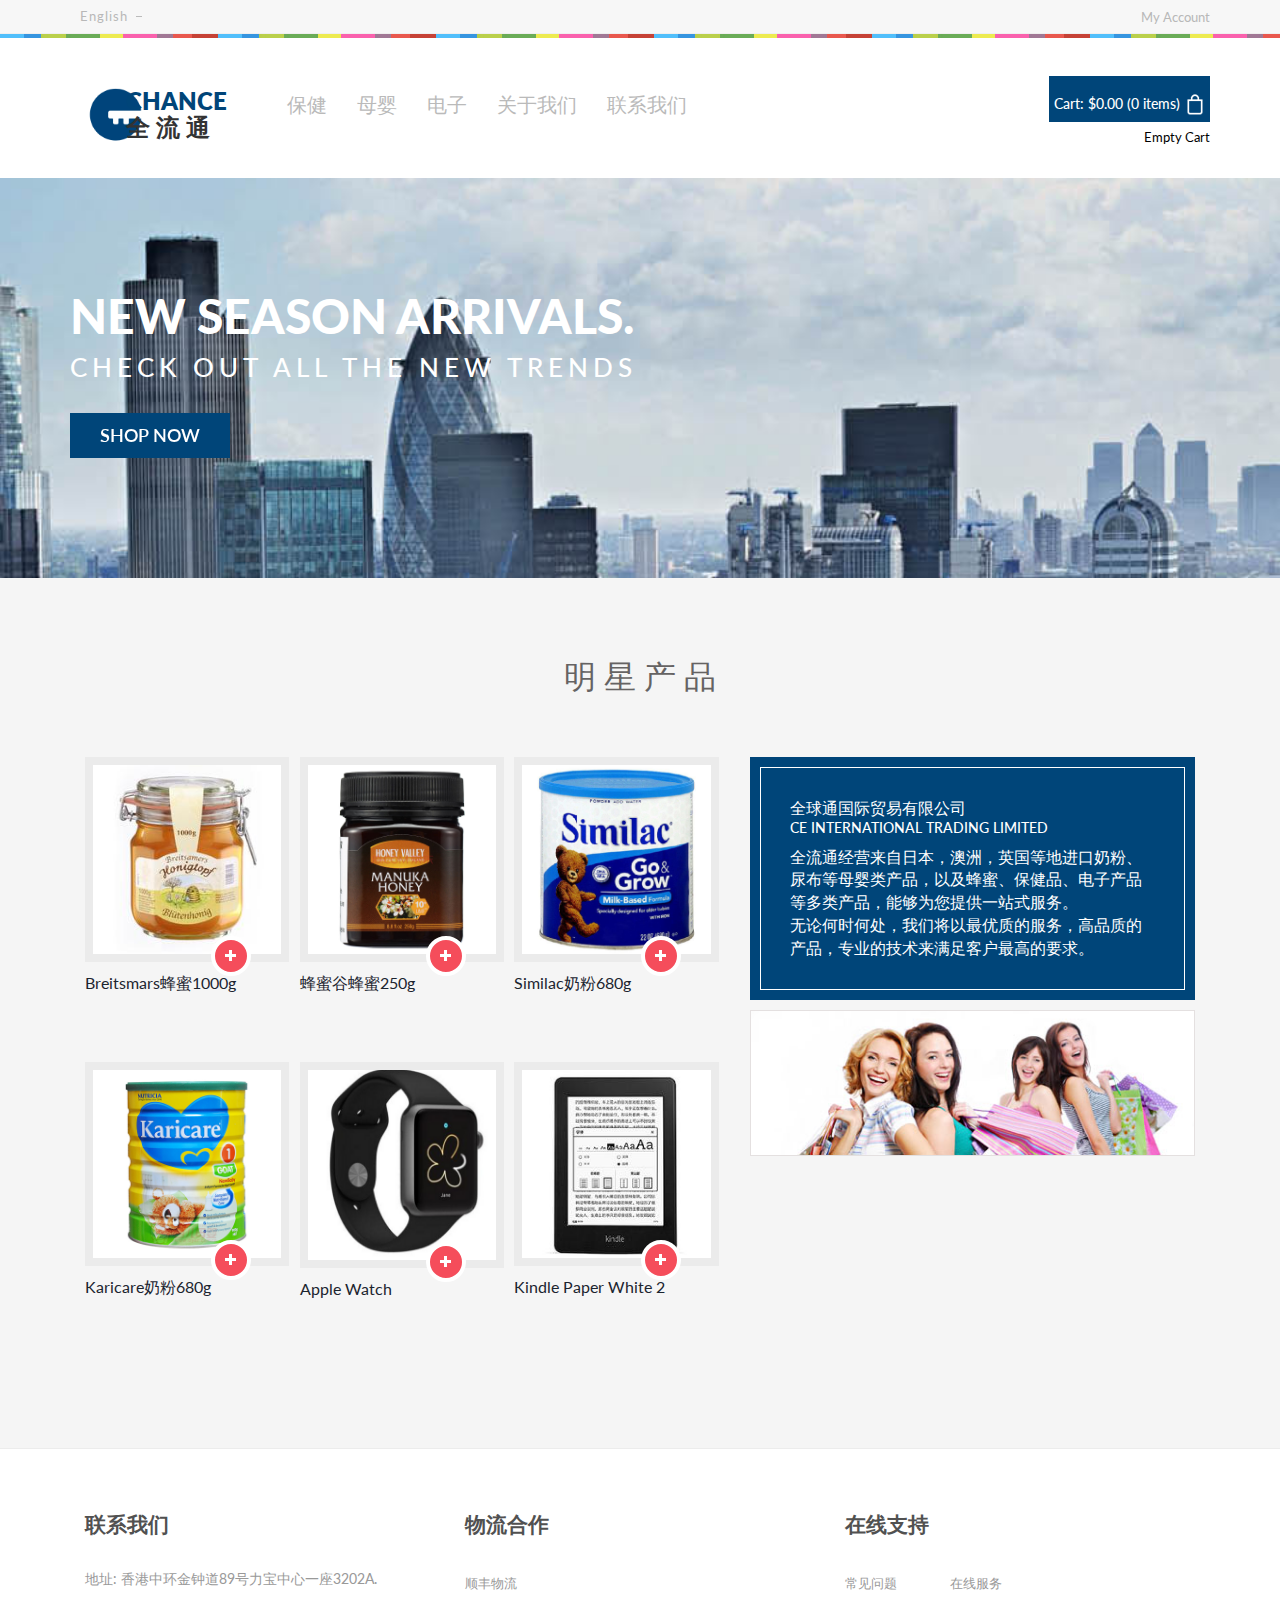
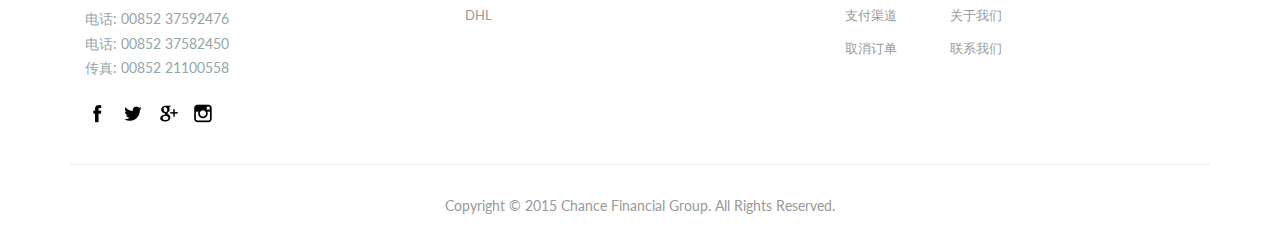
<file: index.html>
<!--A Design by W3layouts
Author: W3layout
Author URL: http://w3layouts.com
License: Creative Commons Attribution 3.0 Unported
License URL: http://creativecommons.org/licenses/by/3.0/
-->
<!DOCTYPE HTML>
<html>
<head>
<title>全流通国际贸易有限公司</title>
<meta name="viewport" content="width=device-width, initial-scale=1">
<meta http-equiv="Content-Type" content="text/html; charset=utf-8" />
<meta name="keywords" content="Buy_shop Responsive web template, Bootstrap Web Templates, Flat Web Templates, Andriod Compatible web template, 
Smartphone Compatible web template, free webdesigns for Nokia, Samsung, LG, SonyErricsson, Motorola web design" />
<script type="application/x-javascript"> addEventListener("load", function() { setTimeout(hideURLbar, 0); }, false); function hideURLbar(){ window.scrollTo(0,1); } </script>
<link href="css/bootstrap.css" rel='stylesheet' type='text/css' />
<!-- jQuery (necessary for Bootstrap's JavaScript plugins) -->
<!-- Custom Theme files -->
<link href="css/style.css" rel='stylesheet' type='text/css' />
<script src="js/simpleCart.min.js"> </script>
<script src="js/header.js"></script>
<script src="js/footer.js"></script>
<!-- Custom Theme files -->
<!--webfont-->
<link href='http://fonts.googleapis.com/css?family=Lato:100,200,300,400,500,600,700,800,900' rel='stylesheet' type='text/css'>
<script type="text/javascript" src="js/jquery-1.11.1.min.js"></script>
<!-- start menu -->
<link href="css/megamenu.css" rel="stylesheet" type="text/css" media="all" />
<script type="text/javascript" src="js/megamenu.js"></script>
<script>$(document).ready(function(){$(".megamenu").megamenu();});</script>
</head>
<body>
<div class="header_top">
	<div class="container">
		<div class="one-fifth column row_1">
			<span class="selection-box"><select class="domains valid" name="domains">
		       <option>English</option>
		       <option>French</option>
		       <option>German</option>
		    </select></span>
         </div>
         <div class="cssmenu">
			<ul>
			    <li class="active"><a href="login.html">My Account</a></li> 
			</ul>
		 </div>
	</div>
</div>	
<div class="wrap-box"></div>
<div class="header_bottom">

	    <div class="container">
        
			<div class="col-xs-8 header-bottom-left">
                <script type="text/javascript">
                    writeLogo();
                    document.write("<div class=\"col-xs-6 menu\">");
                    document.write("<ul class=\"megamenu skyblue\">");
                    writeNavHealth(false);
                    writeNavMaternal(false);
                    writeNavElectornics(false);
                    writeNavAbout(false);
                    writeNavContact(false);
                    document.write("</ul>");
                    document.write("</div>");
                </script>
            </div>
	    <div class="col-xs-4 header-bottom-right">
	       <div class="box_1-cart">
		     <div class="box_11"><a href="checkout.html">
		      <h4><p>Cart: <span class="simpleCart_total"></span> (<span id="simpleCart_quantity" class="simpleCart_quantity"></span> items)</p><img src="images/bag.png" alt=""/><div class="clearfix"> </div></h4>
		      </a></div>
	          <p class="empty"><a href="javascript:;" class="simpleCart_empty">Empty Cart</a></p>
	          <div class="clearfix"> </div>
	        </div>
	        <!--<div class="search">
				<input type="text" name="s" class="textbox" value="Search" onfocus="this.value = '';" onblur="if (this.value == '') {this.value = 'Search';}">
				<input type="submit" value="Subscribe" id="submit" name="submit">
				<div id="response"> </div>
		     </div>
            -->
	         <div class="clearfix"></div>
       </div>
        <div class="clearfix"></div>
	 </div>
</div>
<div class="banner">
	<div class="container">
		<div class="banner_desc">
			<h1>New Season Arrivals.</h1>
			<h2>Check out all the new trends</h2>
			<div class="button">
			      <a href="#divFeaturedItems" class="hvr-shutter-out-horizontal">Shop Now</a>
			    </div>
		</div>
	</div>
</div>	
<div class="content_top" id="divFeaturedItems">
	<h3 class="m_1">明 星 产 品</h3>
	<div class="container">
	   <div class="box_1">
	       <div class="col-md-7">
			    <div class="section group">
						<div class="col_1_of_3 span_1_of_3 simpleCart_shelfItem">
							<div class="shop-holder">
		                         <div class="product-img">
		                            <a href="single.html">
		                                <img width="200" height="265" src="images/honey1.jpg" class="img-responsive"  alt="item4">		                            </a>
		                            <a href="" class="button item_add"></a>		                         </div>
		                    </div>
		                    <div class="shop-content" style="height: 80px;">
		                            <p><a href="single.html">Breitsmars蜂蜜1000g</a></p>
		                           <!-- <span class="amount item_price">$45.00</span>-->
		                    </div>
						</div>
						<div class="col_1_of_3 span_1_of_3 simpleCart_shelfItem">
							<div class="shop-holder">
		                         <div class="product-img">
		                            <a href="single.html">
		                                <img width="200" height="265" src="images/honey2.jpg" class="img-responsive"  alt="item4">		                            </a>
		                            <a href="" class="button item_add"></a>		                         </div>
		                    </div>
		                    <div class="shop-content" style="height: 80px;">
		                            <p><a href="single.html">蜂蜜谷蜂蜜250g</a></p>		                           <!-- <span class="amount item_price">$45.00</span>-->
		                    </div>
						</div>
						<div class="col_1_of_3 span_1_of_3 simpleCart_shelfItem">
							<div class="shop-holder">
		                         <div class="product-img">
		                            <a href="single.html">
		                                <img width="200" height="265" src="images/fomular1.jpg" class="img-responsive"  alt="item4">		                            </a>
		                           <a href="" class="button item_add"></a>	                         </div>
		                    </div>
		                    <div class="shop-content" style="height: 80px;">
                                <p><a href="single.html">Similac奶粉680g</a></p>
                                <!-- <span class="amount item_price">$45.00</span>-->
		                    </div>
						</div>
                    </div>
                    <div class="section group">
                        <div class="col_1_of_3 span_1_of_3 simpleCart_shelfItem">
                            <div class="shop-holder">
                                <div class="product-img">
                                    <a href="single.html">
                                        <img width="200" height="265" src="images/fomular2.jpg" class="img-responsive"  alt="item4">		                            </a>
                                    <a href="" class="button item_add"></a>
                                </div>
                            </div>
                            <div class="shop-content" style="height: 80px;">
                                <p><a href="single.html">Karicare奶粉680g</a></p>
                                <!--<span class="amount item_price">$45.00</span>-->
                            </div>
                        </div>
                        
                        <div class="col_1_of_3 span_1_of_3 simpleCart_shelfItem">
                            <div class="shop-holder">
                                <div class="product-img">
                                    <a href="single.html">
                                        <img width="200" height="265" src="images/applewatch2.png" class="img-responsive"  alt="item4" />		                            </a>
                                    <a href="" class="button item_add"></a>
                                </div>
                            </div>
                            <div class="shop-content" style="height: 80px;">
                                <p><a href="single.html">Apple Watch</a></p>
                                <!--<span class="amount item_price">$45.00</span>-->
                            </div>
                        </div>
                        
                        <div class="col_1_of_3 span_1_of_3 simpleCart_shelfItem">
                            <div class="shop-holder">
                                <div class="product-img">
                                    <a href="single.html">
                                        <img width="200" height="265" src="images/kindle2.jpg" class="img-responsive"  alt="item4">		                            </a>
                                    <a href="" class="button item_add"></a>
                                </div>
                            </div>
                            <div class="shop-content" style="height: 80px;">
                                <p><a href="single.html">Kindle Paper White 2</a></p>
                               <!-- <span class="amount item_price">$45.00</span>-->
                            </div>
                        </div>
                        
                        
                        <div class="clearfix"></div>
				</div>
		</div>
		<div class="col-md-5 row_3">
			<div class="about-block-content">
		       <div class="border-add"></div>
				<p>全球通国际贸易有限公司</p>
                <h5>CE INTERNATIONAL TRADING LIMITED</h5>
				<p><span>全流通经营来自日本，澳洲，英国等地进口奶粉、尿布等母婴类产品，以及蜂蜜、保健品、电子产品等多类产品，能够为您提供一站式服务。</span></p>
				<p><span>无论何时何处，我们将以最优质的服务，高品质的产品，专业的技术来满足客户最高的要求。</span></p>
				<p>		        	</p></div>
				<img src="images/pic9.jpg" class="img-responsive" alt=""/>
	    </div>
		<div class="clearfix"></div>
	</div>
</div>
</div>

<div class="footer">
	<div class="container">
	   <div class="footer_top">
        <script type="text/javascript">
            writeCompanyAddr();
            writeCooperation();
            writeSupport();
        </script>
		<div class="clearfix"> </div>
		</div>
		<script type="text/javascript">
            writeCopyright();
        </script>
        
	</div>
</div>
</body>
</html>
</file>
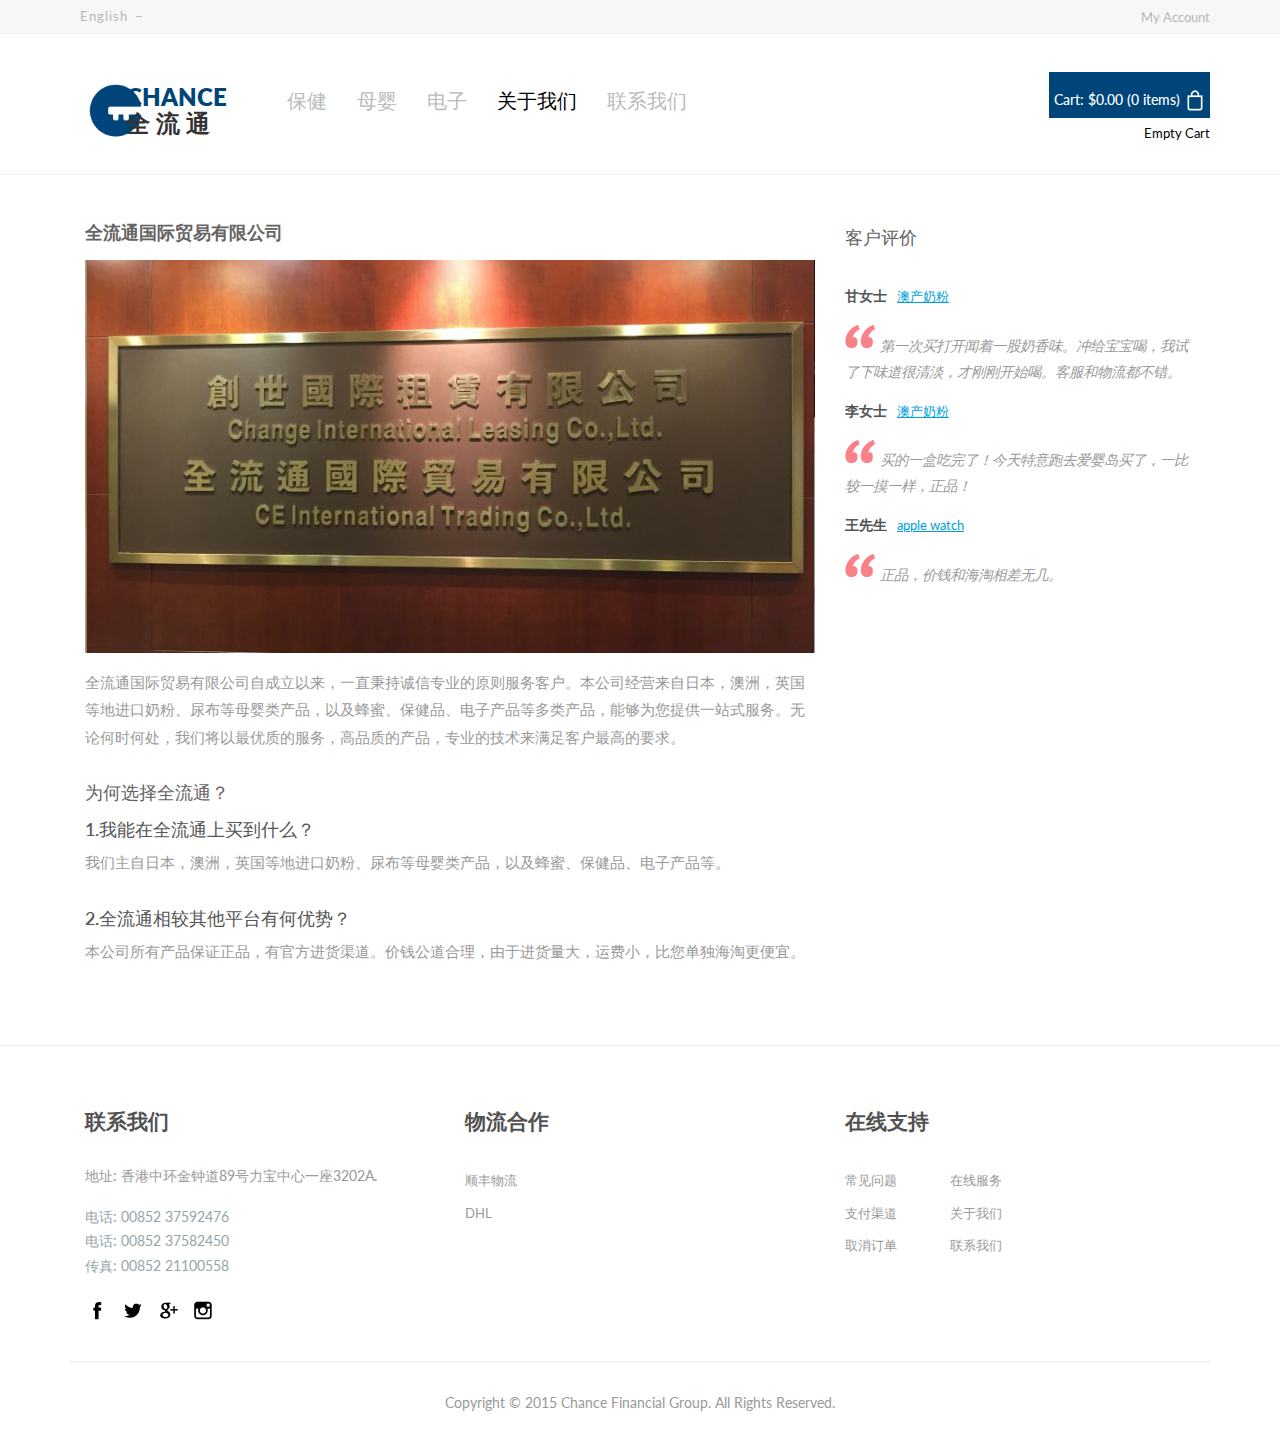
<file: about.html>
<!--A Design by W3layouts
Author: W3layout
Author URL: http://w3layouts.com
License: Creative Commons Attribution 3.0 Unported
License URL: http://creativecommons.org/licenses/by/3.0/
-->
<!DOCTYPE HTML>
<html>
<head>
<title>全流通国际贸易有限公司</title>
<meta name="viewport" content="width=device-width, initial-scale=1">
<meta http-equiv="Content-Type" content="text/html; charset=utf-8" />
<meta name="keywords" content="Buy_shop Responsive web template, Bootstrap Web Templates, Flat Web Templates, Andriod Compatible web template, 
Smartphone Compatible web template, free webdesigns for Nokia, Samsung, LG, SonyErricsson, Motorola web design" />
<script type="application/x-javascript"> addEventListener("load", function() { setTimeout(hideURLbar, 0); }, false); function hideURLbar(){ window.scrollTo(0,1); } </script>
<link href="css/bootstrap.css" rel='stylesheet' type='text/css' />
<!-- jQuery (necessary for Bootstrap's JavaScript plugins) -->
<!-- Custom Theme files -->
<link href="css/style.css" rel='stylesheet' type='text/css' />
<script src="js/simpleCart.min.js"> </script>
<script src="js/header.js"></script>
<script src="js/footer.js"></script>

<!-- Custom Theme files -->
<!--webfont-->
<link href='http://fonts.googleapis.com/css?family=Lato:100,200,300,400,500,600,700,800,900' rel='stylesheet' type='text/css'>
<script type="text/javascript" src="js/jquery-1.11.1.min.js"></script>
<!-- start menu -->
<link href="css/megamenu.css" rel="stylesheet" type="text/css" media="all" />
<script type="text/javascript" src="js/megamenu.js"></script>
<script>$(document).ready(function(){$(".megamenu").megamenu();});</script>
</head>
<body>
<div class="header_top">
	<div class="container">
		<div class="one-fifth column row_1">
			<span class="selection-box"><select class="domains valid" name="domains">
		       <option>English</option>
		       <option>French</option>
		       <option>German</option>
		    </select></span>
         </div>
         <div class="cssmenu">
			<ul>
			   <li class="active"><a href="login.html">My Account</a></li> 
			</ul>
		 </div>
	</div>
</div>	
<div class="header_bottom men_border">
	    <div class="container">
			<div class="col-xs-8 header-bottom-left">
                <script type="text/javascript">
                    writeLogo();
                    document.write("<div class=\"col-xs-6 menu\">");
                    document.write("<ul class=\"megamenu skyblue\">");
                    writeNavHealth(false);
                    writeNavMaternal(false);
                    writeNavElectornics(false);
                    writeNavAbout(true);
                    writeNavContact(false);
                    document.write("</ul>");
                    document.write("</div>");
                </script>
            </div>
	    <div class="col-xs-4 header-bottom-right">
	       <div class="box_1-cart">
		     <div class="box_11"><a href="checkout.html">
		      <h4><p>Cart: <span class="simpleCart_total"></span> (<span id="simpleCart_quantity" class="simpleCart_quantity"></span> items)</p><img src="images/bag.png" alt=""/><div class="clearfix"> </div></h4>
		      </a></div>
	          <p class="empty"><a href="javascript:;" class="simpleCart_empty">Empty Cart</a></p>
	          <div class="clearfix"> </div>
	        </div>
	        <!--<div class="search">
				<input type="text" name="s" class="textbox" value="Search" onfocus="this.value = '';" onblur="if (this.value == '') {this.value = 'Search';}">
				<input type="submit" value="Subscribe" id="submit" name="submit">
				<div id="response"> </div>
		     </div>-->
	         <div class="clearfix"></div>
         </div>
        <div class="clearfix"></div>
	 </div>
</div>
<div class="single_top">
	 <div class="container"> 
	  <div class="box_4">
	  	<div class="col-md-8 about_left">
	  		<h1><b>全流通国际贸易有限公司</b></h1>
	        <img src="images/chance_company_1.png" class="img-responsive" alt=""/>
		    <p>全流通国际贸易有限公司自成立以来，一直秉持诚信专业的原则服务客户。本公司经营来自日本，澳洲，英国等地进口奶粉、尿布等母婴类产品，以及蜂蜜、保健品、电子产品等多类产品，能够为您提供一站式服务。无论何时何处，我们将以最优质的服务，高品质的产品，专业的技术来满足客户最高的要求。</p>
	       <div class="faqs">
				       <h2>为何选择全流通？</h2>
				       <div class="questions">
							<h3>1.我能在全流通上买到什么？</h3>
	        				<p>我们主自日本，澳洲，英国等地进口奶粉、尿布等母婴类产品，以及蜂蜜、保健品、电子产品等。</p>
	        		   </div>
			        		   <div class="questions">
									<h3>2.全流通相较其他平台有何优势？</h3>
			        				<p>本公司所有产品保证正品，有官方进货渠道。价钱公道合理，由于进货量大，运费小，比您单独海淘更便宜。</p>
			        			</div>				    
				   </div>  	
	  	</div>
	  	<div class="col-md-4 sidebar">
	  		      <h2>客户评价</h2>
		  			    <div class="testimonials">
		  					 <h3>甘女士<span><a href="#">澳产奶粉</a></span></h3>
		  					 <p><span class="quotes"></span>第一次买打开闻着一股奶香味。冲给宝宝喝，我试了下味道很清淡，才刚刚开始喝。客服和物流都不错。<span class="quotes-down"></span></p>
		  				</div>	
		  				<div class="testimonials">
		  					 <h3>李女士<span><a href="#">澳产奶粉</a></span></h3>
		  					 <p><span class="quotes"></span>买的一盒吃完了！今天特意跑去爱婴岛买了，一比较一摸一样，正品！<span class="quotes-down"></span></p>
		  				</div>
		  				<div class="testimonials">
		  					 <h3>王先生<span><a href="#">Apple Watch</a></span></h3>
		  					 <p><span class="quotes"></span>正品，价钱和海淘相差无几。<span class="quotes-down"></span></p>
		  				</div>
		  			
	  	</div>
	  	<div class="clearfix"> </div>
	  </div>
   <!--<h3 class="m_2">Related Products</h3>
         <div class="container">
          		<div class="box_3">
          			<div class="col-md-3">
          				<div class="content_box"><a href="single.html">
			   	          <img src="images/pic6.jpg" class="img-responsive" alt="">
				   	   </a>
				   </div>
				    <h4><a href="single.html">Contrary to popular belief</a></h4>
				    <p>$ 199</p>
			        </div>
          			<div class="col-md-3">
          				<div class="content_box"><a href="single.html">
			   	          <img src="images/pic2.jpg" class="img-responsive" alt="">
				   	   </a>
				   </div>
				    <h4><a href="single.html">Contrary to popular belief</a></h4>
				    <p>$ 199</p>
			        </div>
          			<div class="col-md-3">
          				<div class="content_box"><a href="single.html">
			   	          <img src="images/pic4.jpg" class="img-responsive" alt="">
				   	   </a>
				   </div>
				    <h4><a href="single.html">Contrary to popular belief</a></h4>
				    <p>$ 199</p>
			        </div>
          			<div class="col-md-3">
          				<div class="content_box"><a href="single.html">
			   	          <img src="images/pic5.jpg" class="img-responsive" alt="">
				   	   </a>
				   </div>
				    <h4><a href="single.html">Contrary to popular belief</a></h4>
				    <p>$ 199</p>
			        </div>
			        <div class="clearfix"> </div>
          		</div>
          	</div>
            -->
       </div>
</div>      
<div class="footer">
	<div class="container">
	   <div class="footer_top">
        <script type="text/javascript">
            writeCompanyAddr();
            writeCooperation();
            writeSupport();
        </script>
		<div class="clearfix"> </div>
		</div>
		<script type="text/javascript">
            writeCopyright();
        </script>
        
	</div>
</div>

</body>
</html>
</file>
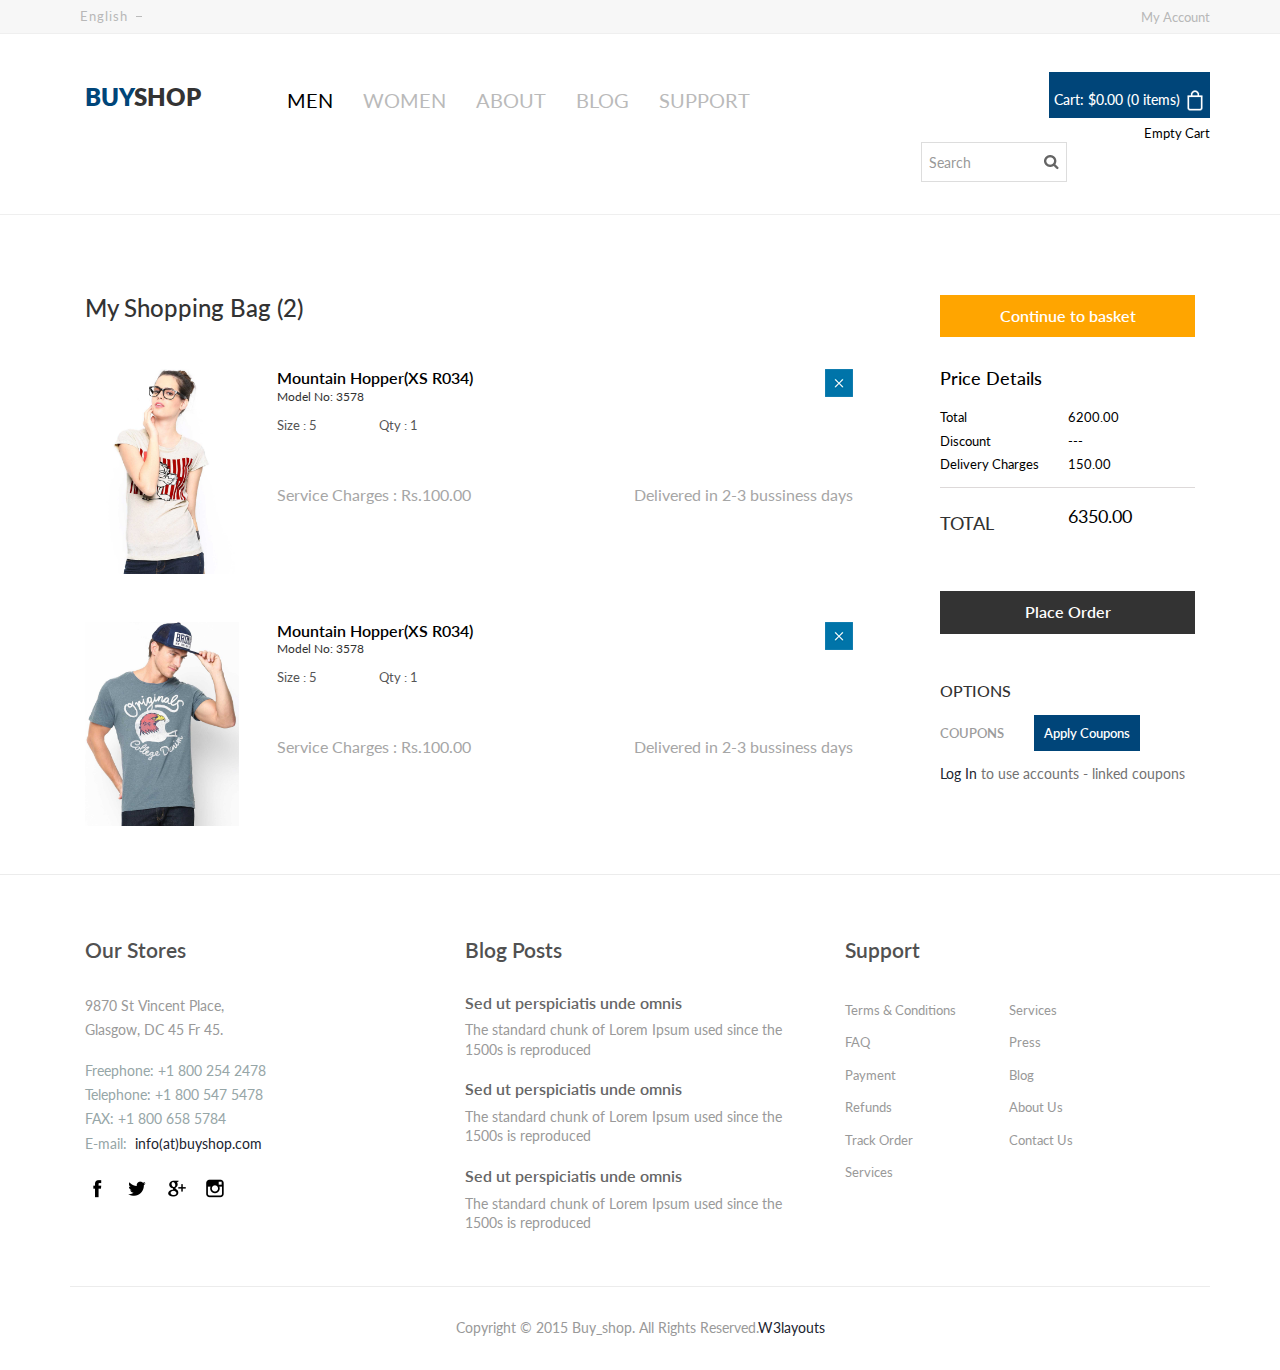
<file: checkout.html>
<!--A Design by W3layouts
Author: W3layout
Author URL: http://w3layouts.com
License: Creative Commons Attribution 3.0 Unported
License URL: http://creativecommons.org/licenses/by/3.0/
-->
<!DOCTYPE HTML>
<html>
<head>
<title>Buy_shop an E-Commerce online Shopping Category Flat Bootstarp responsive Website Template| Checkout :: w3layouts</title>
<meta name="viewport" content="width=device-width, initial-scale=1">
<meta http-equiv="Content-Type" content="text/html; charset=utf-8" />
<meta name="keywords" content="Buy_shop Responsive web template, Bootstrap Web Templates, Flat Web Templates, Andriod Compatible web template, 
Smartphone Compatible web template, free webdesigns for Nokia, Samsung, LG, SonyErricsson, Motorola web design" />
<script type="application/x-javascript"> addEventListener("load", function() { setTimeout(hideURLbar, 0); }, false); function hideURLbar(){ window.scrollTo(0,1); } </script>
<link href="css/bootstrap.css" rel='stylesheet' type='text/css' />
<!-- jQuery (necessary for Bootstrap's JavaScript plugins) -->
<!-- Custom Theme files -->
<link href="css/style.css" rel='stylesheet' type='text/css' />
<script src="js/simpleCart.min.js"> </script>
<!-- Custom Theme files -->
<!--webfont-->
<link href='http://fonts.googleapis.com/css?family=Lato:100,200,300,400,500,600,700,800,900' rel='stylesheet' type='text/css'>
<script type="text/javascript" src="js/jquery-1.11.1.min.js"></script>
<!-- start menu -->
<link href="css/megamenu.css" rel="stylesheet" type="text/css" media="all" />
<script type="text/javascript" src="js/megamenu.js"></script>
<script>$(document).ready(function(){$(".megamenu").megamenu();});</script>
</head>
<body>
<div class="header_top">
	<div class="container">
		<div class="one-fifth column row_1">
			<span class="selection-box"><select class="domains valid" name="domains">
		       <option>English</option>
		       <option>French</option>
		       <option>German</option>
		    </select></span>
         </div>
         <div class="cssmenu">
			<ul>
			   <li class="active"><a href="login.html">My Account</a></li> 
			</ul>
		 </div>
	</div>
</div>	
<div class="header_bottom men_border">
	    <div class="container">
			<div class="col-xs-8 header-bottom-left">
				<div class="col-xs-2 logo">
					<h1><a href="index.html"><span>Buy</span>shop</a></h1>
				</div>
				<div class="col-xs-6 menu">
		            <ul class="megamenu skyblue">
				      <li class="active grid"><a class="color1" href="index.html">Men</a><div class="megapanel">
						<div class="row">
							<div class="col1">
								<div class="h_nav">
									<ul>
										<li><a href="men.html">Accessories</a></li>
										<li><a href="men.html">Bags</a></li>
										<li><a href="men.html">Caps & Hats</a></li>
										<li><a href="men.html">Hoodies & Sweatshirts</a></li>
										<li><a href="men.html">Jackets & Coats</a></li>
										<li><a href="men.html">Jeans</a></li>
										<li><a href="men.html">Jewellery</a></li>
										<li><a href="men.html">Jumpers & Cardigans</a></li>
										<li><a href="men.html">Leather Jackets</a></li>
										<li><a href="men.html">Long Sleeve T-Shirts</a></li>
										<li><a href="men.html">Loungewear</a></li>
									</ul>	
								</div>							
							</div>
							<div class="col1">
								<div class="h_nav">
									<ul>
										<li><a href="men.html">Shirts</a></li>
										<li><a href="men.html">Shoes, Boots & Trainers</a></li>
										<li><a href="men.html">Shorts</a></li>
										<li><a href="men.html">Suits & Blazers</a></li>
										<li><a href="men.html">Sunglasses</a></li>
										<li><a href="men.html">Sweatpants</a></li>
										<li><a href="men.html">Swimwear</a></li>
										<li><a href="men.html">Trousers & Chinos</a></li>
										<li><a href="men.html">T-Shirts</a></li>
										<li><a href="men.html">Underwear & Socks</a></li>
										<li><a href="men.html">Vests</a></li>
									</ul>	
								</div>							
							</div>
							<div class="col1">
								<div class="h_nav">
									<h4>Popular Brands</h4>
									<ul>
										<li><a href="men.html">Levis</a></li>
										<li><a href="men.html">Persol</a></li>
										<li><a href="men.html">Nike</a></li>
										<li><a href="men.html">Edwin</a></li>
										<li><a href="men.html">New Balance</a></li>
										<li><a href="men.html">Jack & Jones</a></li>
										<li><a href="men.html">Paul Smith</a></li>
										<li><a href="men.html">Ray-Ban</a></li>
										<li><a href="men.html">Wood Wood</a></li>
									</ul>	
								</div>												
							</div>
						  </div>
						</div>
					</li>
				    <li class="grid"><a class="color2" href="#">Women</a>
					  <div class="megapanel">
						<div class="row">
							<div class="col1">
								<div class="h_nav">
									<ul>
										<li><a href="men.html">Accessories</a></li>
										<li><a href="men.html">Bags</a></li>
										<li><a href="men.html">Caps & Hats</a></li>
										<li><a href="men.html">Hoodies & Sweatshirts</a></li>
										<li><a href="men.html">Jackets & Coats</a></li>
										<li><a href="men.html">Jeans</a></li>
										<li><a href="men.html">Jewellery</a></li>
										<li><a href="men.html">Jumpers & Cardigans</a></li>
										<li><a href="men.html">Leather Jackets</a></li>
										<li><a href="men.html">Long Sleeve T-Shirts</a></li>
										<li><a href="men.html">Loungewear</a></li>
									</ul>	
								</div>							
							</div>
							<div class="col1">
								<div class="h_nav">
									<ul>
										<li><a href="men.html">Shirts</a></li>
										<li><a href="men.html">Shoes, Boots & Trainers</a></li>
										<li><a href="men.html">Shorts</a></li>
										<li><a href="men.html">Suits & Blazers</a></li>
										<li><a href="men.html">Sunglasses</a></li>
										<li><a href="men.html">Sweatpants</a></li>
										<li><a href="men.html">Swimwear</a></li>
										<li><a href="men.html">Trousers & Chinos</a></li>
										<li><a href="men.html">T-Shirts</a></li>
										<li><a href="men.html">Underwear & Socks</a></li>
										<li><a href="men.html">Vests</a></li>
									</ul>	
								</div>							
							</div>
							<div class="col1">
								<div class="h_nav">
									<h4>Popular Brands</h4>
									<ul>
										<li><a href="men.html">Levis</a></li>
										<li><a href="men.html">Persol</a></li>
										<li><a href="men.html">Nike</a></li>
										<li><a href="men.html">Edwin</a></li>
										<li><a href="men.html">New Balance</a></li>
										<li><a href="men.html">Jack & Jones</a></li>
										<li><a href="men.html">Paul Smith</a></li>
										<li><a href="men.html">Ray-Ban</a></li>
										<li><a href="men.html">Wood Wood</a></li>
									</ul>	
								</div>												
							</div>
						  </div>
						</div>
			    </li>
				<li><a class="color4" href="about.html">About</a></li>				
				<li><a class="color5" href="404.html">Blog</a></li>
				<li><a class="color6" href="contact.html">Support</a></li>
			  </ul> 
			</div>
		</div>
	    <div class="col-xs-4 header-bottom-right">
	       <div class="box_1-cart">
		     <div class="box_11"><a href="checkout.html">
		      <h4><p>Cart: <span class="simpleCart_total"></span> (<span id="simpleCart_quantity" class="simpleCart_quantity"></span> items)</p><img src="images/bag.png" alt=""/><div class="clearfix"> </div></h4>
		      </a></div>
	          <p class="empty"><a href="javascript:;" class="simpleCart_empty">Empty Cart</a></p>
	          <div class="clearfix"> </div>
	        </div>
	        <div class="search">	  
				<input type="text" name="s" class="textbox" value="Search" onfocus="this.value = '';" onblur="if (this.value == '') {this.value = 'Search';}">
				<input type="submit" value="Subscribe" id="submit" name="submit">
				<div id="response"> </div>
		     </div>
	       <div class="clearfix"></div>
       </div>
        <div class="clearfix"></div>
	 </div>
</div>
<div class="container">
	<div class="check">	 
		<div class="col-md-9 cart-items">
			 <h1>My Shopping Bag (2)</h1>
				<script>$(document).ready(function(c) {
					$('.close1').on('click', function(c){
						$('.cart-header').fadeOut('slow', function(c){
							$('.cart-header').remove();
						});
						});	  
					});
			   </script>
			 <div class="cart-header">
				 <div class="close1"> </div>
				 <div class="cart-sec simpleCart_shelfItem">
						<div class="cart-item cyc">
							 <img src="images/pic1.jpg" class="img-responsive" alt=""/>
						</div>
					   <div class="cart-item-info">
						<h3><a href="#">Mountain Hopper(XS R034)</a><span>Model No: 3578</span></h3>
						<ul class="qty">
							<li><p>Size : 5</p></li>
							<li><p>Qty : 1</p></li>
						</ul>
						<div class="delivery">
							 <p>Service Charges : Rs.100.00</p>
							 <span>Delivered in 2-3 bussiness days</span>
							 <div class="clearfix"></div>
				        </div>	
					   </div>
					   <div class="clearfix"></div>
											
				  </div>
			 </div>
			 <script>$(document).ready(function(c) {
					$('.close2').on('click', function(c){
							$('.cart-header2').fadeOut('slow', function(c){
						$('.cart-header2').remove();
					});
					});	  
					});
			 </script>
			 <div class="cart-header2">
				 <div class="close2"> </div>
				  <div class="cart-sec simpleCart_shelfItem">
						<div class="cart-item cyc">
							 <img src="images/pic2.jpg" class="img-responsive" alt=""/>
						</div>
					   <div class="cart-item-info">
						<h3><a href="#">Mountain Hopper(XS R034)</a><span>Model No: 3578</span></h3>
						<ul class="qty">
							<li><p>Size : 5</p></li>
							<li><p>Qty : 1</p></li>
						</ul>
							 <div class="delivery">
							 <p>Service Charges : Rs.100.00</p>
							 <span>Delivered in 2-3 bussiness days</span>
							 <div class="clearfix"></div>
				        </div>	
					   </div>
					   <div class="clearfix"></div>
											
				  </div>
			  </div>		
		 </div>
		 <div class="col-md-3 cart-total">
			 <a class="continue" href="#">Continue to basket</a>
			 <div class="price-details">
				 <h3>Price Details</h3>
				 <span>Total</span>
				 <span class="total1">6200.00</span>
				 <span>Discount</span>
				 <span class="total1">---</span>
				 <span>Delivery Charges</span>
				 <span class="total1">150.00</span>
				 <div class="clearfix"></div>				 
			 </div>	
			 <ul class="total_price">
			   <li class="last_price"> <h4>TOTAL</h4></li>	
			   <li class="last_price"><span>6350.00</span></li>
			   <div class="clearfix"> </div>
			 </ul>
			
			 
			 <div class="clearfix"></div>
			 <a class="order" href="#">Place Order</a>
			 <div class="total-item">
				 <h3>OPTIONS</h3>
				 <h4>COUPONS</h4>
				 <a class="cpns" href="#">Apply Coupons</a>
				 <p><a href="#">Log In</a> to use accounts - linked coupons</p>
			 </div>
			</div>
	 </div>
</div>
<div class="footer">
	<div class="container">
	   <div class="footer_top">
		<div class="col-md-4 box_3">
			<h3>Our Stores</h3>
			<address class="address">
              <p>9870 St Vincent Place, <br>Glasgow, DC 45 Fr 45.</p>
              <dl>
                 <dt></dt>
                 <dd>Freephone:<span> +1 800 254 2478</span></dd>
                 <dd>Telephone:<span> +1 800 547 5478</span></dd>
                 <dd>FAX: <span>+1 800 658 5784</span></dd>
                 <dd>E-mail:&nbsp; <a href="mailto@example.com">info(at)buyshop.com</a></dd>
              </dl>
           </address>
           <ul class="footer_social">
			  <li><a href=""> <i class="fb"> </i> </a></li>
			  <li><a href=""><i class="tw"> </i> </a></li>
			  <li><a href=""><i class="google"> </i> </a></li>
			  <li><a href=""><i class="instagram"> </i> </a></li>
		   </ul>
		</div>
		<div class="col-md-4 box_3">
			<h3>Blog Posts</h3>
			<h4><a href="#">Sed ut perspiciatis unde omnis</a></h4>
			<p>The standard chunk of Lorem Ipsum used since the 1500s is reproduced</p>
			<h4><a href="#">Sed ut perspiciatis unde omnis</a></h4>
			<p>The standard chunk of Lorem Ipsum used since the 1500s is reproduced</p>
			<h4><a href="#">Sed ut perspiciatis unde omnis</a></h4>
			<p>The standard chunk of Lorem Ipsum used since the 1500s is reproduced</p>
		</div>
		<div class="col-md-4 box_3">
			<h3>Support</h3>
			<ul class="list_1">
				<li><a href="#">Terms & Conditions</a></li>
				<li><a href="#">FAQ</a></li>
				<li><a href="#">Payment</a></li>
				<li><a href="#">Refunds</a></li>
				<li><a href="#">Track Order</a></li>
				<li><a href="#">Services</a></li>
			</ul>
			<ul class="list_1">
				<li><a href="#">Services</a></li>
				<li><a href="#">Press</a></li>
				<li><a href="#">Blog</a></li>
				<li><a href="#">About Us</a></li>
				<li><a href="#">Contact Us</a></li>
			</ul>
			<div class="clearfix"> </div>
		</div>
		<div class="clearfix"> </div>
		</div>
		<div class="footer_bottom">
			<div class="copy">
                <p>Copyright © 2015 Buy_shop. All Rights Reserved.<a href="http://w3layouts.com/" target="_blank">W3layouts</a> </p>
	        </div>
	    </div>
	</div>
</div>
</body>
</html>
</file>
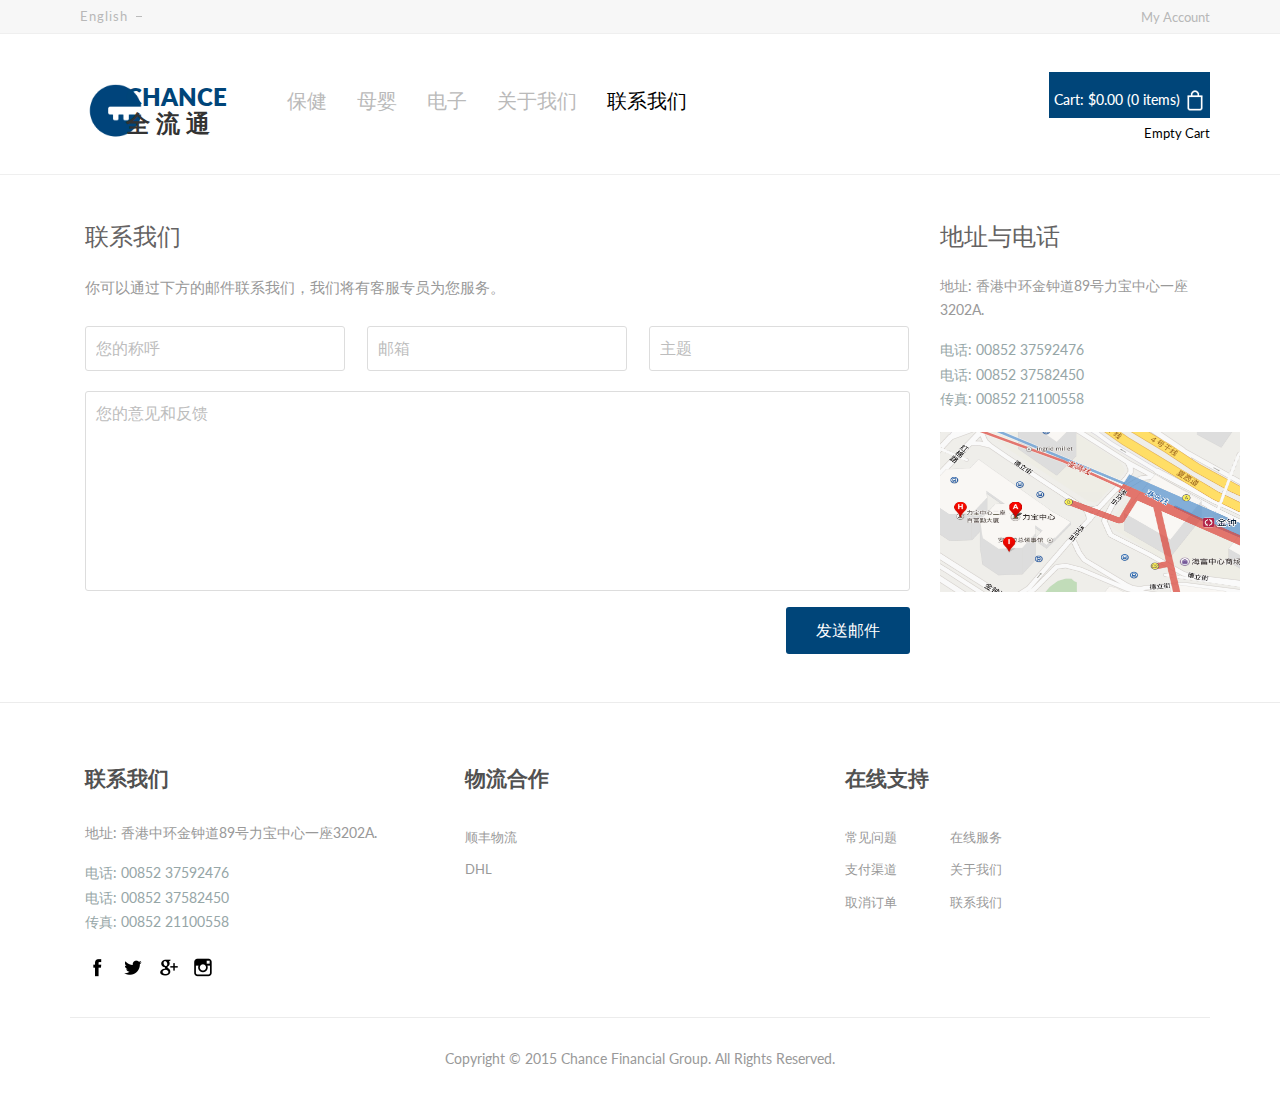
<file: contact.html>
<!--A Design by W3layouts
Author: W3layout
Author URL: http://w3layouts.com
License: Creative Commons Attribution 3.0 Unported
License URL: http://creativecommons.org/licenses/by/3.0/
-->
<!DOCTYPE HTML>
<html>
<head>
<title>全流通国际贸易有限公司</title>
<meta name="viewport" content="width=device-width, initial-scale=1">
<meta http-equiv="Content-Type" content="text/html; charset=utf-8" />
<meta name="keywords" content="Buy_shop Responsive web template, Bootstrap Web Templates, Flat Web Templates, Andriod Compatible web template, 
Smartphone Compatible web template, free webdesigns for Nokia, Samsung, LG, SonyErricsson, Motorola web design" />
<script type="application/x-javascript"> addEventListener("load", function() { setTimeout(hideURLbar, 0); }, false); function hideURLbar(){ window.scrollTo(0,1); } </script>
<link href="css/bootstrap.css" rel='stylesheet' type='text/css' />
<!-- jQuery (necessary for Bootstrap's JavaScript plugins) -->
<!-- Custom Theme files -->
<link href="css/style.css" rel='stylesheet' type='text/css' />
<script src="js/simpleCart.min.js"> </script>
<script src="js/header.js"></script>
<script src="js/footer.js"></script>

<!-- Custom Theme files -->
<!--webfont-->
<link href='http://fonts.googleapis.com/css?family=Lato:100,200,300,400,500,600,700,800,900' rel='stylesheet' type='text/css'>
<script type="text/javascript" src="js/jquery-1.11.1.min.js"></script>
<!-- start menu -->
<link href="css/megamenu.css" rel="stylesheet" type="text/css" media="all" />
<script type="text/javascript" src="js/megamenu.js"></script>
<script>$(document).ready(function(){$(".megamenu").megamenu();});</script>
</head>
<body>
<div class="header_top">
	<div class="container">
		<div class="one-fifth column row_1">
			<span class="selection-box"><select class="domains valid" name="domains">
		       <option>English</option>
		       <option>French</option>
		       <option>German</option>
		    </select></span>
         </div>
         <div class="cssmenu">
			<ul>
			   <li class="active"><a href="login.html">My Account</a></li> 
			</ul>
		 </div>
	</div>
</div>	
<div class="header_bottom men_border">
	    <div class="container">
			<div class="col-xs-8 header-bottom-left">
                <script type="text/javascript">
                    writeLogo();
                    document.write("<div class=\"col-xs-6 menu\">");
                    document.write("<ul class=\"megamenu skyblue\">");
                    writeNavHealth(false);
                    writeNavMaternal(false);
                    writeNavElectornics(false);
                    writeNavAbout(false);
                    writeNavContact(true);
                    document.write("</ul>");
                    document.write("</div>");
                </script>
            </div>
	    <div class="col-xs-4 header-bottom-right">
	       <div class="box_1-cart">
		     <div class="box_11"><a href="checkout.html">
		      <h4><p>Cart: <span class="simpleCart_total"></span> (<span id="simpleCart_quantity" class="simpleCart_quantity"></span> items)</p><img src="images/bag.png" alt=""/><div class="clearfix"> </div></h4>
		      </a></div>
	          <p class="empty"><a href="javascript:;" class="simpleCart_empty">Empty Cart</a></p>
	          <div class="clearfix"> </div>
	        </div>
	        <!--<div class="search">
				<input type="text" name="s" class="textbox" value="Search" onfocus="this.value = '';" onblur="if (this.value == '') {this.value = 'Search';}">
				<input type="submit" value="Subscribe" id="submit" name="submit">
				<div id="response"> </div>
		     </div>-->
	        <div class="clearfix"></div>
          </div>
        <div class="clearfix"></div>
	 </div>
</div>
<div class="single_top">
	 <div class="container"> 
	  <!--<div class="map">
	     <img src="images/address_1.png" width="800" height="320"></img>
	   </div>-->
	   <div class="col-md-9 contact_left">
		 	  <h1>联系我们</h1>
	  			  <p>你可以通过下方的邮件联系我们，我们将有客服专员为您服务。</p>
	  			 <form>
					<div class="column_2">
                     	<input type="text" class="text"  placeholder="" value="您的称呼" onfocus="this.value = '';" onblur="if (this.value == '') {this.value = 'Name';}">
					 	<input type="text" class="text"  placeholder="" value="邮箱" onfocus="this.value = '';" onblur="if (this.value == '') {this.value = 'Email';}" style="margin-left:2.7%">
					 	<input type="text" class="text"  placeholder="" value="主题" onfocus="this.value = '';" onblur="if (this.value == '') {this.value = 'Subject';}" style="margin-left:2.7%">
					</div>
					<div class="column_3">
	                   <textarea value="Message"  placeholder="" onfocus="this.value = '';" onblur="if (this.value == '') {this.value = 'Message';}">您的意见和反馈</textarea>
	                </div>
	                <div class="form-submit1">
			          <input type="submit" value="发送邮件">
					</div>
					<div class="clearfix"> </div>
				  </form>
		 </div>
		 <div class="col-md-3 contact_right">
		 	<h2>地址与电话</h2>
		 	<address class="address">
              <p>地址: 香港中环金钟道89号力宝中心一座3202A.</p>
              <dl>
                 <dt></dt>
                 <dd>电话:<span> 00852 37592476</span></dd>
                 <dd>电话:<span> 00852 37582450</span></dd>
                 <dd>传真: <span>00852 21100558</span></dd>
              </dl>
           </address>
           <img src="images/address_2.png" width="300" height="160"></img>
		 </div>
      </div>
</div>      
<div class="footer">
	<div class="container">
	   <div class="footer_top">
        <script type="text/javascript">
            writeCompanyAddr();
            writeCooperation();
            writeSupport();
        </script>
		<div class="clearfix"> </div>
		</div>
		<script type="text/javascript">
            writeCopyright();
        </script>
        
	</div>
</div>

</body>
</html>
</file>
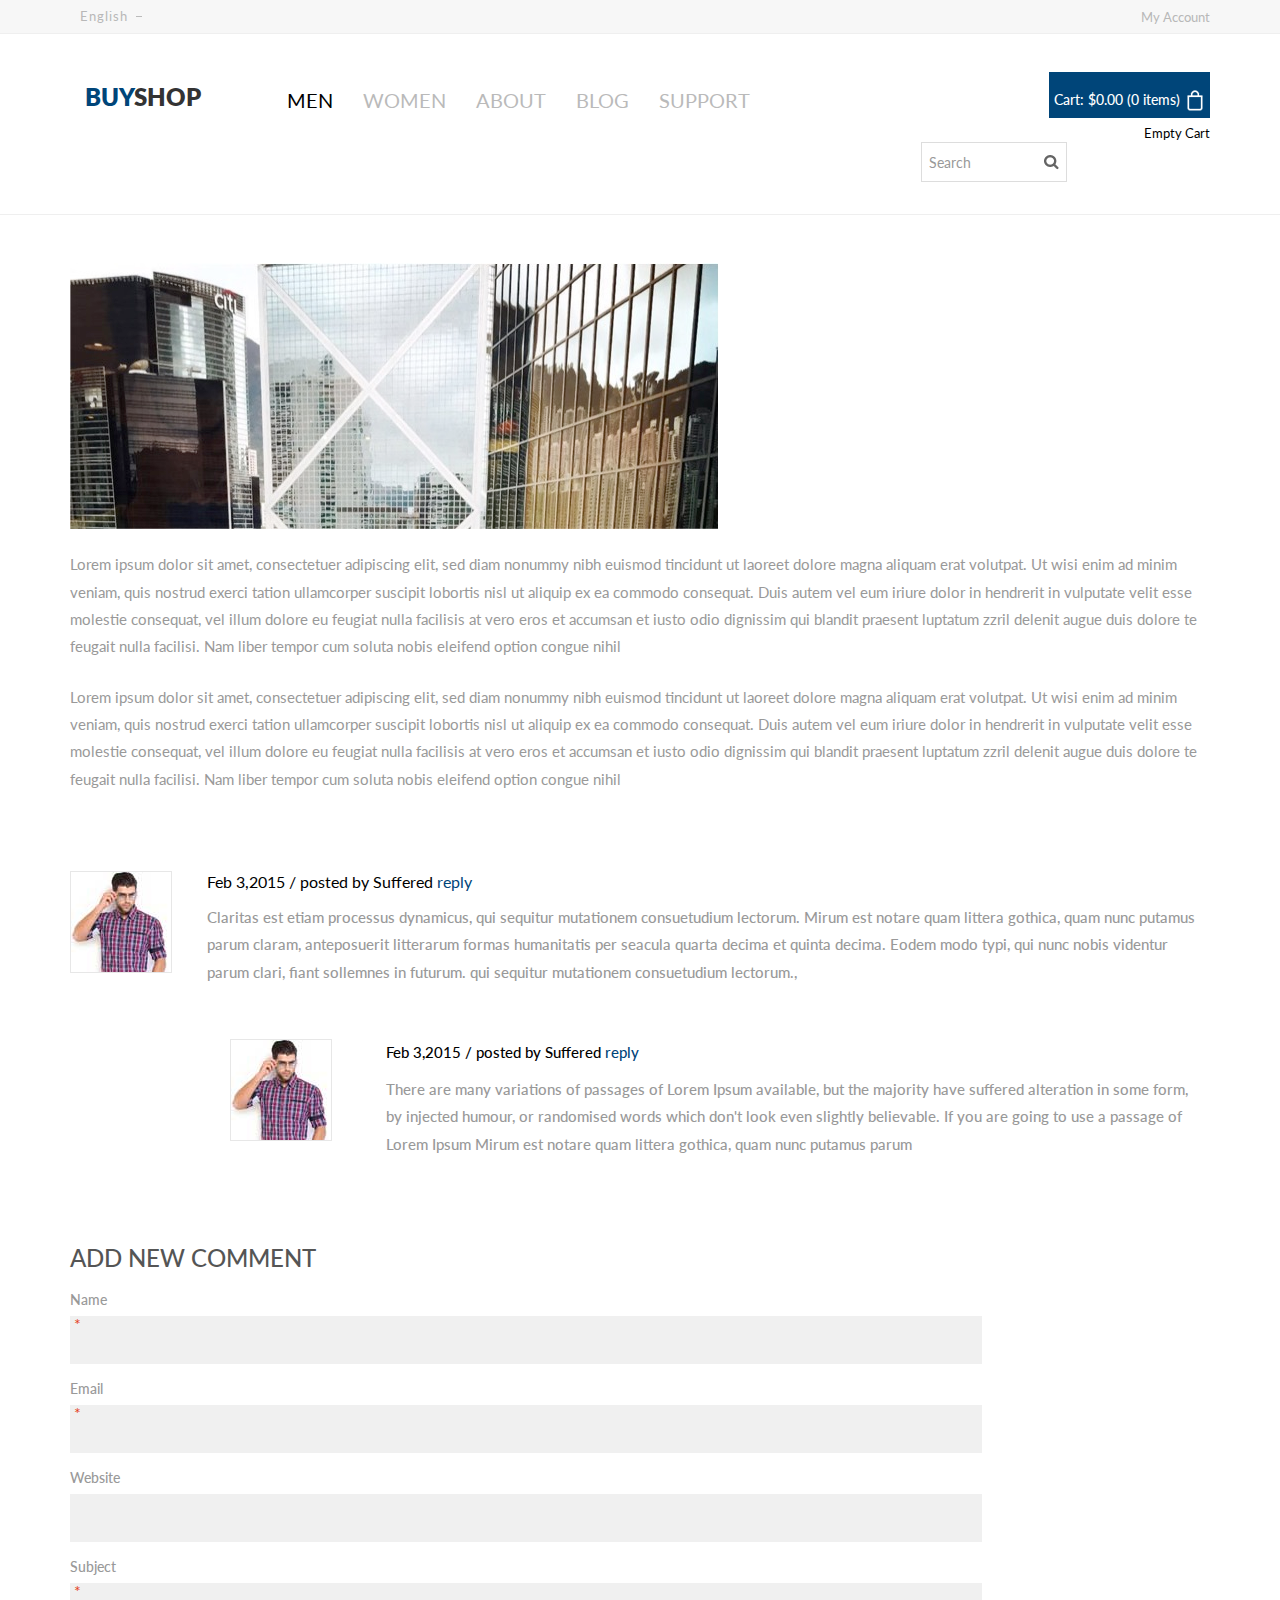
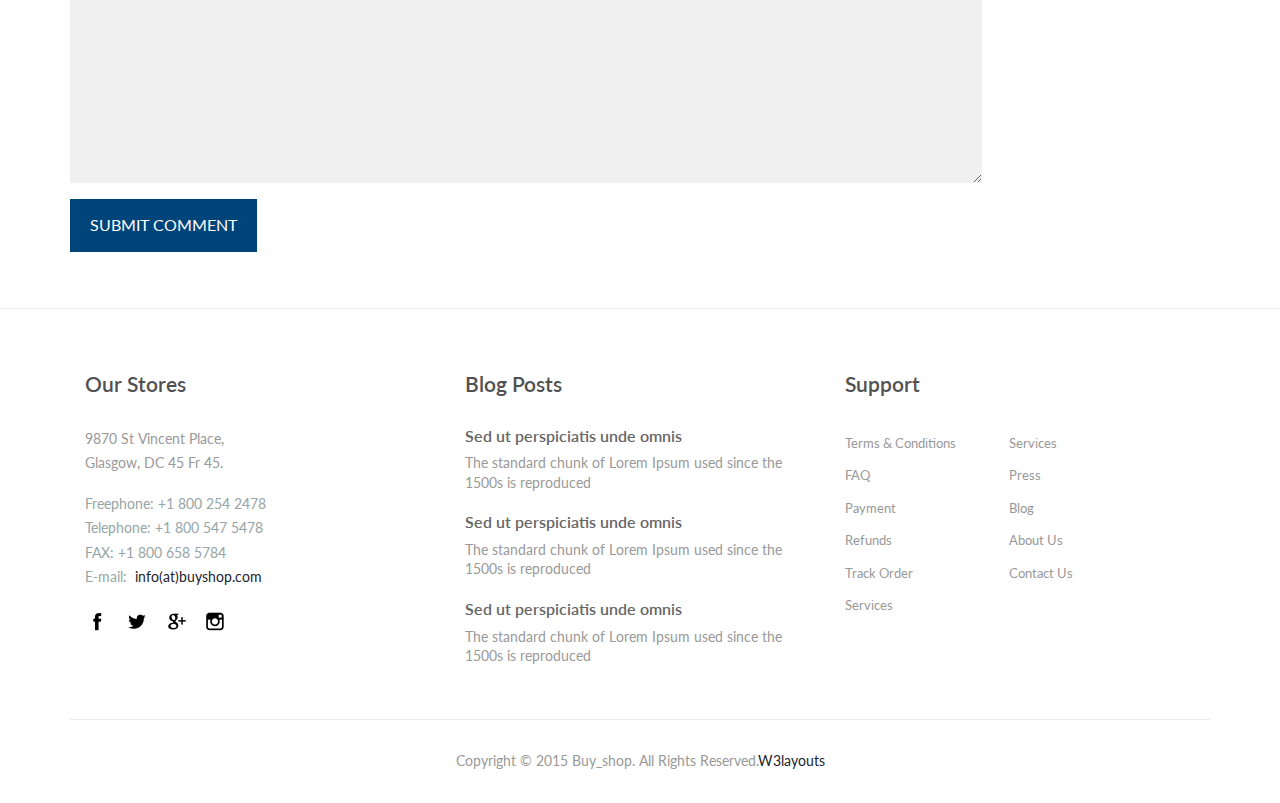
<file: index_single.html>
<!--A Design by W3layouts
Author: W3layout
Author URL: http://w3layouts.com
License: Creative Commons Attribution 3.0 Unported
License URL: http://creativecommons.org/licenses/by/3.0/
-->
<!DOCTYPE HTML>
<html>
<head>
<title>Buy_shop an E-Commerce online Shopping Category Flat Bootstarp responsive Website Template| Index_single :: w3layouts</title>
<meta name="viewport" content="width=device-width, initial-scale=1">
<meta http-equiv="Content-Type" content="text/html; charset=utf-8" />
<meta name="keywords" content="Buy_shop Responsive web template, Bootstrap Web Templates, Flat Web Templates, Andriod Compatible web template, 
Smartphone Compatible web template, free webdesigns for Nokia, Samsung, LG, SonyErricsson, Motorola web design" />
<script type="application/x-javascript"> addEventListener("load", function() { setTimeout(hideURLbar, 0); }, false); function hideURLbar(){ window.scrollTo(0,1); } </script>
<link href="css/bootstrap.css" rel='stylesheet' type='text/css' />
<!-- jQuery (necessary for Bootstrap's JavaScript plugins) -->
<!-- Custom Theme files -->
<link href="css/style.css" rel='stylesheet' type='text/css' />
<script src="js/simpleCart.min.js"> </script>
<!-- Custom Theme files -->
<!--webfont-->
<link href='http://fonts.googleapis.com/css?family=Lato:100,200,300,400,500,600,700,800,900' rel='stylesheet' type='text/css'>
<script type="text/javascript" src="js/jquery-1.11.1.min.js"></script>
<!-- start menu -->
<link href="css/megamenu.css" rel="stylesheet" type="text/css" media="all" />
<script type="text/javascript" src="js/megamenu.js"></script>
<script>$(document).ready(function(){$(".megamenu").megamenu();});</script>
</head>
<body>
<div class="header_top">
	<div class="container">
		<div class="one-fifth column row_1">
			<span class="selection-box"><select class="domains valid" name="domains">
		       <option>English</option>
		       <option>French</option>
		       <option>German</option>
		    </select></span>
         </div>
         <div class="cssmenu">
			<ul>
			   <li class="active"><a href="login.html">My Account</a></li> 
			</ul>
		 </div>
	</div>
</div>	
<div class="header_bottom men_border">
	    <div class="container">
			<div class="col-xs-8 header-bottom-left">
				<div class="col-xs-2 logo">
					<h1><a href="index.html"><span>Buy</span>shop</a></h1>
				</div>
				<div class="col-xs-6 menu">
		            <ul class="megamenu skyblue">
				      <li class="active grid"><a class="color1" href="index.html">Men</a><div class="megapanel">
						<div class="row">
							<div class="col1">
								<div class="h_nav">
									<ul>
										<li><a href="men.html">Accessories</a></li>
										<li><a href="men.html">Bags</a></li>
										<li><a href="men.html">Caps & Hats</a></li>
										<li><a href="men.html">Hoodies & Sweatshirts</a></li>
										<li><a href="men.html">Jackets & Coats</a></li>
										<li><a href="men.html">Jeans</a></li>
										<li><a href="men.html">Jewellery</a></li>
										<li><a href="men.html">Jumpers & Cardigans</a></li>
										<li><a href="men.html">Leather Jackets</a></li>
										<li><a href="men.html">Long Sleeve T-Shirts</a></li>
										<li><a href="men.html">Loungewear</a></li>
									</ul>	
								</div>							
							</div>
							<div class="col1">
								<div class="h_nav">
									<ul>
										<li><a href="men.html">Shirts</a></li>
										<li><a href="men.html">Shoes, Boots & Trainers</a></li>
										<li><a href="men.html">Shorts</a></li>
										<li><a href="men.html">Suits & Blazers</a></li>
										<li><a href="men.html">Sunglasses</a></li>
										<li><a href="men.html">Sweatpants</a></li>
										<li><a href="men.html">Swimwear</a></li>
										<li><a href="men.html">Trousers & Chinos</a></li>
										<li><a href="men.html">T-Shirts</a></li>
										<li><a href="men.html">Underwear & Socks</a></li>
										<li><a href="men.html">Vests</a></li>
									</ul>	
								</div>							
							</div>
							<div class="col1">
								<div class="h_nav">
									<h4>Popular Brands</h4>
									<ul>
										<li><a href="men.html">Levis</a></li>
										<li><a href="men.html">Persol</a></li>
										<li><a href="men.html">Nike</a></li>
										<li><a href="men.html">Edwin</a></li>
										<li><a href="men.html">New Balance</a></li>
										<li><a href="men.html">Jack & Jones</a></li>
										<li><a href="men.html">Paul Smith</a></li>
										<li><a href="men.html">Ray-Ban</a></li>
										<li><a href="men.html">Wood Wood</a></li>
									</ul>	
								</div>												
							</div>
						  </div>
						</div>
					</li>
				    <li class="grid"><a class="color2" href="#">Women</a>
					  <div class="megapanel">
						<div class="row">
							<div class="col1">
								<div class="h_nav">
									<ul>
										<li><a href="men.html">Accessories</a></li>
										<li><a href="men.html">Bags</a></li>
										<li><a href="men.html">Caps & Hats</a></li>
										<li><a href="men.html">Hoodies & Sweatshirts</a></li>
										<li><a href="men.html">Jackets & Coats</a></li>
										<li><a href="men.html">Jeans</a></li>
										<li><a href="men.html">Jewellery</a></li>
										<li><a href="men.html">Jumpers & Cardigans</a></li>
										<li><a href="men.html">Leather Jackets</a></li>
										<li><a href="men.html">Long Sleeve T-Shirts</a></li>
										<li><a href="men.html">Loungewear</a></li>
									</ul>	
								</div>							
							</div>
							<div class="col1">
								<div class="h_nav">
									<ul>
										<li><a href="men.html">Shirts</a></li>
										<li><a href="men.html">Shoes, Boots & Trainers</a></li>
										<li><a href="men.html">Shorts</a></li>
										<li><a href="men.html">Suits & Blazers</a></li>
										<li><a href="men.html">Sunglasses</a></li>
										<li><a href="men.html">Sweatpants</a></li>
										<li><a href="men.html">Swimwear</a></li>
										<li><a href="men.html">Trousers & Chinos</a></li>
										<li><a href="men.html">T-Shirts</a></li>
										<li><a href="men.html">Underwear & Socks</a></li>
										<li><a href="men.html">Vests</a></li>
									</ul>	
								</div>							
							</div>
							<div class="col1">
								<div class="h_nav">
									<h4>Popular Brands</h4>
									<ul>
										<li><a href="men.html">Levis</a></li>
										<li><a href="men.html">Persol</a></li>
										<li><a href="men.html">Nike</a></li>
										<li><a href="men.html">Edwin</a></li>
										<li><a href="men.html">New Balance</a></li>
										<li><a href="men.html">Jack & Jones</a></li>
										<li><a href="men.html">Paul Smith</a></li>
										<li><a href="men.html">Ray-Ban</a></li>
										<li><a href="men.html">Wood Wood</a></li>
									</ul>	
								</div>												
							</div>
						  </div>
						</div>
			    </li>
				<li><a class="color4" href="about.html">About</a></li>				
				<li><a class="color5" href="404.html">Blog</a></li>
				<li><a class="color6" href="contact.html">Support</a></li>
			  </ul> 
			</div>
		</div>
	    <div class="col-xs-4 header-bottom-right">
	       <div class="box_1-cart">
		     <div class="box_11"><a href="checkout.html">
		      <h4><p>Cart: <span class="simpleCart_total"></span> (<span id="simpleCart_quantity" class="simpleCart_quantity"></span> items)</p><img src="images/bag.png" alt=""/><div class="clearfix"> </div></h4>
		      </a></div>
	          <p class="empty"><a href="javascript:;" class="simpleCart_empty">Empty Cart</a></p>
	          <div class="clearfix"> </div>
	        </div>
	        <div class="search">	  
				<input type="text" name="s" class="textbox" value="Search" onfocus="this.value = '';" onblur="if (this.value == '') {this.value = 'Search';}">
				<input type="submit" value="Subscribe" id="submit" name="submit">
				<div id="response"> </div>
		     </div>
	       <div class="clearfix"></div>
         </div>
        <div class="clearfix"></div>
	 </div>
</div>
<div class="single_top">
	 <div class="container"> 
	  <div class="pages">
	 	   	<img src="images/metro-top.jpg"  class="img-responsive" alt=""/>
	 	   	<p class="m_10">Lorem ipsum dolor sit amet, consectetuer adipiscing elit, sed diam nonummy nibh euismod tincidunt ut laoreet dolore magna aliquam erat volutpat. Ut wisi enim ad minim veniam, quis nostrud exerci tation ullamcorper suscipit lobortis nisl ut aliquip ex ea commodo consequat. Duis autem vel eum iriure dolor in hendrerit in vulputate velit esse molestie consequat, vel illum dolore eu feugiat nulla facilisis at vero eros et accumsan et iusto odio dignissim qui blandit praesent luptatum zzril delenit augue duis dolore te feugait nulla facilisi. Nam liber tempor cum soluta nobis eleifend option congue nihil </p>
	 	   	<p class="m_11">Lorem ipsum dolor sit amet, consectetuer adipiscing elit, sed diam nonummy nibh euismod tincidunt ut laoreet dolore magna aliquam erat volutpat. Ut wisi enim ad minim veniam, quis nostrud exerci tation ullamcorper suscipit lobortis nisl ut aliquip ex ea commodo consequat. Duis autem vel eum iriure dolor in hendrerit in vulputate velit esse molestie consequat, vel illum dolore eu feugiat nulla facilisis at vero eros et accumsan et iusto odio dignissim qui blandit praesent luptatum zzril delenit augue duis dolore te feugait nulla facilisi. Nam liber tempor cum soluta nobis eleifend option congue nihil </p>
	 	    <ul class="list">
			        <li>
			            <div class="preview"><a href="#"><img src="images/14.jpg" class="img-responsive" alt=""></a></div>
			            <div class="data">
			                <div class="title">Feb 3,2015  /  posted by Suffered <a href="#">reply</a></div>
			                <p>Claritas est etiam processus dynamicus, qui sequitur mutationem consuetudium lectorum. Mirum est notare quam littera gothica, quam nunc putamus parum claram, anteposuerit litterarum formas humanitatis per seacula quarta decima et quinta decima. Eodem modo typi, qui nunc nobis videntur parum clari, fiant sollemnes in futurum. qui sequitur mutationem consuetudium lectorum.,</p>
			            </div>
			           <div class="clearfix"></div>
			        </li>
			     	<li class="middle">
			            <div class="preview1"><a href="#"><img src="images/14.jpg" class="img-responsive" alt=""></a></div>
			            <div class="data-middle">
			               <div class="title">Feb 3,2015  /  posted by Suffered <a href="#">reply</a></div>
			                <p>There are many variations of passages of Lorem Ipsum available, but the majority have suffered alteration in some form, by injected humour, or randomised words which don't look even slightly believable. If you are going to use a passage of Lorem Ipsum Mirum est notare quam littera gothica, quam nunc putamus parum</p>
			            </div>
			            <div class="clearfix"></div>
			        </li>
			     </ul>
	 	       <div class="comments-area">
		  		        <h3>Add New Comment</h3>
						<form>
								<p>
									<label>Name</label>
									<span>*</span>
									<input type="text" value="">
								</p>
								<p>
									<label>Email</label>
									<span>*</span>
									<input type="text" value="">
								</p>
								<p>
									<label>Website</label>
									<input type="text" value="">
								</p>
								<p>
									<label>Subject</label>
									<span>*</span>
									<textarea></textarea>
								</p>
								<p>
									<input type="submit" value="Submit Comment">
								</p>
					   </form>
			  </div>
	    </div>
      </div>
</div>      
<div class="footer">
	<div class="container">
	   <div class="footer_top">
		<div class="col-md-4 box_3">
			<h3>Our Stores</h3>
			<address class="address">
              <p>9870 St Vincent Place, <br>Glasgow, DC 45 Fr 45.</p>
              <dl>
                 <dt></dt>
                 <dd>Freephone:<span> +1 800 254 2478</span></dd>
                 <dd>Telephone:<span> +1 800 547 5478</span></dd>
                 <dd>FAX: <span>+1 800 658 5784</span></dd>
                 <dd>E-mail:&nbsp; <a href="mailto@example.com">info(at)buyshop.com</a></dd>
              </dl>
           </address>
           <ul class="footer_social">
			  <li><a href=""> <i class="fb"> </i> </a></li>
			  <li><a href=""><i class="tw"> </i> </a></li>
			  <li><a href=""><i class="google"> </i> </a></li>
			  <li><a href=""><i class="instagram"> </i> </a></li>
		   </ul>
		</div>
		<div class="col-md-4 box_3">
			<h3>Blog Posts</h3>
			<h4><a href="#">Sed ut perspiciatis unde omnis</a></h4>
			<p>The standard chunk of Lorem Ipsum used since the 1500s is reproduced</p>
			<h4><a href="#">Sed ut perspiciatis unde omnis</a></h4>
			<p>The standard chunk of Lorem Ipsum used since the 1500s is reproduced</p>
			<h4><a href="#">Sed ut perspiciatis unde omnis</a></h4>
			<p>The standard chunk of Lorem Ipsum used since the 1500s is reproduced</p>
		</div>
		<div class="col-md-4 box_3">
			<h3>Support</h3>
			<ul class="list_1">
				<li><a href="#">Terms & Conditions</a></li>
				<li><a href="#">FAQ</a></li>
				<li><a href="#">Payment</a></li>
				<li><a href="#">Refunds</a></li>
				<li><a href="#">Track Order</a></li>
				<li><a href="#">Services</a></li>
			</ul>
			<ul class="list_1">
				<li><a href="#">Services</a></li>
				<li><a href="#">Press</a></li>
				<li><a href="#">Blog</a></li>
				<li><a href="#">About Us</a></li>
				<li><a href="#">Contact Us</a></li>
			</ul>
			<div class="clearfix"> </div>
		</div>
		<div class="clearfix"> </div>
		</div>
		<div class="footer_bottom">
			<div class="copy">
                <p>Copyright © 2015 Buy_shop. All Rights Reserved.<a href="http://w3layouts.com/" target="_blank">W3layouts</a> </p>
	        </div>
	    </div>
	</div>
</div>
</body>
</html>
</file>
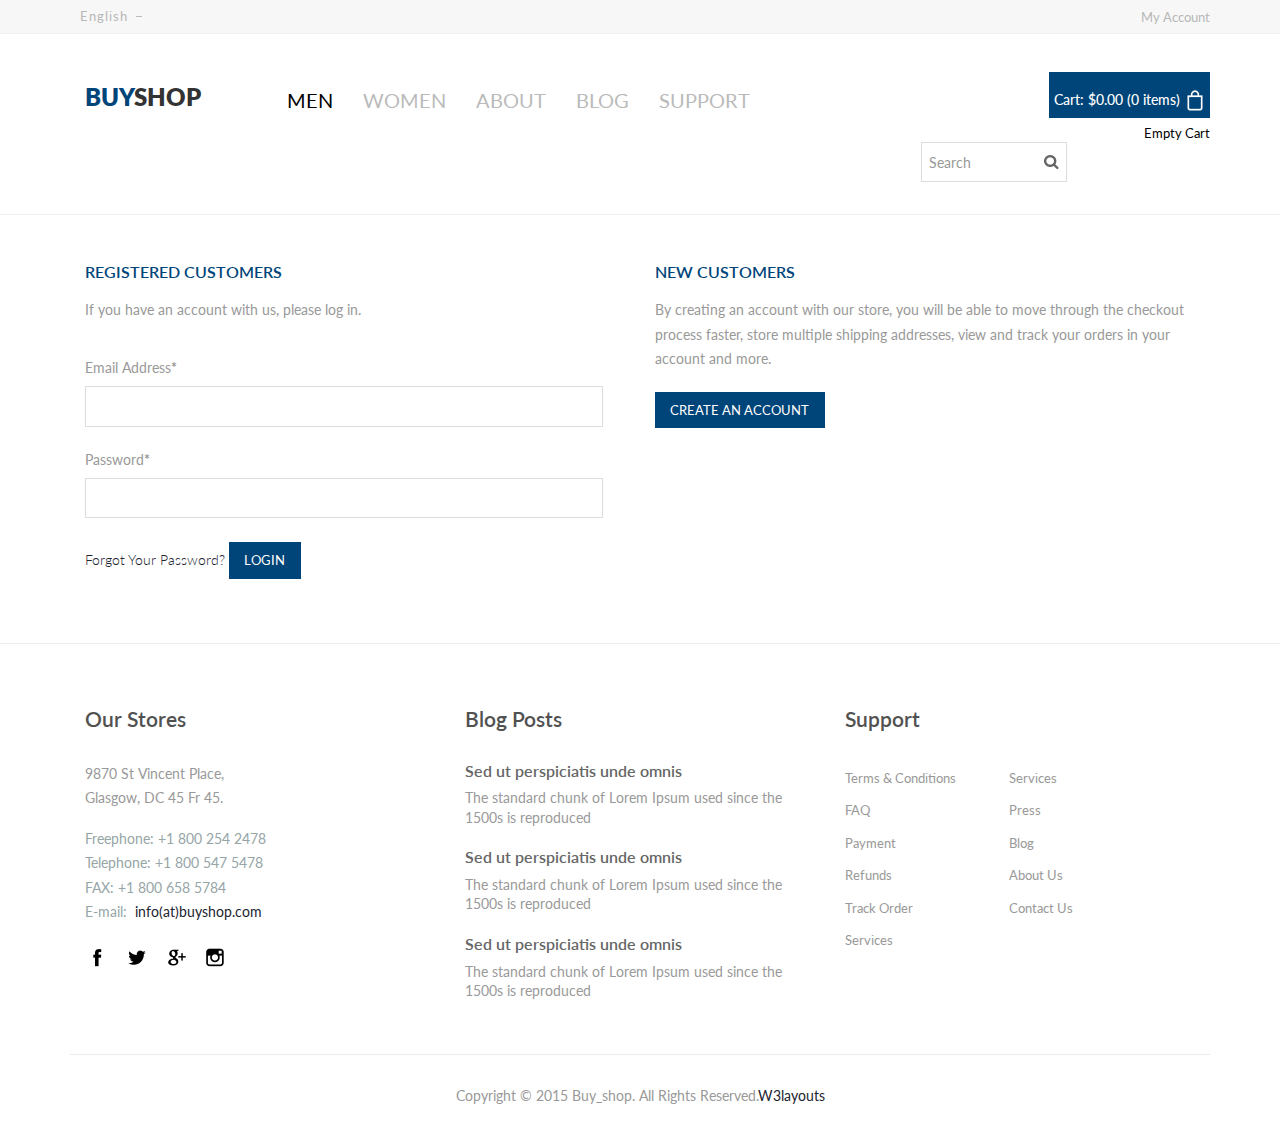
<file: login.html>
<!--A Design by W3layouts
Author: W3layout
Author URL: http://w3layouts.com
License: Creative Commons Attribution 3.0 Unported
License URL: http://creativecommons.org/licenses/by/3.0/
-->
<!DOCTYPE HTML>
<html>
<head>
<title>Buy_shop an E-Commerce online Shopping Category Flat Bootstarp responsive Website Template| Login :: w3layouts</title>
<meta name="viewport" content="width=device-width, initial-scale=1">
<meta http-equiv="Content-Type" content="text/html; charset=utf-8" />
<meta name="keywords" content="Buy_shop Responsive web template, Bootstrap Web Templates, Flat Web Templates, Andriod Compatible web template, 
Smartphone Compatible web template, free webdesigns for Nokia, Samsung, LG, SonyErricsson, Motorola web design" />
<script type="application/x-javascript"> addEventListener("load", function() { setTimeout(hideURLbar, 0); }, false); function hideURLbar(){ window.scrollTo(0,1); } </script>
<link href="css/bootstrap.css" rel='stylesheet' type='text/css' />
<!-- jQuery (necessary for Bootstrap's JavaScript plugins) -->
<!-- Custom Theme files -->
<link href="css/style.css" rel='stylesheet' type='text/css' />
<script src="js/simpleCart.min.js"> </script>
<!-- Custom Theme files -->
<!--webfont-->
<link href='http://fonts.googleapis.com/css?family=Lato:100,200,300,400,500,600,700,800,900' rel='stylesheet' type='text/css'>
<script type="text/javascript" src="js/jquery-1.11.1.min.js"></script>
<!-- start menu -->
<link href="css/megamenu.css" rel="stylesheet" type="text/css" media="all" />
<script type="text/javascript" src="js/megamenu.js"></script>
<script>$(document).ready(function(){$(".megamenu").megamenu();});</script>
</head>
<body>
<div class="header_top">
	<div class="container">
		<div class="one-fifth column row_1">
			<span class="selection-box"><select class="domains valid" name="domains">
		       <option>English</option>
		       <option>French</option>
		       <option>German</option>
		    </select></span>
         </div>
         <div class="cssmenu">
			<ul>
			   <li class="active"><a href="login.html">My Account</a></li> 
			</ul>
		 </div>
	</div>
</div>	
<div class="header_bottom men_border">
	    <div class="container">
			<div class="col-xs-8 header-bottom-left">
				<div class="col-xs-2 logo">
					<h1><a href="index.html"><span>Buy</span>shop</a></h1>
				</div>
				<div class="col-xs-6 menu">
		            <ul class="megamenu skyblue">
				      <li class="active grid"><a class="color1" href="index.html">Men</a><div class="megapanel">
						<div class="row">
							<div class="col1">
								<div class="h_nav">
									<ul>
										<li><a href="men.html">Accessories</a></li>
										<li><a href="men.html">Bags</a></li>
										<li><a href="men.html">Caps & Hats</a></li>
										<li><a href="men.html">Hoodies & Sweatshirts</a></li>
										<li><a href="men.html">Jackets & Coats</a></li>
										<li><a href="men.html">Jeans</a></li>
										<li><a href="men.html">Jewellery</a></li>
										<li><a href="men.html">Jumpers & Cardigans</a></li>
										<li><a href="men.html">Leather Jackets</a></li>
										<li><a href="men.html">Long Sleeve T-Shirts</a></li>
										<li><a href="men.html">Loungewear</a></li>
									</ul>	
								</div>							
							</div>
							<div class="col1">
								<div class="h_nav">
									<ul>
										<li><a href="men.html">Shirts</a></li>
										<li><a href="men.html">Shoes, Boots & Trainers</a></li>
										<li><a href="men.html">Shorts</a></li>
										<li><a href="men.html">Suits & Blazers</a></li>
										<li><a href="men.html">Sunglasses</a></li>
										<li><a href="men.html">Sweatpants</a></li>
										<li><a href="men.html">Swimwear</a></li>
										<li><a href="men.html">Trousers & Chinos</a></li>
										<li><a href="men.html">T-Shirts</a></li>
										<li><a href="men.html">Underwear & Socks</a></li>
										<li><a href="men.html">Vests</a></li>
									</ul>	
								</div>							
							</div>
							<div class="col1">
								<div class="h_nav">
									<h4>Popular Brands</h4>
									<ul>
										<li><a href="men.html">Levis</a></li>
										<li><a href="men.html">Persol</a></li>
										<li><a href="men.html">Nike</a></li>
										<li><a href="men.html">Edwin</a></li>
										<li><a href="men.html">New Balance</a></li>
										<li><a href="men.html">Jack & Jones</a></li>
										<li><a href="men.html">Paul Smith</a></li>
										<li><a href="men.html">Ray-Ban</a></li>
										<li><a href="men.html">Wood Wood</a></li>
									</ul>	
								</div>												
							</div>
						  </div>
						</div>
					</li>
				    <li class="grid"><a class="color2" href="#">Women</a>
					  <div class="megapanel">
						<div class="row">
							<div class="col1">
								<div class="h_nav">
									<ul>
										<li><a href="men.html">Accessories</a></li>
										<li><a href="men.html">Bags</a></li>
										<li><a href="men.html">Caps & Hats</a></li>
										<li><a href="men.html">Hoodies & Sweatshirts</a></li>
										<li><a href="men.html">Jackets & Coats</a></li>
										<li><a href="men.html">Jeans</a></li>
										<li><a href="men.html">Jewellery</a></li>
										<li><a href="men.html">Jumpers & Cardigans</a></li>
										<li><a href="men.html">Leather Jackets</a></li>
										<li><a href="men.html">Long Sleeve T-Shirts</a></li>
										<li><a href="men.html">Loungewear</a></li>
									</ul>	
								</div>							
							</div>
							<div class="col1">
								<div class="h_nav">
									<ul>
										<li><a href="men.html">Shirts</a></li>
										<li><a href="men.html">Shoes, Boots & Trainers</a></li>
										<li><a href="men.html">Shorts</a></li>
										<li><a href="men.html">Suits & Blazers</a></li>
										<li><a href="men.html">Sunglasses</a></li>
										<li><a href="men.html">Sweatpants</a></li>
										<li><a href="men.html">Swimwear</a></li>
										<li><a href="men.html">Trousers & Chinos</a></li>
										<li><a href="men.html">T-Shirts</a></li>
										<li><a href="men.html">Underwear & Socks</a></li>
										<li><a href="men.html">Vests</a></li>
									</ul>	
								</div>							
							</div>
							<div class="col1">
								<div class="h_nav">
									<h4>Popular Brands</h4>
									<ul>
										<li><a href="men.html">Levis</a></li>
										<li><a href="men.html">Persol</a></li>
										<li><a href="men.html">Nike</a></li>
										<li><a href="men.html">Edwin</a></li>
										<li><a href="men.html">New Balance</a></li>
										<li><a href="men.html">Jack & Jones</a></li>
										<li><a href="men.html">Paul Smith</a></li>
										<li><a href="men.html">Ray-Ban</a></li>
										<li><a href="men.html">Wood Wood</a></li>
									</ul>	
								</div>												
							</div>
						  </div>
						</div>
			    </li>
				<li><a class="color4" href="about.html">About</a></li>				
				<li><a class="color5" href="404.html">Blog</a></li>
				<li><a class="color6" href="contact.html">Support</a></li>
			  </ul> 
			</div>
		</div>
	    <div class="col-xs-4 header-bottom-right">
	       <div class="box_1-cart">
		     <div class="box_11"><a href="checkout.html">
		      <h4><p>Cart: <span class="simpleCart_total"></span> (<span id="simpleCart_quantity" class="simpleCart_quantity"></span> items)</p><img src="images/bag.png" alt=""/><div class="clearfix"> </div></h4>
		      </a></div>
	          <p class="empty"><a href="javascript:;" class="simpleCart_empty">Empty Cart</a></p>
	          <div class="clearfix"> </div>
	        </div>
	        <div class="search">	  
				<input type="text" name="s" class="textbox" value="Search" onfocus="this.value = '';" onblur="if (this.value == '') {this.value = 'Search';}">
				<input type="submit" value="Subscribe" id="submit" name="submit">
				<div id="response"> </div>
		     </div>
	        <div class="clearfix"></div>
       </div>
        <div class="clearfix"></div>
	 </div>
</div>
<div class="single_top">
	 <div class="container"> 
	    <div class="register">
			  <div class="col-md-6 login-right">
			  	<h3>REGISTERED CUSTOMERS</h3>
				<p>If you have an account with us, please log in.</p>
				<form>
				  <div>
					<span>Email Address<label>*</label></span>
					<input type="text"> 
				  </div>
				  <div>
					<span>Password<label>*</label></span>
					<input type="text"> 
				  </div>
				  <a class="forgot" href="#">Forgot Your Password?</a>
				  <input type="submit" value="Login">
			    </form>
			   </div>
			    <div class="col-md-6 login-left">
			  	 <h3>NEW CUSTOMERS</h3>
				 <p>By creating an account with our store, you will be able to move through the checkout process faster, store multiple shipping addresses, view and track your orders in your account and more.</p>
				 <a class="acount-btn" href="register.html">Create an Account</a>
			   </div>	
			   <div class="clearfix"> </div>
		</div>
     </div>
</div>      
<div class="footer">
	<div class="container">
	   <div class="footer_top">
		<div class="col-md-4 box_3">
			<h3>Our Stores</h3>
			<address class="address">
              <p>9870 St Vincent Place, <br>Glasgow, DC 45 Fr 45.</p>
              <dl>
                 <dt></dt>
                 <dd>Freephone:<span> +1 800 254 2478</span></dd>
                 <dd>Telephone:<span> +1 800 547 5478</span></dd>
                 <dd>FAX: <span>+1 800 658 5784</span></dd>
                 <dd>E-mail:&nbsp; <a href="mailto@example.com">info(at)buyshop.com</a></dd>
              </dl>
           </address>
           <ul class="footer_social">
			  <li><a href=""> <i class="fb"> </i> </a></li>
			  <li><a href=""><i class="tw"> </i> </a></li>
			  <li><a href=""><i class="google"> </i> </a></li>
			  <li><a href=""><i class="instagram"> </i> </a></li>
		   </ul>
		</div>
		<div class="col-md-4 box_3">
			<h3>Blog Posts</h3>
			<h4><a href="#">Sed ut perspiciatis unde omnis</a></h4>
			<p>The standard chunk of Lorem Ipsum used since the 1500s is reproduced</p>
			<h4><a href="#">Sed ut perspiciatis unde omnis</a></h4>
			<p>The standard chunk of Lorem Ipsum used since the 1500s is reproduced</p>
			<h4><a href="#">Sed ut perspiciatis unde omnis</a></h4>
			<p>The standard chunk of Lorem Ipsum used since the 1500s is reproduced</p>
		</div>
		<div class="col-md-4 box_3">
			<h3>Support</h3>
			<ul class="list_1">
				<li><a href="#">Terms & Conditions</a></li>
				<li><a href="#">FAQ</a></li>
				<li><a href="#">Payment</a></li>
				<li><a href="#">Refunds</a></li>
				<li><a href="#">Track Order</a></li>
				<li><a href="#">Services</a></li>
			</ul>
			<ul class="list_1">
				<li><a href="#">Services</a></li>
				<li><a href="#">Press</a></li>
				<li><a href="#">Blog</a></li>
				<li><a href="#">About Us</a></li>
				<li><a href="#">Contact Us</a></li>
			</ul>
			<div class="clearfix"> </div>
		</div>
		<div class="clearfix"> </div>
		</div>
		<div class="footer_bottom">
			<div class="copy">
                <p>Copyright © 2015 Buy_shop. All Rights Reserved.<a href="http://w3layouts.com/" target="_blank">W3layouts</a> </p>
	        </div>
	    </div>
	</div>
</div>
</body>
</html>
</file>
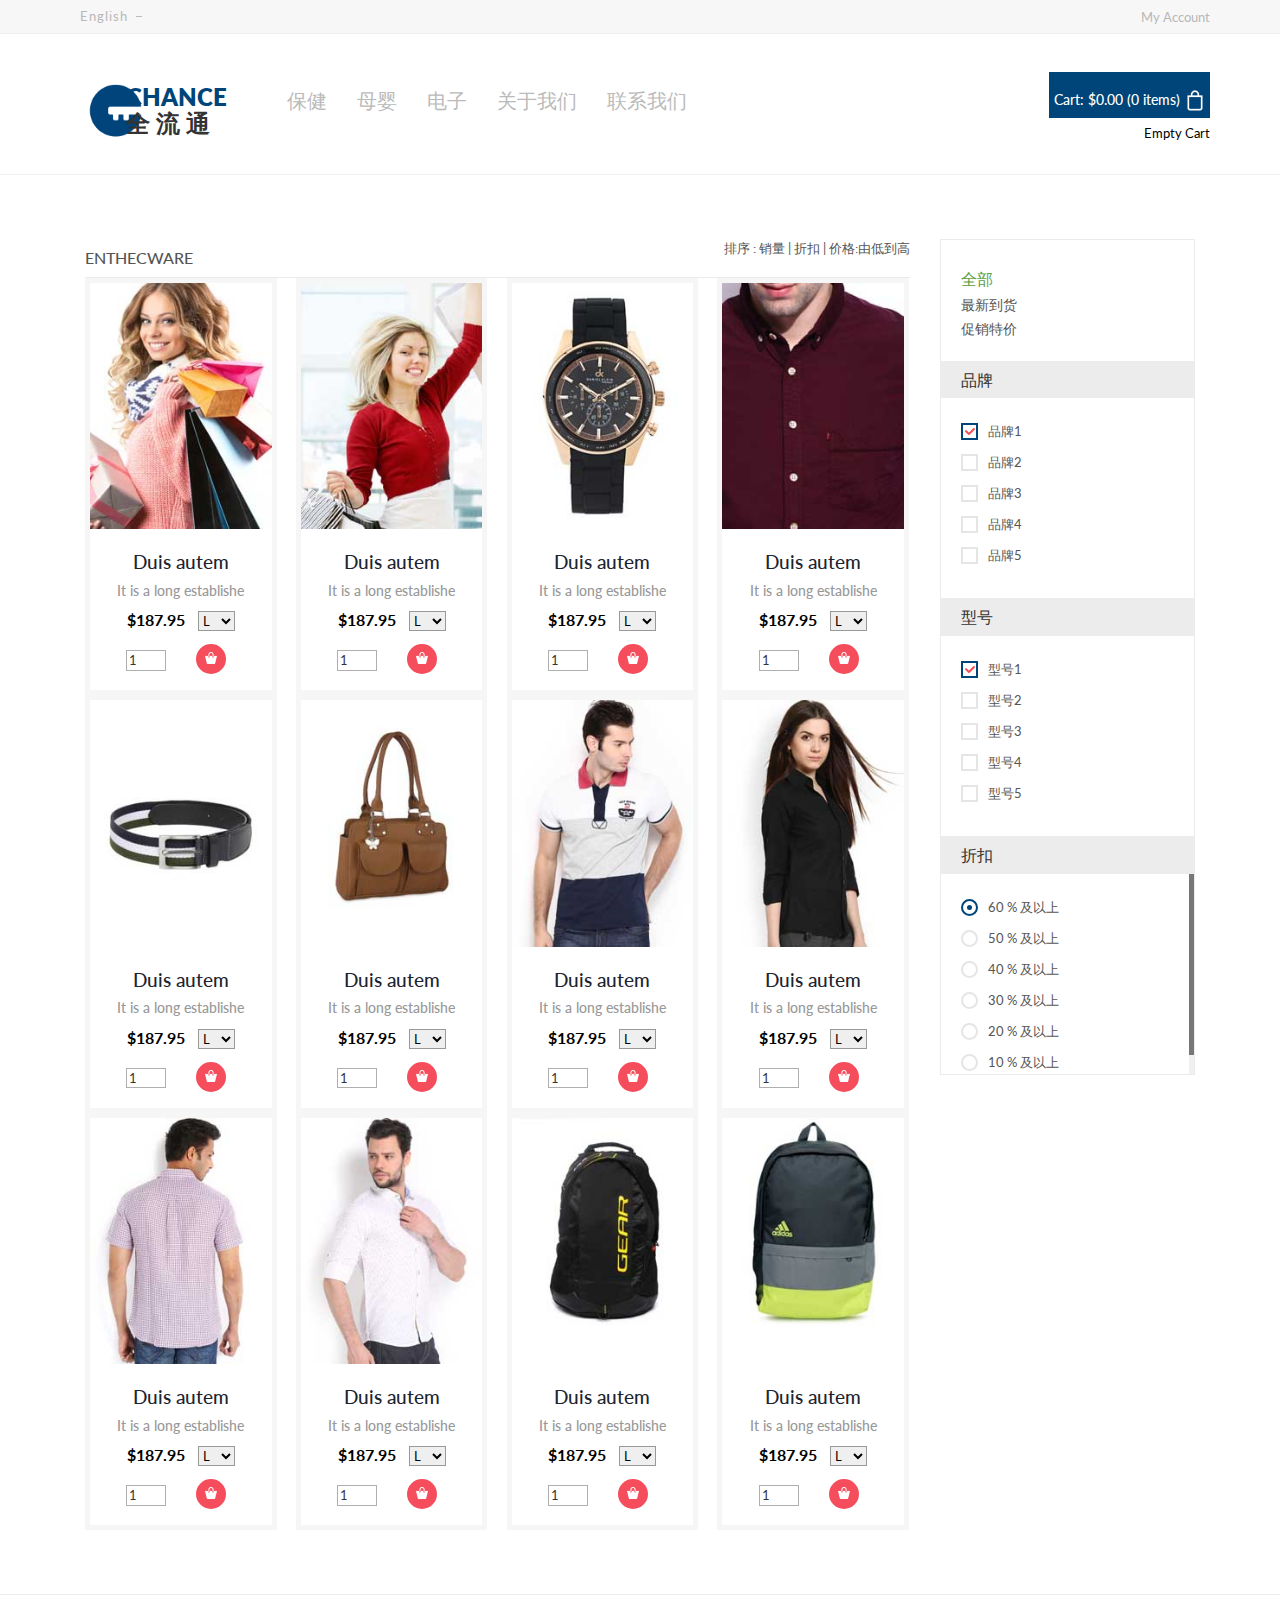
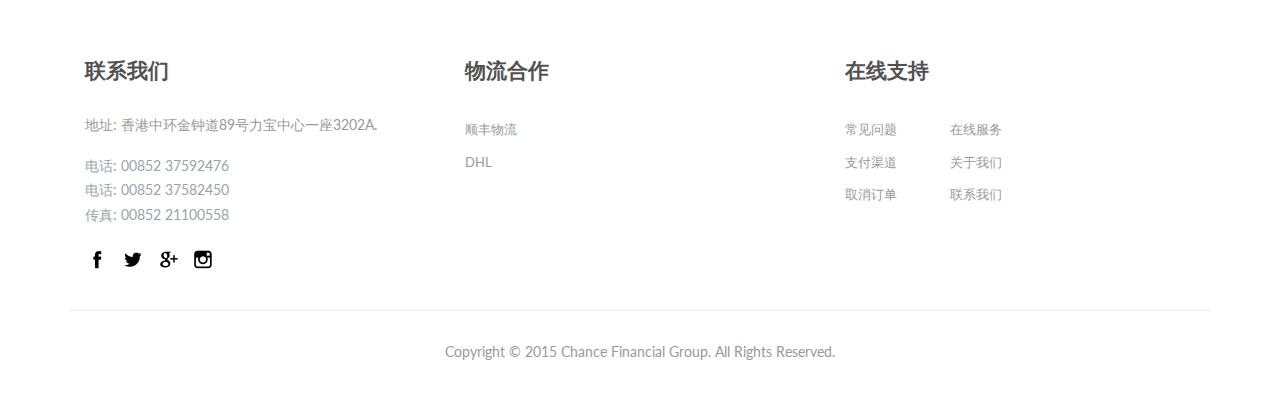
<file: men.html>
<!--A Design by W3layouts
Author: W3layout
Author URL: http://w3layouts.com
License: Creative Commons Attribution 3.0 Unported
License URL: http://creativecommons.org/licenses/by/3.0/
-->
<!DOCTYPE HTML>
<html>
<head>
<title>全流通国际贸易有限公司</title>
<meta name="viewport" content="width=device-width, initial-scale=1">
<meta http-equiv="Content-Type" content="text/html; charset=utf-8" />
<meta name="keywords" content="Buy_shop Responsive web template, Bootstrap Web Templates, Flat Web Templates, Andriod Compatible web template, 
Smartphone Compatible web template, free webdesigns for Nokia, Samsung, LG, SonyErricsson, Motorola web design" />
<script type="application/x-javascript"> addEventListener("load", function() { setTimeout(hideURLbar, 0); }, false); function hideURLbar(){ window.scrollTo(0,1); } </script>
<link href="css/bootstrap.css" rel='stylesheet' type='text/css' />
<!-- jQuery (necessary for Bootstrap's JavaScript plugins) -->
<!-- Custom Theme files -->
<link href="css/style.css" rel='stylesheet' type='text/css' />
<script src="js/simpleCart.min.js"> </script>
<script src="js/header.js"></script>
<script src="js/footer.js"></script>
<script src="js/utils.js"></script>

<!-- Custom Theme files -->
<!--webfont-->
<link href='http://fonts.googleapis.com/css?family=Lato:100,200,300,400,500,600,700,800,900' rel='stylesheet' type='text/css'>
<script type="text/javascript" src="js/jquery-1.11.1.min.js"></script>
<!-- start menu -->
<link href="css/megamenu.css" rel="stylesheet" type="text/css" media="all" />
<script type="text/javascript" src="js/megamenu.js"></script>
<script>$(document).ready(function(){$(".megamenu").megamenu();});</script>
<!-- the jScrollPane script -->
<script type="text/javascript" src="js/jquery.jscrollpane.min.js"></script>
		<script type="text/javascript" id="sourcecode">
			$(function()
			{
				$('.scroll-pane').jScrollPane();
			});
		</script>
</head>
<body>
<div class="header_top">
	<div class="container">
		<div class="one-fifth column row_1">
			<span class="selection-box"><select class="domains valid" name="domains">
		       <option>English</option>
		       <option>French</option>
		       <option>German</option>
		    </select></span>
         </div>
         <div class="cssmenu">
			<ul>
			   <li class="active"><a href="login.html">My Account</a></li> 
			</ul>
		 </div>
	</div>
</div>	
<div class="header_bottom men_border">
	    <div class="container">
			<div class="col-xs-8 header-bottom-left">
				<script type="text/javascript">
                    writeLogo();
                    document.write("<div class=\"col-xs-6 menu\">");
                    document.write("<ul class=\"megamenu skyblue\">");
                    writeNavHealth();
                    writeNavMaternal();
                    writeNavElectornics();
                    writeNavAbout();
                    writeNavContact();
                    document.write("</ul>");
                    document.write("</div>");
                </script>
		</div>
	    <div class="col-xs-4 header-bottom-right">
	       <div class="box_1-cart">
		     <div class="box_11"><a href="checkout.html">
		      <h4><p>Cart: <span class="simpleCart_total"></span> (<span id="simpleCart_quantity" class="simpleCart_quantity"></span> items)</p><img src="images/bag.png" alt=""/><div class="clearfix"> </div></h4>
		      </a></div>
	          <p class="empty"><a href="javascript:;" class="simpleCart_empty">Empty Cart</a></p>
	          <div class="clearfix"> </div>
	        </div>
	        <!--<div class="search">
				<input type="text" name="s" class="textbox" value="Search" onfocus="this.value = '';" onblur="if (this.value == '') {this.value = 'Search';}">
				<input type="submit" value="Subscribe" id="submit" name="submit">
				<div id="response"> </div>
		     </div>-->
	       <div class="clearfix"></div>
       </div>
        <div class="clearfix"></div>
	 </div>
</div>
<div class="container">
<div class="women_main">
	<div class="col-md-9 w_content">
	    <div class="women">
            <script type="text/javascript">
                var category = getURLParameter("cat");
                if(category == null){
                    category = "Enthecware";
                }
                document.write("<h4>" + category + "</h4>");
            </script>
			<!--<a href="#"><h4>Enthecwear - <span>4449 itemms</span> </h4></a>-->
			<ul class="w_nav">
						<li>排序 : </li>
		     			<li><a class="active" href="#">销量</a></li> |
		     			<li><a href="#">折扣</a></li> |
		     			<li><a href="#">价格:由低到高</a></li>
		     			<div class="clear"></div>	
		     </ul>
		     <div class="clearfix"></div>	
		</div>
		<!-- grids_of_4 -->
		<div class="grids_of_4">
		  <div class="grid1_of_4 simpleCart_shelfItem">
				<div class="content_box"><a href="single.html">
			   	  <div class="view view-fifth">
			   	   	 <img src="images/1.jpg" class="img-responsive" alt=""/>
				   	   	<div class="mask1">
	                        <div class="info"> </div>
			            </div>
				   	  </a>
				   </div>
				    <h5><a href="single.html"> Duis autem</a></h5>
				    <h6>It is a long establishe</h6>
				     <div class="size_1">
				     	<span class="item_price">$187.95</span>
				       <select class="item_Size">
						<option value="Small">L</option>
						<option value="Medium">S</option>
						<option value="Large">M</option>	
						<option value="Large">XL</option>	
		      		    </select>
		      		    <div class="clearfix"></div>
		      		  </div>
		      		  <div class="size_2">
		      		    <div class="size_2-left"> 
					       <input type="text" class="item_quantity quantity_1" value="1" />
					    </div>
			    	    <div class="size_2-right"><input type="button" class="item_add add3" value="" /></div>
			    	    <div class="clearfix"> </div>
			    	 </div>
			     </div>
			</div>
			<div class="grid1_of_4 simpleCart_shelfItem">
				<div class="content_box"><a href="single.html">
			   	  <div class="view view-fifth">
			   	   	 <img src="images/2.jpg" class="img-responsive" alt=""/>
				   	   	<div class="mask1">
	                        <div class="info"> </div>
			            </div>
				   	  </a>
				   </div>
				    <h5><a href="single.html"> Duis autem</a></h5>
				    <h6>It is a long establishe</h6>
				     <div class="size_1">
				     	<span class="item_price">$187.95</span>
				       <select class="item_Size">
						<option value="Small">L</option>
						<option value="Medium">S</option>
						<option value="Large">M</option>	
						<option value="Large">XL</option>	
		      		    </select>
		      		    <div class="clearfix"></div>
		      		  </div>
		      		  <div class="size_2">
		      		    <div class="size_2-left"> 
					       <input type="text" class="item_quantity quantity_1" value="1" />
					    </div>
			    	    <div class="size_2-right"><input type="button" class="item_add add3" value="" /></div>
			    	    <div class="clearfix"> </div>
			    	 </div>
			     </div>
			</div>
			<div class="grid1_of_4 simpleCart_shelfItem">
				<div class="content_box"><a href="single.html">
			   	  <div class="view view-fifth">
			   	   	 <img src="images/3.jpg" class="img-responsive" alt=""/>
				   	   	<div class="mask1">
	                        <div class="info"> </div>
			            </div>
				   	  </a>
				   </div>
				    <h5><a href="single.html"> Duis autem</a></h5>
				    <h6>It is a long establishe</h6>
				     <div class="size_1">
				     	<span class="item_price">$187.95</span>
				       <select class="item_Size">
						<option value="Small">L</option>
						<option value="Medium">S</option>
						<option value="Large">M</option>	
						<option value="Large">XL</option>	
		      		    </select>
		      		    <div class="clearfix"></div>
		      		  </div>
		      		  <div class="size_2">
		      		    <div class="size_2-left"> 
					       <input type="text" class="item_quantity quantity_1" value="1" />
					    </div>
			    	    <div class="size_2-right"><input type="button" class="item_add add3" value="" /></div>
			    	    <div class="clearfix"> </div>
			    	 </div>
			     </div>
			</div>
			<div class="grid1_of_4 simpleCart_shelfItem">
				<div class="content_box"><a href="single.html">
			   	  <div class="view view-fifth">
			   	   	 <img src="images/4.jpg" class="img-responsive" alt=""/>
				   	   	<div class="mask1">
	                        <div class="info"> </div>
			            </div>
				   	  </a>
				   </div>
				    <h5><a href="single.html"> Duis autem</a></h5>
				    <h6>It is a long establishe</h6>
				     <div class="size_1">
				     	<span class="item_price">$187.95</span>
				       <select class="item_Size">
						<option value="Small">L</option>
						<option value="Medium">S</option>
						<option value="Large">M</option>	
						<option value="Large">XL</option>	
		      		    </select>
		      		    <div class="clearfix"></div>
		      		  </div>
		      		  <div class="size_2">
		      		    <div class="size_2-left"> 
					       <input type="text" class="item_quantity quantity_1" value="1" />
					    </div>
			    	   <div class="size_2-right"><input type="button" class="item_add add3" value="" /></div>
			    	    <div class="clearfix"> </div>
			    	 </div>
			   	</div>
			</div>
			<div class="clearfix"></div>
		</div>
		<div class="grids_of_4">
		  <div class="grid1_of_4 simpleCart_shelfItem">
				<div class="content_box"><a href="single.html">
			   	  <div class="view view-fifth">
			   	   	 <img src="images/5.jpg" class="img-responsive" alt=""/>
				   	   	<div class="mask1">
	                        <div class="info"> </div>
			            </div>
				   	  </a>
				   </div>
				    <h5><a href="single.html"> Duis autem</a></h5>
				    <h6>It is a long establishe</h6>
				     <div class="size_1">
				     	<span class="item_price">$187.95</span>
				       <select class="item_Size">
						<option value="Small">L</option>
						<option value="Medium">S</option>
						<option value="Large">M</option>	
						<option value="Large">XL</option>	
		      		    </select>
		      		    <div class="clearfix"></div>
		      		  </div>
		      		  <div class="size_2">
		      		    <div class="size_2-left"> 
					       <input type="text" class="item_quantity quantity_1" value="1" />
					    </div>
			    	    <div class="size_2-right"><input type="button" class="item_add add3" value="" /></div>
			    	    <div class="clearfix"> </div>
			    	 </div>
			     </div>
			</div>
			<div class="grid1_of_4 simpleCart_shelfItem">
				<div class="content_box"><a href="single.html">
			   	  <div class="view view-fifth">
			   	   	 <img src="images/6.jpg" class="img-responsive" alt=""/>
				   	   	<div class="mask1">
	                        <div class="info"> </div>
			            </div>
				   	  </a>
				   </div>
				    <h5><a href="single.html"> Duis autem</a></h5>
				    <h6>It is a long establishe</h6>
				     <div class="size_1">
				     	<span class="item_price">$187.95</span>
				       <select class="item_Size">
						<option value="Small">L</option>
						<option value="Medium">S</option>
						<option value="Large">M</option>	
						<option value="Large">XL</option>	
		      		    </select>
		      		    <div class="clearfix"></div>
		      		  </div>
		      		  <div class="size_2">
		      		    <div class="size_2-left"> 
					       <input type="text" class="item_quantity quantity_1" value="1" />
					    </div>
			    	    <div class="size_2-right"><input type="button" class="item_add add3" value="" /></div>
			    	    <div class="clearfix"> </div>
			    	 </div>
			     </div>
			</div>
			<div class="grid1_of_4 simpleCart_shelfItem">
				<div class="content_box"><a href="single.html">
			   	  <div class="view view-fifth">
			   	   	 <img src="images/7.jpg" class="img-responsive" alt=""/>
				   	   	<div class="mask1">
	                        <div class="info"> </div>
			            </div>
				   	  </a>
				   </div>
				    <h5><a href="single.html"> Duis autem</a></h5>
				    <h6>It is a long establishe</h6>
				     <div class="size_1">
				     	<span class="item_price">$187.95</span>
				       <select class="item_Size">
						<option value="Small">L</option>
						<option value="Medium">S</option>
						<option value="Large">M</option>	
						<option value="Large">XL</option>	
		      		    </select>
		      		    <div class="clearfix"></div>
		      		  </div>
		      		  <div class="size_2">
		      		    <div class="size_2-left"> 
					       <input type="text" class="item_quantity quantity_1" value="1" />
					    </div>
			    	    <div class="size_2-right"><input type="button" class="item_add add3" value="" /></div>
			    	    <div class="clearfix"> </div>
			    	 </div>
			     </div>
			</div>
			<div class="grid1_of_4 simpleCart_shelfItem">
				<div class="content_box"><a href="single.html">
			   	  <div class="view view-fifth">
			   	   	 <img src="images/8.jpg" class="img-responsive" alt=""/>
				   	   	<div class="mask1">
	                        <div class="info"> </div>
			            </div>
				   	  </a>
				   </div>
				    <h5><a href="single.html"> Duis autem</a></h5>
				    <h6>It is a long establishe</h6>
				     <div class="size_1">
				     	<span class="item_price">$187.95</span>
				       <select class="item_Size">
						<option value="Small">L</option>
						<option value="Medium">S</option>
						<option value="Large">M</option>	
						<option value="Large">XL</option>	
		      		    </select>
		      		    <div class="clearfix"></div>
		      		  </div>
		      		  <div class="size_2">
		      		    <div class="size_2-left"> 
					       <input type="text" class="item_quantity quantity_1" value="1" />
					    </div>
			    	    <div class="size_2-right"><input type="button" class="item_add add3" value="" /></div>
			    	    <div class="clearfix"> </div>
			    	 </div>
			     </div>
			</div>
			<div class="clearfix"></div>
		</div>
		<div class="grids_of_4">
		  <div class="grid1_of_4 simpleCart_shelfItem">
				<div class="content_box"><a href="single.html">
			   	  <div class="view view-fifth">
			   	   	 <img src="images/9.jpg" class="img-responsive" alt=""/>
				   	   	<div class="mask1">
	                        <div class="info"> </div>
			            </div>
				   	  </a>
				   </div>
				    <h5><a href="single.html"> Duis autem</a></h5>
				    <h6>It is a long establishe</h6>
				     <div class="size_1">
				     	<span class="item_price">$187.95</span>
				       <select class="item_Size">
						<option value="Small">L</option>
						<option value="Medium">S</option>
						<option value="Large">M</option>	
						<option value="Large">XL</option>	
		      		    </select>
		      		    <div class="clearfix"></div>
		      		  </div>
		      		  <div class="size_2">
		      		    <div class="size_2-left"> 
					       <input type="text" class="item_quantity quantity_1" value="1" />
					    </div>
			    	    <div class="size_2-right"><input type="button" class="item_add add3" value="" /></div>
			    	    <div class="clearfix"> </div>
			    	 </div>
			     </div>
			</div>
			<div class="grid1_of_4 simpleCart_shelfItem">
				<div class="content_box"><a href="single.html">
			   	  <div class="view view-fifth">
			   	   	 <img src="images/10.jpg" class="img-responsive" alt=""/>
				   	   	<div class="mask1">
	                        <div class="info"> </div>
			            </div>
				   	  </a>
				   </div>
				    <h5><a href="single.html"> Duis autem</a></h5>
				    <h6>It is a long establishe</h6>
				     <div class="size_1">
				     	<span class="item_price">$187.95</span>
				       <select class="item_Size">
						<option value="Small">L</option>
						<option value="Medium">S</option>
						<option value="Large">M</option>	
						<option value="Large">XL</option>	
		      		    </select>
		      		    <div class="clearfix"></div>
		      		  </div>
		      		  <div class="size_2">
		      		    <div class="size_2-left"> 
					       <input type="text" class="item_quantity quantity_1" value="1" />
					    </div>
			    	    <div class="size_2-right"><input type="button" class="item_add add3" value="" /></div>
			    	    <div class="clearfix"> </div>
			    	 </div>
			     </div>
			</div>
			<div class="grid1_of_4 simpleCart_shelfItem">
				<div class="content_box"><a href="single.html">
			   	  <div class="view view-fifth">
			   	   	 <img src="images/13.jpg" class="img-responsive" alt=""/>
				   	   	<div class="mask1">
	                        <div class="info"> </div>
			            </div>
				   	  </a>
				   </div>
				    <h5><a href="single.html"> Duis autem</a></h5>
				    <h6>It is a long establishe</h6>
				     <div class="size_1">
				     	<span class="item_price">$187.95</span>
				       <select class="item_Size">
						<option value="Small">L</option>
						<option value="Medium">S</option>
						<option value="Large">M</option>	
						<option value="Large">XL</option>	
		      		    </select>
		      		    <div class="clearfix"></div>
		      		  </div>
		      		  <div class="size_2">
		      		    <div class="size_2-left"> 
					       <input type="text" class="item_quantity quantity_1" value="1" />
					    </div>
			    	    <div class="size_2-right"><input type="button" class="item_add add3" value="" /></div>
			    	    <div class="clearfix"> </div>
			    	 </div>
			     </div>
			</div>
			<div class="grid1_of_4 simpleCart_shelfItem">
				<div class="content_box"><a href="single.html">
			   	  <div class="view view-fifth">
			   	   	 <img src="images/12.jpg" class="img-responsive" alt=""/>
				   	   	<div class="mask1">
	                        <div class="info"> </div>
			            </div>
				   	  </a>
				   </div>
				    <h5><a href="single.html"> Duis autem</a></h5>
				    <h6>It is a long establishe</h6>
				     <div class="size_1">
				     	<span class="item_price">$187.95</span>
				       <select class="item_Size">
						<option value="Small">L</option>
						<option value="Medium">S</option>
						<option value="Large">M</option>	
						<option value="Large">XL</option>	
		      		    </select>
		      		    <div class="clearfix"></div>
		      		  </div>
		      		  <div class="size_2">
		      		    <div class="size_2-left"> 
					       <input type="text" class="item_quantity quantity_1" value="1" />
					    </div>
			    	    <div class="size_2-right"><input type="button" class="item_add add3" value="" /></div>
			    	    <div class="clearfix"> </div>
			    	 </div>
			     </div>
			</div>
			<div class="clearfix"></div>
		</div>
		<!-- end grids_of_4 -->
	</div>
	<!-- start sidebar -->
	<div class="col-md-3">
	  <div class="w_sidebar">
		<div class="w_nav1">
			<h4>全部</h4>
			<ul>
				<li><a href="#">最新到货</a></li>
				<li><a href="#">促销特价</a></li>
			</ul>	
		</div>
		
		
		<section  class="sky-form">
					<h4>品牌</h4>
						<div class="row1 scroll-pane">
							<div class="col col-4">
								<label class="checkbox"><input type="checkbox" name="checkbox" checked=""><i></i>品牌1</label>
								<label class="checkbox"><input type="checkbox" name="checkbox"><i></i>品牌2</label>
								<label class="checkbox"><input type="checkbox" name="checkbox"><i></i>品牌3</label>
                        
								<label class="checkbox"><input type="checkbox" name="checkbox"><i></i>品牌4</label>
								<label class="checkbox"><input type="checkbox" name="checkbox"><i></i>品牌5</label>
							</div>
						</div>
		</section>
        <section  class="sky-form">
					<h4>型号</h4>
						<div class="row1 scroll-pane">
							<div class="col col-4">
								<label class="checkbox"><input type="checkbox" name="checkbox" checked=""><i></i>型号1</label>
								<label class="checkbox"><input type="checkbox" name="checkbox"><i></i>型号2</label>
								<label class="checkbox"><input type="checkbox" name="checkbox"><i></i>型号3</label>
                        
								<label class="checkbox"><input type="checkbox" name="checkbox"><i></i>型号4</label>
								<label class="checkbox"><input type="checkbox" name="checkbox"><i></i>型号5</label>
							</div>
						</div>
		</section>
        <section class="sky-form">
						<h4>折扣</h4>
						<div class="row1 scroll-pane">
							<div class="col col-4">
								<label class="radio"><input type="radio" name="radio" checked=""><i></i>60 % 及以上</label>
								<label class="radio"><input type="radio" name="radio"><i></i>50 % 及以上</label>
								<label class="radio"><input type="radio" name="radio"><i></i>40 % 及以上</label>
								<label class="radio"><input type="radio" name="radio"><i></i>30 % 及以上</label>
								<label class="radio"><input type="radio" name="radio"><i></i>20 % 及以上</label>
								<label class="radio"><input type="radio" name="radio"><i></i>10 % 及以上</label>
							</div>
						</div>						
		</section>
	  </div>
   </div>
	<!-- start content -->
   <div class="clearfix"></div>
   <!-- end content -->
 </div>
</div>
<div class="footer">
    <div class="container">
	   <div class="footer_top">
        <script type="text/javascript">
            writeCompanyAddr();
            writeCooperation();
            writeSupport();
        </script>
		<div class="clearfix"> </div>
		</div>
		<script type="text/javascript">
            writeCopyright();
        </script>
	</div>
</div>
</body>
</html>
</file>
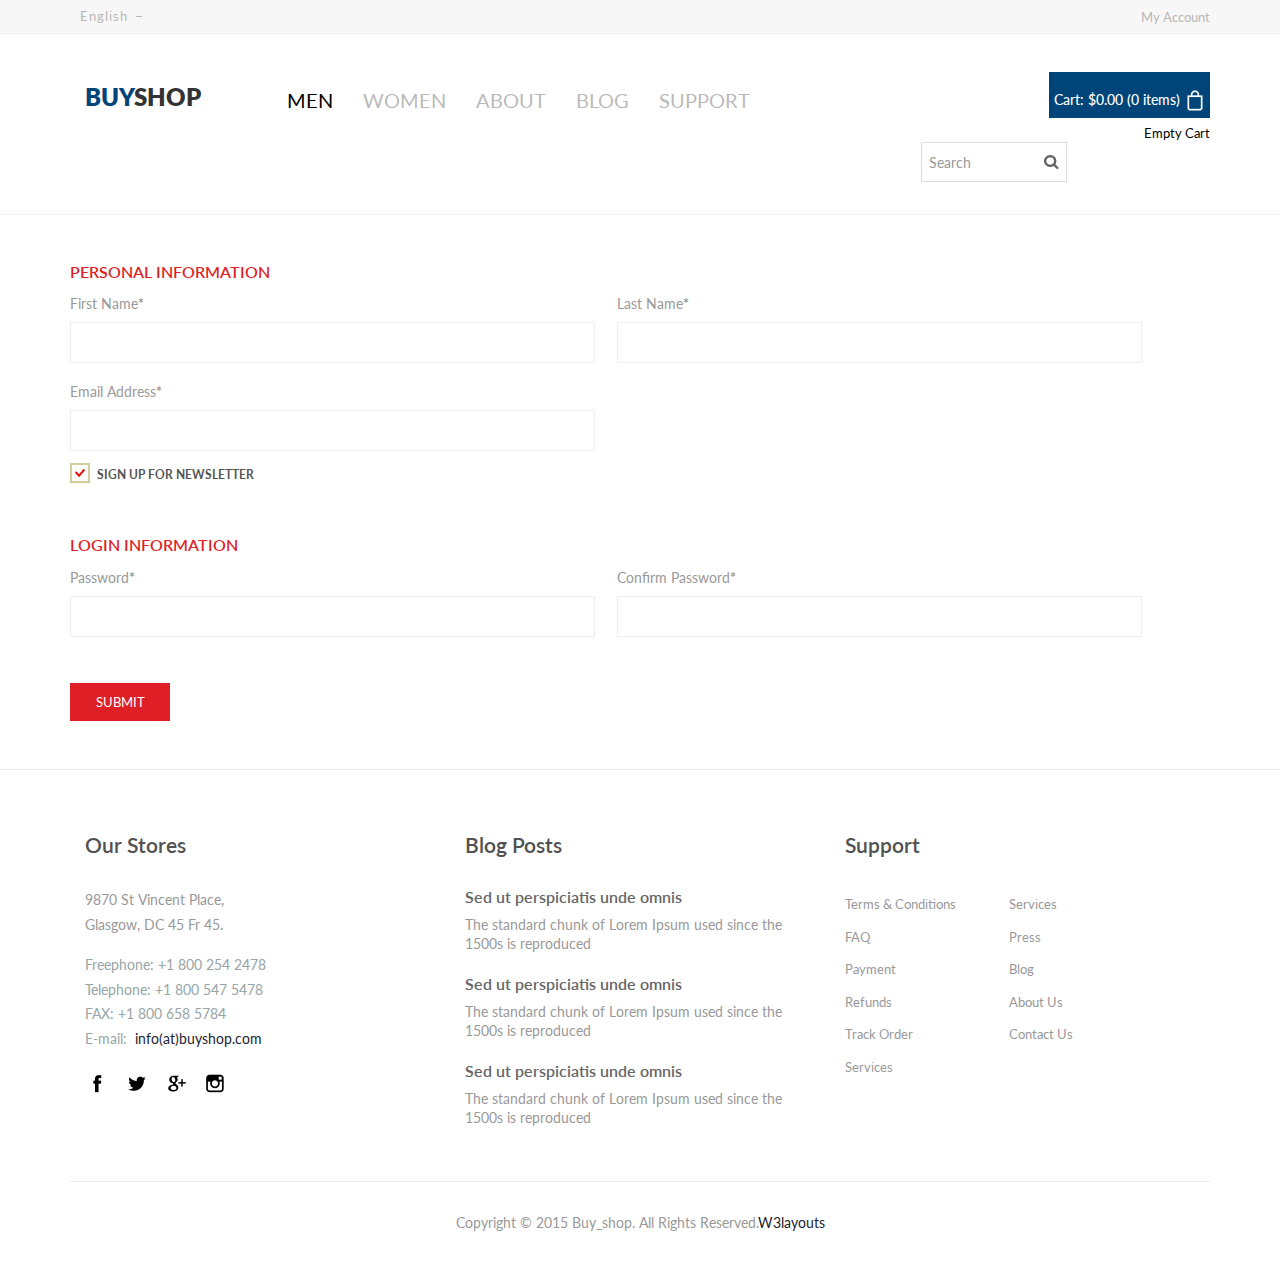
<file: register.html>
<!--A Design by W3layouts
Author: W3layout
Author URL: http://w3layouts.com
License: Creative Commons Attribution 3.0 Unported
License URL: http://creativecommons.org/licenses/by/3.0/
-->
<!DOCTYPE HTML>
<html>
<head>
<title>Buy_shop an E-Commerce online Shopping Category Flat Bootstarp responsive Website Template| Login :: w3layouts</title>
<meta name="viewport" content="width=device-width, initial-scale=1">
<meta http-equiv="Content-Type" content="text/html; charset=utf-8" />
<meta name="keywords" content="Buy_shop Responsive web template, Bootstrap Web Templates, Flat Web Templates, Andriod Compatible web template, 
Smartphone Compatible web template, free webdesigns for Nokia, Samsung, LG, SonyErricsson, Motorola web design" />
<script type="application/x-javascript"> addEventListener("load", function() { setTimeout(hideURLbar, 0); }, false); function hideURLbar(){ window.scrollTo(0,1); } </script>
<link href="css/bootstrap.css" rel='stylesheet' type='text/css' />
<!-- jQuery (necessary for Bootstrap's JavaScript plugins) -->
<!-- Custom Theme files -->
<link href="css/style.css" rel='stylesheet' type='text/css' />
<script src="js/simpleCart.min.js"> </script>
<!-- Custom Theme files -->
<!--webfont-->
<link href='http://fonts.googleapis.com/css?family=Lato:100,200,300,400,500,600,700,800,900' rel='stylesheet' type='text/css'>
<script type="text/javascript" src="js/jquery-1.11.1.min.js"></script>
<!-- start menu -->
<link href="css/megamenu.css" rel="stylesheet" type="text/css" media="all" />
<script type="text/javascript" src="js/megamenu.js"></script>
<script>$(document).ready(function(){$(".megamenu").megamenu();});</script>
</head>
<body>
<div class="header_top">
	<div class="container">
		<div class="one-fifth column row_1">
			<span class="selection-box"><select class="domains valid" name="domains">
		       <option>English</option>
		       <option>French</option>
		       <option>German</option>
		    </select></span>
         </div>
         <div class="cssmenu">
			<ul>
			   <li class="active"><a href="login.html">My Account</a></li> 
			</ul>
		 </div>
	</div>
</div>	
<div class="header_bottom men_border">
	    <div class="container">
			<div class="col-xs-8 header-bottom-left">
				<div class="col-xs-2 logo">
					<h1><a href="index.html"><span>Buy</span>shop</a></h1>
				</div>
				<div class="col-xs-6 menu">
		            <ul class="megamenu skyblue">
				      <li class="active grid"><a class="color1" href="index.html">Men</a><div class="megapanel">
						<div class="row">
							<div class="col1">
								<div class="h_nav">
									<ul>
										<li><a href="men.html">Accessories</a></li>
										<li><a href="men.html">Bags</a></li>
										<li><a href="men.html">Caps & Hats</a></li>
										<li><a href="men.html">Hoodies & Sweatshirts</a></li>
										<li><a href="men.html">Jackets & Coats</a></li>
										<li><a href="men.html">Jeans</a></li>
										<li><a href="men.html">Jewellery</a></li>
										<li><a href="men.html">Jumpers & Cardigans</a></li>
										<li><a href="men.html">Leather Jackets</a></li>
										<li><a href="men.html">Long Sleeve T-Shirts</a></li>
										<li><a href="men.html">Loungewear</a></li>
									</ul>	
								</div>							
							</div>
							<div class="col1">
								<div class="h_nav">
									<ul>
										<li><a href="men.html">Shirts</a></li>
										<li><a href="men.html">Shoes, Boots & Trainers</a></li>
										<li><a href="men.html">Shorts</a></li>
										<li><a href="men.html">Suits & Blazers</a></li>
										<li><a href="men.html">Sunglasses</a></li>
										<li><a href="men.html">Sweatpants</a></li>
										<li><a href="men.html">Swimwear</a></li>
										<li><a href="men.html">Trousers & Chinos</a></li>
										<li><a href="men.html">T-Shirts</a></li>
										<li><a href="men.html">Underwear & Socks</a></li>
										<li><a href="men.html">Vests</a></li>
									</ul>	
								</div>							
							</div>
							<div class="col1">
								<div class="h_nav">
									<h4>Popular Brands</h4>
									<ul>
										<li><a href="men.html">Levis</a></li>
										<li><a href="men.html">Persol</a></li>
										<li><a href="men.html">Nike</a></li>
										<li><a href="men.html">Edwin</a></li>
										<li><a href="men.html">New Balance</a></li>
										<li><a href="men.html">Jack & Jones</a></li>
										<li><a href="men.html">Paul Smith</a></li>
										<li><a href="men.html">Ray-Ban</a></li>
										<li><a href="men.html">Wood Wood</a></li>
									</ul>	
								</div>												
							</div>
						  </div>
						</div>
					</li>
				    <li class="grid"><a class="color2" href="#">Women</a>
					  <div class="megapanel">
						<div class="row">
							<div class="col1">
								<div class="h_nav">
									<ul>
										<li><a href="men.html">Accessories</a></li>
										<li><a href="men.html">Bags</a></li>
										<li><a href="men.html">Caps & Hats</a></li>
										<li><a href="men.html">Hoodies & Sweatshirts</a></li>
										<li><a href="men.html">Jackets & Coats</a></li>
										<li><a href="men.html">Jeans</a></li>
										<li><a href="men.html">Jewellery</a></li>
										<li><a href="men.html">Jumpers & Cardigans</a></li>
										<li><a href="men.html">Leather Jackets</a></li>
										<li><a href="men.html">Long Sleeve T-Shirts</a></li>
										<li><a href="men.html">Loungewear</a></li>
									</ul>	
								</div>							
							</div>
							<div class="col1">
								<div class="h_nav">
									<ul>
										<li><a href="men.html">Shirts</a></li>
										<li><a href="men.html">Shoes, Boots & Trainers</a></li>
										<li><a href="men.html">Shorts</a></li>
										<li><a href="men.html">Suits & Blazers</a></li>
										<li><a href="men.html">Sunglasses</a></li>
										<li><a href="men.html">Sweatpants</a></li>
										<li><a href="men.html">Swimwear</a></li>
										<li><a href="men.html">Trousers & Chinos</a></li>
										<li><a href="men.html">T-Shirts</a></li>
										<li><a href="men.html">Underwear & Socks</a></li>
										<li><a href="men.html">Vests</a></li>
									</ul>	
								</div>							
							</div>
							<div class="col1">
								<div class="h_nav">
									<h4>Popular Brands</h4>
									<ul>
										<li><a href="men.html">Levis</a></li>
										<li><a href="men.html">Persol</a></li>
										<li><a href="men.html">Nike</a></li>
										<li><a href="men.html">Edwin</a></li>
										<li><a href="men.html">New Balance</a></li>
										<li><a href="men.html">Jack & Jones</a></li>
										<li><a href="men.html">Paul Smith</a></li>
										<li><a href="men.html">Ray-Ban</a></li>
										<li><a href="men.html">Wood Wood</a></li>
									</ul>	
								</div>												
							</div>
						  </div>
						</div>
			    </li>
				<li><a class="color4" href="about.html">About</a></li>				
				<li><a class="color5" href="404.html">Blog</a></li>
				<li><a class="color6" href="contact.html">Support</a></li>
			  </ul> 
			</div>
		</div>
	    <div class="col-xs-4 header-bottom-right">
	       <div class="box_1-cart">
		     <div class="box_11"><a href="checkout.html">
		      <h4><p>Cart: <span class="simpleCart_total"></span> (<span id="simpleCart_quantity" class="simpleCart_quantity"></span> items)</p><img src="images/bag.png" alt=""/><div class="clearfix"> </div></h4>
		      </a></div>
	          <p class="empty"><a href="javascript:;" class="simpleCart_empty">Empty Cart</a></p>
	          <div class="clearfix"> </div>
	        </div>
	        <div class="search">	  
				<input type="text" name="s" class="textbox" value="Search" onfocus="this.value = '';" onblur="if (this.value == '') {this.value = 'Search';}">
				<input type="submit" value="Subscribe" id="submit" name="submit">
				<div id="response"> </div>
		     </div>
	         <div class="clearfix"></div>
       </div>
        <div class="clearfix"></div>
	 </div>
</div>
<div class="single_top">
	 <div class="container"> 
	     <div class="register">
		  	  <form> 
				 <div class="register-top-grid">
					<h3>PERSONAL INFORMATION</h3>
					 <div>
						<span>First Name<label>*</label></span>
						<input type="text"> 
					 </div>
					 <div>
						<span>Last Name<label>*</label></span>
						<input type="text"> 
					 </div>
					 <div>
						 <span>Email Address<label>*</label></span>
						 <input type="text"> 
					 </div>
					 <div class="clearfix"> </div>
					   <a class="news-letter" href="#">
						 <label class="checkbox"><input type="checkbox" name="checkbox" checked=""><i> </i>Sign Up for Newsletter</label>
					   </a>
					 </div>
				     <div class="register-bottom-grid">
						    <h3>LOGIN INFORMATION</h3>
							 <div>
								<span>Password<label>*</label></span>
								<input type="text">
							 </div>
							 <div>
								<span>Confirm Password<label>*</label></span>
								<input type="text">
							 </div>
							 <div class="clearfix"> </div>
					 </div>
				</form>
				<div class="clearfix"> </div>
				<div class="register-but">
				   <form>
					   <input type="submit" value="submit">
					   <div class="clearfix"> </div>
				   </form>
				</div>
		   </div>
     </div>
</div>      
<div class="footer">
	<div class="container">
	   <div class="footer_top">
		<div class="col-md-4 box_3">
			<h3>Our Stores</h3>
			<address class="address">
              <p>9870 St Vincent Place, <br>Glasgow, DC 45 Fr 45.</p>
              <dl>
                 <dt></dt>
                 <dd>Freephone:<span> +1 800 254 2478</span></dd>
                 <dd>Telephone:<span> +1 800 547 5478</span></dd>
                 <dd>FAX: <span>+1 800 658 5784</span></dd>
                 <dd>E-mail:&nbsp; <a href="mailto@example.com">info(at)buyshop.com</a></dd>
              </dl>
           </address>
           <ul class="footer_social">
			  <li><a href=""> <i class="fb"> </i> </a></li>
			  <li><a href=""><i class="tw"> </i> </a></li>
			  <li><a href=""><i class="google"> </i> </a></li>
			  <li><a href=""><i class="instagram"> </i> </a></li>
		   </ul>
		</div>
		<div class="col-md-4 box_3">
			<h3>Blog Posts</h3>
			<h4><a href="#">Sed ut perspiciatis unde omnis</a></h4>
			<p>The standard chunk of Lorem Ipsum used since the 1500s is reproduced</p>
			<h4><a href="#">Sed ut perspiciatis unde omnis</a></h4>
			<p>The standard chunk of Lorem Ipsum used since the 1500s is reproduced</p>
			<h4><a href="#">Sed ut perspiciatis unde omnis</a></h4>
			<p>The standard chunk of Lorem Ipsum used since the 1500s is reproduced</p>
		</div>
		<div class="col-md-4 box_3">
			<h3>Support</h3>
			<ul class="list_1">
				<li><a href="#">Terms & Conditions</a></li>
				<li><a href="#">FAQ</a></li>
				<li><a href="#">Payment</a></li>
				<li><a href="#">Refunds</a></li>
				<li><a href="#">Track Order</a></li>
				<li><a href="#">Services</a></li>
			</ul>
			<ul class="list_1">
				<li><a href="#">Services</a></li>
				<li><a href="#">Press</a></li>
				<li><a href="#">Blog</a></li>
				<li><a href="#">About Us</a></li>
				<li><a href="#">Contact Us</a></li>
			</ul>
			<div class="clearfix"> </div>
		</div>
		<div class="clearfix"> </div>
		</div>
		<div class="footer_bottom">
			<div class="copy">
                <p>Copyright © 2015 Buy_shop. All Rights Reserved.<a href="http://w3layouts.com/" target="_blank">W3layouts</a> </p>
	        </div>
	    </div>
	</div>
</div>
</body>
</html>
</file>
<file: css/style.css>
col-xs-8/*
Author: W3layout
Author URL: http://w3layouts.com
License: Creative Commons Attribution 3.0 Unported
License URL: http://creativecommons.org/licenses/by/3.0/
*/
h4, h5, h6,
h1, h2, h3 {margin-top: 0;}
ul, ol {margin: 0;}
p {margin: 0;}
html, body{
   font-family: 'Lato', sans-serif;
   font-size: 100%;
   background:#fff; 
}
body a{
	transition: 0.5s all;
	-webkit-transition: 0.5s all;
	-o-transition: 0.5s all;
	-ms-transition: 0.5s all;
	-moz-transition: 0.5s all;
}
.header_top{
	background: #f7f7f7;
	padding: 2px 0;
	border-bottom: 1px solid #EFEFEF;
}
.wrap-box {
  background: url(../images/strip.png);
  padding:2px;
}
.one-fifth {
	width:10.4%;
}
.column {
	float: left;
	position: relative;
}
.selection-box {
	display: block;
	position: relative;
}
.search-form .column input[type="text"], .search-form .column input[type="submit"], .search-form .column select {
	width: 100%;
}
.selection-box select {
	background: #FFFFFF;
}
.search-form .column .selection-box:after {
	height: 46px;
}
.search {
	background: #fff;
  border: 1px solid #ddd;
  position: relative;
  float: left;
}
.search input[type="text"] {
	border: none;
	outline: none;
	background: none;
	font-size:0.85em;
    color:#999;
	width:150px;
	padding:7px;
	-webkit-apperance:none;
	margin:0;
	-webkit-transition: all 0.5s ease-out;
	-moz-transition: all 0.5s ease-out;
	-ms-transition: all 0.5s ease-out;
	-o-transition: all 0.5s ease-out;
}
.search input[type="text"]:focus{
	width:160px;
}
.search input[type="submit"] {
	  border: none;
	  text-indent: -9999px;
	  outline: none;
	  cursor: pointer;
	  background: url("../images/search1.png") no-repeat 2px 6px;
	  width: 30px;
	  height: 37px;
	  padding: 8px;
}	
.search input[type="submit"]:active {
	position:relative;
}
.selection-box:before, .selection-box:after {
	content: "";
	pointer-events: none;
	position: absolute;
}
.three-fifth {
	width: 59.2%;
}
.three-fifth input[type="text"]{
	background: #fff;
	border: 1px solid #ddd;
	color: #CDCDCD;
	padding: 15px;
	display: block;
	font-size: 16px;
	box-sizing: border-box;
	-webkit-box-sizing: border-box;
	-moz-box-sizing: border-box;
	-ms-box-sizing: border-box;
	-o-box-sizing: border-box;
	width: 100%;
	outline:none;
}
.one-fifth select {
	background: none;
	background-image: url("../images/arrow.png");
	background-position: left 65px center;
	background-repeat: no-repeat;
	border: none;
	border-radius: 0;
	color: #B8B8B8;
	cursor: pointer;
	display: block;
	font-size: 13px;
	outline: medium none;
	padding: 5px 10px;
	-webkit-appearance: none;
	-moz-appearance: none;
	letter-spacing: 1px;
}
.one-fifth input[type="submit"]{
	padding:14px 40px;
}
.cssmenu {
	margin-top: 3px;
}
.cssmenu ul {
	float: right;
	padding: 0;
	margin: 0;
	list-style: none;
}
.cssmenu ul li {
	display: inline-block;
}
.cssmenu ul li {
	display: inline-block;
}
.cssmenu ul li a{
    color: #B8B8B8;
	font-size:13px;
}
.cssmenu ul li a:hover, .h_nav ul li a:hover, .content_box h4 a:hover, ul.list_1 li a:hover, .box_3 h4 a:hover{
	color:#004579;
	text-decoration:none;
}
.logo {
    #border-right: 1px solid #E0E0E0;
	padding-left:0;
}
.logo h1{
	  text-transform: uppercase;
      font-size: 1.5em;
 	 font-weight: 800;
     margin: 5px 0 0 0;
}
.logo h1 a span{
	color:#004579;
}
.logo h1 a{
	color:#333;
}
.logo h1 a:hover{
	text-decoration:none;
}
.header_bottom {
   padding:2em 0;
}
/*--menu--*/
/* dCodes Framework:(c) TemplateAccess */
/* start menu */
.h_nav h4{
	border-bottom:1px solid rgb(236, 236, 236);
	font-size: 1.5em;
	color:#000;
	line-height: 1.8em;
	text-transform:uppercase
	margin-bottom: 4%;
}
.h_nav h4.top{
	margin-top: 12%;
}
.h_nav ul li{
	display: block;
}
.h_nav ul li a{
	display:block;
	font-size:1em;
	color:#777;
	text-transform:capitalize;
	line-height:2.5em;
	-webkit-transition: all 0.3s ease-in-out;
	-moz-transition: all 0.3s ease-in-out;
	-o-transition: all 0.3s ease-in-out;
	transition: all 0.3s ease-in-out;
}
.h_nav ul li a:hover{
	color:#00405d;
	text-decoration:underline;
}
.header-bottom-left{
	margin-top:13px;
	padding-right:0;
}
.col-xs-6.menu {
  padding-right: 0;
}
.menu{
  float:right;
  #width: 80% !important;
}
.header-bottom-right{
	float:right;
	padding-right: 0;
	padding-left: 0;
	margin-top:6px;
}
.header-bottom-right h3{
	font-size:1em;
	font-weight:600;
	color:#000;
	border-bottom:1px solid #E0E0E0;
	margin-bottom:10px;
	padding-bottom:10px;
	padding:10px;
}
.shopping_cart{
	padding:10px;
}
.login_buttons{
	padding:0px 10px 10px;
}
.login_button{
	float:right;
}
.login_button a{
	color:#fff;
	font-size:0.8125em;
	text-transform:uppercase;
	font-weight:600;
	text-decoration:none;
    border: none;
	cursor: pointer;
	padding:5px 10px; 
	display: inline-block;
	outline: none;
	-webkit-transition: all 0.3s;
	-moz-transition: all 0.3s;
	transition: all 0.3s;
	background: #000;
	margin:10px 0 0;
}
.login_button a:hover{
	background:#004579;
}
.check_button{
	float:left;
}
.check_button a{
	color:#fff;
	font-size:0.8125em;
	text-transform:uppercase;
	font-weight:600;
	text-decoration:none;
    border: none;
	cursor: pointer;
	padding:5px 10px; 
	display: inline-block;
	outline: none;
	-webkit-transition: all 0.3s;
	-moz-transition: all 0.3s;
	transition: all 0.3s;
	background: #000;
	margin:10px 0 0;
}
.check_button a:hover{
	background:#004579;
}
/*-- search Box --*/
.banner {
	background: url(../images/london.jpg) no-repeat center top;
	-webkit-background-size: cover;
	-moz-background-size: cover;
	-o-background-size: cover;
	background-size: cover;
	background-position: center;
	min-height:500px;
}
.banner_desc{
	padding-top:9em;
	position: relative;
}
.banner_desc h1{
	color: #fff;
	font-size: 3.5em;
	font-weight: 900;
	text-transform: uppercase;
}
.banner_desc h2{
	color:#fff;
	text-transform:uppercase;
	font-size:2em;
	font-weight:500;
	letter-spacing:5px;
}
.button {
	display: block;
	z-index: 2;
	text-shadow: none;
	margin-top:2em;
	max-width: none;
}
.button a{
	text-decoration: none;
	color:#fff;
	background:#004579;
	padding: 10px 40px;
	text-transform: uppercase;
	font-weight: 600;
	font-size: 1.2em;
}
/* Bounce To Right */
/* Shutter Out Horizontal */
.hvr-shutter-out-horizontal {
  display: inline-block;
  vertical-align: middle;
  -webkit-transform: translateZ(0);
  transform: translateZ(0);
  box-shadow: 0 0 1px rgba(0, 0, 0, 0);
  -webkit-backface-visibility: hidden;
  backface-visibility: hidden;
  -moz-osx-font-smoothing: grayscale;
  position: relative;
  background: #e1e1e1;
  -webkit-transition-property: color;
  transition-property: color;
  -webkit-transition-duration: 0.3s;
  transition-duration: 0.3s;
}
.hvr-shutter-out-horizontal:before {
  content: "";
  position: absolute;
  z-index: -1;
  top: 0;
  bottom: 0;
  left: 0;
  right: 0;
  background:#000;
  -webkit-transform: scaleX(0);
  transform: scaleX(0);
  -webkit-transform-origin: 50%;
  transform-origin: 50%;
  -webkit-transition-property: transform;
  transition-property: transform;
  -webkit-transition-duration: 0.3s;
  transition-duration: 0.3s;
  -webkit-transition-timing-function: ease-out;
  transition-timing-function: ease-out;
}
.hvr-shutter-out-horizontal:hover, .hvr-shutter-out-horizontal:focus, .hvr-shutter-out-horizontal:active {
  color: white;
}
.hvr-shutter-out-horizontal:hover:before, .hvr-shutter-out-horizontal:focus:before, .hvr-shutter-out-horizontal:active:before {
  -webkit-transform: scaleX(1);
  transform: scaleX(1);
}
.blog_1{
	width:45%;
	margin-right:10%;
}
.row_2{
	margin-right:0;
	width:45%;
}
h2.m_3 {
  color: #656363;
  text-align: center;
  font-size: 1.5em;
  text-transform: uppercase;
  margin-bottom:5em;
}
.span_1_of_3 {
  width:32.2%;
}
.col_1_of_3 {
  display: block;
  float: left;
  margin:0 0 0 1.6%;
  padding-bottom:10px;
}
.col_1_of_3:hover .shop-holder{
	border: 8px solid #004579;
}
.shop-holder{
    margin-bottom: 10px;
	border: 8px solid #ebebeb;
  transition: all 0.3s ease;
  -webkit-transition: all 0.3s ease;
  -moz-transition: all 0.3s ease;
  -o-transition: all 0.3s ease;
}
.shop-holder .product-img a:last-child {
  position: absolute;
  bottom: -22px;
  right: 30px;
  width: 40px;
  height: 40px;
  background: url(../images/plus.png) no-repeat 8px 8px #F54D5B;
  color: #fff;
  text-align: center;
  line-height: 33px;
  border: 4px solid #fff;
  font-size: 11px;
  border-top-left-radius: 50%;
  border-top-right-radius: 50%;
  border-top-right-radius: 50%;
  /* border-bottom-right-radius: 50%; */
  border-bottom-left-radius: 50%;
  border-bottom-right-radius: 50%;
  border-top-left-radius: 50%;
  border-bottom-left-radius: 50%;
}
.shop-holder .product-img a {
  display: block;
  overflow: hidden;
}
.shop-holder .product-img {
	position: relative;
}
.col_1_of_3:first-child {
  margin-left: 0;
}
.about-block-content {
  background-color: #004579;
  color: #fff;
  position: relative;
  padding: 40px;
  margin-bottom: 10px;
}

.about-block-content span{
    font-size:1em;
}
.about-block-content .border-add {
  border: 1px solid #fff;
  left: 10px;
  right: 10px;
  bottom: 10px;
  top: 10px;
}
.border-add {
  position: absolute;
  top: 5px;
  left: 5px;
  right: 5px;
  bottom: 5px;
  border: 2px solid #ebebeb;
}
.about-block-content h4 {
  color: #fff;
  text-transform: uppercase;
  font-size: 11px;
  letter-spacing: 10px;
  margin-top: 0;
}
.item-inner {
    box-shadow: -12px -12px 0px #E2E2E2;
    -webkit-box-shadow: -12px -12px 0px #E2E2E2;
    -moz-box-shadow: -12px -12px 0px #E2E2E2;
    -o-box-shadow: -12px -12px 0px #E2E2E2;
}
.shop-content > div a {
  font-size: 15px;
  letter-spacing: 2px;
}
.shop-content h3 {
  margin: 0;
  margin-top: 3px;
  font-weight:600;
  font-size:20px;
  position: relative;
  padding-bottom: 10px;
  margin-bottom: 10px;
}
.shop-content h3:before {
  content: '';
  position: absolute;
  bottom: 0;
  left: 0;
  height: 1px;
  width: 20%;
  background-color: #d3d3d3;
}
.shop-content > span {
  font-size: 13px;
  color: #000000;
}
.content_bottom{
	padding:5em 0;
}
.row_3 img{
	border:1px solid #E4E0E0;
}
.row_5{
	padding: 4% 28% 0 5%;
}
.content_bottom-grid{
	background: #f5f5f5;
}
.date-comments, .data-comments{
  position: absolute;
  top: -70px;
  left: -70px;
  text-align: center;
  background: #4c4c4c;
  padding: 20px;
  color: #fff;
  min-width: 170px;
  min-height: 170px;
  text-transform: uppercase;
}
.date-comments .date span.word1 {
  font-size: 36px;
  color:#004579;
  line-height: 30px;
}
.date-comments .date span.word2 {
  font-size: 16px;
    display: block;
}
.shop-holder1{
	border:1px solid #ebebeb;
	margin-bottom: 1em;
}
.shop-holder1:hover{
	border:1px solid #004579;
}
.row_4{
	background: url(../images/pic10.jpg) no-repeat center top;
  -webkit-background-size: cover;
  -moz-background-size: cover;
  -o-background-size: cover;
  background-size: cover;
  background-position: center;
  min-height:350px;
}
.menu-recent .date-comments .date span, .blog-index-list .date-comments .date span {
  display: block;
}
.date-comments .comments {
  font-size: 11px;
  text-transform: uppercase;
  padding-top: 30px;
  margin-top: 20px;
  border-top: 1px solid #5e5e5e;
}
/*--content--*/
.content_top{
  padding: 5em 0;
  background: #f5f5f5;
}
.content_box {
  border: 5px solid #f7f6f6;
  text-align: center;
  padding-bottom: 1em;
}
.view {
   overflow: hidden;
   position: relative;
}
.view .mask,.view .content {
   position: absolute;
	overflow: hidden;
	top: 188px;
	left:140px;
}
.view-fifth img {
   -webkit-transition: all 0.3s ease-in-out;
   -moz-transition: all 0.3s ease-in-out;
   -o-transition: all 0.3s ease-in-out;
   -ms-transition: all 0.3s ease-in-out;
   transition: all 0.3s ease-in-out;
}
.view-fifth .mask, .view-fifth .mask1{
  -webkit-transform: translateX(-300px);
   -moz-transform: translateX(-300px);
   -o-transform: translateX(-300px);
   -ms-transform: translateX(-300px);
   transform: translateX(-300px);
   -ms-filter: "progid: DXImageTransform.Microsoft.Alpha(Opacity=100)";
   filter: alpha(opacity=100);
   opacity: 1;
   -webkit-transition: all 0.3s ease-in-out;
   -moz-transition: all 0.3s ease-in-out;
   -o-transition: all 0.3s ease-in-out;
   -ms-transition: all 0.3s ease-in-out;
   transition: all 0.3s ease-in-out;
}
.view-fifth:hover .mask, .view-fifth:hover .mask1 {
   -webkit-transform: translateX(0px);
   -moz-transform: translateX(0px);
   -o-transform: translateX(0px);
   -ms-transform: translateX(0px);
   transform: translateX(0px);
}
.view1{
   overflow: hidden;
   position: relative;
}
.mask1 {
  position: absolute;
  top: 20px;
}
.info {
   display: block;
	background: url(../images/label_new.png) no-repeat;
	text-indent: -9999px;
	width: 75px;
	height: 75px;
}
.content_box h4{
	font-size:1.1em;
}
.content_box h4 a{
	color:#666;
}
.content_box p{
	color:#717171;
	font-weight:600;
	font-size:1.1em;
}
h3.m_1{
	color:#656363;
	text-align:center;
	font-size:2em;
	text-transform:uppercase;
	 margin-bottom: 2em;
}
/*--footer--*/
.footer {
  border-top: 1px solid rgb(236, 236, 236);
  padding-top: 4em;
}
.box_3 h3{
	color: #515151;
  	font-size: 1.3em;
  	font-weight: 600;
  	margin-bottom:1.5em;
}
.box_3 h4{
	font-size:1em;
	font-weight:600;
}
.box_3 h4 a{
	color:#666;
}
.box_3 p{
	color:#999;
	font-size:0.85em;
	margin-bottom:1.5em;
}
ul.list_1 {
  padding: 0 24% 0 0;
  margin: 0;
  list-style: none;
  float: left;
}
ul.list_1 li a{
	color:#999;
	font-size:0.8125em;
	line-height:2.5em;
}
.address p {
  color: #999;
  font-size: 0.85em;
  line-height: 1.8em;
  margin: 0 0 16px;
  font-style: normal;
}
.address dd {
  color: #96a6a7;
  font-size: 0.85em;
  line-height: 1.8em;
}
ul.footer_social {
  padding: 0;
  list-style: none;
  margin:0;
}
ul.footer_social li {
  display: inline-block;
  margin-right: 10px;
}
ul.footer_social li a i {
  width: 25px;
  height: 25px;
  display: block;
  background: url(../images/img_sprite.png)no-repeat;
}
ul.footer_social li a i.fb {
	background-position:-3px -13px;
}
ul.footer_social li a i.tw {
  	background-position:-26px -14px;
}
ul.footer_social li a i.google{
  	background-position:-55px -14px;
}
ul.footer_social li a i.instagram{
  	background-position:-84px -14px;
}
ul.footer_social li a i:hover{
	opacity:0.5;
}
.copy{
	text-align:center;
}
.copy p{
	color:#999;
	font-size:0.85em;
}
.cards{
	float:right;
}
.footer_bottom{
	  border-top: 1px solid rgb(236, 236, 236);
	  padding:2em 0;
}
.footer_top {
  margin-bottom: 2em;
}
/*--men--*/
/* start women */
.women_main{
	padding:4em 0;
}
.women{
	text-align: left;
	border-bottom: 1px solid #ebebeb;
}
.women h4{
	float:left;
	font-size:1em;
	text-transform:uppercase;
	color: #333333;
}
.women h4{
	color:#555555;
}
.w_nav {
	float:right;
	color:#555555;
	font-size:0.8125em;
	padding:0;
	list-style:none;
}
.w_nav li{
	display: inline-block;
}
.w_nav li a{
	display: block;
	color:#555555;
	text-transform:capitalize;
}
.w_nav li a:hover{
	color: #00405d;
}
.w_sidebar{
	border: 1px solid #EBEBEB;
}
.w_nav1 ul{
	padding:0;
	list-style:none;
}
.w_nav1{
	padding: 20px;
}
.w_nav1 h4{
	text-transform:uppercase;
	color: #589D3E;
	font-size: 1em;
	margin-bottom: 5px;
}
.w_nav1 ul li{
	line-height: 1.5em;
}
.w_nav1 ul li a{
	display: block;
	text-transform:uppercase;
	color: #555555;
	font-size: 0.8725em;
}
.w_nav1 ul li a:hover{
	color:#00405d;
}
.w_nav2{
	padding: 20px;
}
.w_nav2  li{
	line-height: 1.5em;
	display: inline-block;
}
.w_nav2 li a{
	display: block;
	padding: 14px;
}
.w_nav2 li a.color1{
	background:	#0AA5E2;
}
.w_nav2 li a.color2{
	background:	#40E0D0;
}
.w_nav2 li a.color3{
	background:	#B03060;
}
.w_nav2 li a.color4{
	background:	#000080;
}
.w_nav2 li a.color5{
	background:	#E60D41;
}
.w_nav2 li a.color6{
	background:	#45BF55;
}
.w_nav2 li a.color7{
	background:	#FF7F00;
}
.w_nav2 li a.color8{
	background:	#8B4513;
}
.w_nav2 li a.color9{
	background:	#FFD700;
}
.w_nav2 li a.color10{
	background:	#9FA8AB;
}
.w_nav2 li a.color11{
	background:	#C0C0C0;
}
.w_nav2 li a.color12{
	background:	#0AA5E2;
}
.w_nav2 li a.color13{
	background:	#FFCBDB;
}
.w_nav2 li a.color14{
	background:	#B87333;
}
.w_nav2 li a.color15{
	background:	#BFB540;
}
.sky-form .label {
	display: block;
	margin-bottom: 6px;
	line-height: 19px;
}
.w_sidebar h3{
	padding:0 20px 10px;
	font-size: 1em;
	color: #555555;
	text-transform:uppercase;
}
/* radios and checkboxes */
.sky-form {
	margin-top: -10px;
}
.row1{
	outline:none;
	padding: 20px;
	overflow: auto;
	height: 200px;
}
.sky-form.col.col-4 ul {
	padding: 0;
	list-style: none;
}
.sky-form h4{
	margin-top: 10px;
	background: #ECECEC;
	padding: 10px 20px;
	color: #333333;
	text-transform: uppercase;
	margin-bottom: 0;
	font-size:16px;
}
.sky-form section {
	margin-bottom: 20px;
}
.sky-form .label {
	display: block;
	margin-bottom: 6px;
	line-height: 19px;
}
.sky-form .label.col {
	margin: 0;
	padding-top: 10px;
}
.sky-form .input,
.sky-form .select,
.sky-form .textarea,
.sky-form .radio,
.sky-form .checkbox,
.sky-form .toggle,
.sky-form .button {
	position: relative;
	display: block;
}
/* selects */
.sky-form .select i {
	position: absolute;
	top: 14px;
	right: 14px;
	width: 1px;
	height: 11px;
	background: #fff;
	box-shadow: 0 0 0 12px #fff;
}
.sky-form .select i:after,
.sky-form .select i:before {
	content: '';
	position: absolute;
	right: 0;
	border-right: 4px solid transparent;
	border-left: 4px solid transparent;
}
.sky-form .select i:after {
	bottom: 0;
	border-top: 4px solid #404040;
}
.sky-form .select i:before {
	top: 0;
	border-bottom: 4px solid #404040;
}
.sky-form .select-multiple select {
	height: auto;
}
/* radios and checkboxes */
.sky-form .radio,.sky-form .checkbox {
	outline:none;
	border:none;
	margin-bottom: 4px;
	padding-left: 27px;
	font-size: 13px;
	line-height: 27px;
	color: #555555;
	cursor: pointer;
	text-transform: capitalize;
	font-weight: normal;
	margin-top: 0;
}
.sky-form .radio{
	text-transform: none;
}
.sky-form .radio:last-child,
.sky-form .checkbox:last-child {
	margin-bottom: 0;
}
.sky-form .radio input,
.sky-form .checkbox input {
	position: absolute;
	left: -9999px;
}
.sky-form .radio i,
.sky-form .checkbox i {
	position: absolute;
	top: 5px;
	left: 0;
	display: block;
	width: 17px;
	height: 17px;
	outline: none;
	border-width: 2px;
	border-style: solid;
	background: #fff;
}
.sky-form .radio i {
	border-radius: 50%;
}
.sky-form .radio input + i:after,
.sky-form .checkbox input + i:after {
	position: absolute;
	opacity: 0;
	transition: opacity 0.1s;
	-o-transition: opacity 0.1s;
	-ms-transition: opacity 0.1s;
	-moz-transition: opacity 0.1s;
	-webkit-transition: opacity 0.1s;
}
.sky-form .radio input + i:after {
	content: '';
	top: 4px;
	left: 4px;
	width: 5px;
	height: 5px;
	border-radius: 50%;
}
.sky-form .checkbox input + i:after {
	content: '';
	top: 3px;
	left: 2px;
	width: 10px;
	height: 7px;
	background: url(../images/tick.png) no-repeat;
	text-align: center;
}
.sky-form .radio input:checked + i:after,
.sky-form .checkbox input:checked + i:after {
	opacity: 1;
}
.sky-form .inline-group {
	margin: 0 -30px -4px 0;
}
.sky-form .inline-group:after {
	content: '';
	display: table;
	clear: both;
}
.sky-form .inline-group .radio,
.sky-form .inline-group .checkbox {
	float: left;
	margin-right: 30px;
}
.sky-form .inline-group .radio:last-child,
.sky-form .inline-group .checkbox:last-child {
	margin-bottom: 4px;
}
/* icons */

.sky-form [class^="icon-"] {
  font-family: FontAwesome;
  font-style: normal;
  font-weight: normal;
  -webkit-font-smoothing: antialiased;
}
/* normal state */
.sky-form .input input,
.sky-form .select select,
.sky-form .textarea textarea,
.sky-form .radio i,
.sky-form .checkbox i,
.sky-form .toggle i,
.sky-form .icon-append,
.sky-form .icon-prepend {
	border-color: #e5e5e5;
	transition: border-color 0.3s;
	-o-transition: border-color 0.3s;
	-ms-transition: border-color 0.3s;
	-moz-transition: border-color 0.3s;
	-webkit-transition: border-color 0.3s;
}
.sky-form .toggle i:before {
	background-color: #2da5da;	
}
/* hover state */
.sky-form .input:hover input,
.sky-form .select:hover select,
.sky-form .textarea:hover textarea,
.sky-form .radio:hover i,
.sky-form .checkbox:hover i,
.sky-form .toggle:hover i {
	border-color:#004579;
}
.sky-form .button:hover {
	opacity: 1;
}
/* focus state */
.sky-form .input input:focus,
.sky-form .select select:focus,
.sky-form .textarea textarea:focus,
.sky-form .radio input:focus + i,
.sky-form .checkbox input:focus + i,
.sky-form .toggle input:focus + i {
	border-color: #2da5da;
}
/* checked state */
.sky-form .radio input + i:after {
	background-color:#004579;
}
.sky-form .checkbox input + i:after {
	color:#004579;
}
.sky-form .radio input:checked + i,
.sky-form .checkbox input:checked + i,
.sky-form .toggle input:checked + i {
	border-color:#004579;
}
/* error state */
.sky-form .state-error input,
.sky-form .state-error select,
.sky-form .state-error textarea,
.sky-form .radio.state-error i,
.sky-form .checkbox.state-error i,
.sky-form .toggle.state-error i {
	background: #fff0f0;
}
/* success state */
.sky-form .state-success input,
.sky-form .state-success select,
.sky-form .state-success textarea,
.sky-form .radio.state-success i,
.sky-form .checkbox.state-success i,
.sky-form .toggle.state-success i {
	background: #f0fff0;
}
/* disabled state */
.sky-form .input.state-disabled input,
.sky-form .select.state-disabled,
.sky-form .textarea.state-disabled,
.sky-form .radio.state-disabled,
.sky-form .checkbox.state-disabled,
.sky-form .toggle.state-disabled,
.sky-form .button.state-disabled {
	cursor: default;
	opacity: 0.5;
}
.sky-form .input.state-disabled:hover input,
.sky-form .select.state-disabled:hover select,
.sky-form .textarea.state-disabled:hover textarea,
.sky-form .radio.state-disabled:hover i,
.sky-form .checkbox.state-disabled:hover i,
.sky-form .toggle.state-disabled:hover i {
	border-color: #e5e5e5;
}
/*-- start scrollpane --*/
.jspContainer{
	overflow: hidden;
	position: relative;
}
.jspPane{
	position: absolute;
	outline: none;
	padding: 20px !important;
}
.jspVerticalBar{
	position: absolute;
	top: 0;
	right:0px;
	width:5px;
	height: 100%;
}
.jspHorizontalBar{
	position: absolute;
	bottom: 0;
	left: 0;
	width: 100%;
	height: 16px;
	background: red;
}
.jspCap{
	display: none;
}
.jspHorizontalBar .jspCap{
	float: left;
}
.jspTrack{
	background: #f0f0f0;
	position: relative;
}
.jspDrag{
	background: #777777;
	position: relative;
	top: 0;
	left: 0;
	cursor: pointer;
}
.jspHorizontalBar .jspTrack,.jspHorizontalBar .jspDrag{
	float: left;
	height: 100%;
}
.jspArrow{
	background: #50506d;
	text-indent: -20000px;
	display: block;
	cursor: pointer;
	padding: 0;
	margin: 0;
}
.jspArrow.jspDisabled{
	cursor: default;
	background: #80808d;
}
.jspVerticalBar .jspArrow{
	height: 16px;
}
.jspHorizontalBar .jspArrow{
	width: 16px;
	float: left;
	height: 100%;
}
.jspVerticalBar .jspArrow:focus{
	outline: none;
}
.jspCorner{
	background: #eeeef4;
	float: left;
	height: 100%;
}
/*-- cart --*/
.itemContainer{
			width:100%;
			float:left;
		}

		.itemContainer div{
			float:left;
			margin: 5px 20px 5px 20px ;
		}

		.itemContainer a{
			text-decoration:none;
		}

		.cartHeaders{
			width:100%;
			float:left;
		}

		.cartHeaders div{
			float:left;
			margin: 5px 20px 5px 20px ;
		}
.item_add {
  background: url(../images/plus.png) no-repeat 10px 10px #004579;
  text-align: center;
  font-size: 11px;
  border-top-left-radius: 50%;
  border-top-right-radius: 50%;
  border-top-right-radius: 50%;
  /* border-bottom-right-radius: 50%; */
  border-bottom-left-radius: 50%;
  border-bottom-right-radius: 50%;
  border-top-left-radius: 50%;
  border-bottom-left-radius: 50%;
  color: #fff;
  width: 35px;
  height: 35px;
  font-size: 0.85em;
  border: none;
  outline:none;
}	
.item_add:hover{
	background:url(../images/plus.png) no-repeat 10px 10px  rgb(3, 193, 167);
}	
.add3 {
  background: url(../images/buy.png) no-repeat 7px 6px #F54D5B;
  text-align: center;
  font-size: 11px;
  border-top-left-radius: 50%;
  border-top-right-radius: 50%;
  border-top-right-radius: 50%;
  /* border-bottom-right-radius: 50%; */
  border-bottom-left-radius: 50%;
  border-bottom-right-radius: 50%;
  border-top-left-radius: 50%;
  border-bottom-left-radius: 50%;
  color: #fff;
  width: 30px;
  height: 30px;
  font-size: 0.85em;
  border: none;
  outline: none;
  margin-left: 60%;
}	
.add3:hover{
	background: url(../images/buy.png) no-repeat 7px 6px rgb(3, 193, 167);
}
.box_1-cart {
 float: right;
 
}
.grid_11 img{
	margin-bottom:1em;
}
.size_2 {
  margin: 0 auto;
  
  width:60%;
}
.size_2-left {
  float: left;
  margin-right:11%;
}
.size_2-right {
  float: left;
  margin: -4px 0 0 0;
}
.size_1 {
  margin:0.5em 0 1em;
}
span.item_price {
  color: #000;
  font-size:1em;
  font-weight: 700;
  margin-right: 5%;
}
.btn_3{
  border-top-left-radius:0;
  border-top-right-radius:0;
  border-top-right-radius:0;
  /* border-bottom-right-radius: 50%; */
  border-bottom-left-radius:0;
  border-bottom-right-radius:0;
  border-top-left-radius:0;
  border-bottom-left-radius:0;
}
.item_quantity {
  border: 1px solid rgb(175, 175, 175);
  font-size: 0.8125em;
  padding: 0 2px;
  width: 40px;
}
.box_11{
  cursor: pointer;
  padding: 5px 10px;
  background:#004579;
}
.box_11 a:hover{
	text-decoration:none;
}
p.empty{
  font-size: 13px;
  margin: 6px 0 0 5px;
  float:right;
}
p.empty a{
  color: #000;
}
.box_11-cart{
   float:right;
}
.box_11 h4{
  border:none;
  color: #fff;
  font-size: 0.85em;
  margin-bottom: 0;
  padding:0;
}
.box_11 p{
	float:left;
	margin: 6px 0 0 0;
}
.box_11 h4 img{
  margin-left: 5px;
  float:left;
}
select.item_Size {
  border: 1px solid #999;
  font-size: 0.8125em;
  color: #000;
  padding:0px;
}
/*-- end scrollpane --*/
.grid1_of_4 {
  float: left;
  width: 23.22222%;
  margin-left: 2.33333%;
}
.grid1_of_4:first-child {
  margin-left: 0;
}
.content_box h5{
	color:#999;
	font-size:1.2em;
	line-height:1.5em;
	margin:1em 0 0.2em;
}
.content_box h6{
	color:#999;
	font-size:0.85em;
	line-height:1.5em;
	margin-bottom: 0;
}
.men_border{
	  border-bottom: 1px solid #EFEFEF;
}
/*--single--*/
.single_top {
	margin:3em 0;
}
ul.back{
	padding:0;
	list-style:none;
	margin-bottom:1em;
	border-bottom:1px solid rgb(208, 208, 208);
	padding-bottom:1em;
}
ul.back li{
	font-size:0.8125em;
	color:#999;
}
ul.back li a{
	color:#004579;
}
i.back_arrow{
	width: 15px;
	height: 15px;
	float: left;
	background: url(../images/img_sprite.png)no-repeat -194px -14px;
}
.span_3_of_2 h1{
	color:#4a4a4a;
	font-size:1.5em;
	font-weight:600;
}
.price_single{
   margin: 1em 0 2em;
}
.head{
	float:left;
}
.head h2{
	color:#004579;
	font-size: 2.5em;
	font-weight: bold;
}
.head_desc{
	float:right;
	margin-top: 15px;
}
.head_desc a{
	font-size:0.8125em;
	color:#999;
	margin-right: 1em;
}
.span_3_of_2 p{
	color:#999;
	font-size:0.85em;
	line-height:1.8em;
}
.metro1{
	position: relative;	
	cursor: pointer;
	font-weight:600;
	background:#f4f4f4;
	color:#000;
	-webkit-user-select: none;
	-moz-user-select: none;
	user-select: none;
}
.metro1.open{
	z-index: 2;
}
.metro1:hover,
.metro1.focus{
	color:#666;
}
/* OLD SELECT (HIDDEN) */
.metro1 .old{
	position: absolute;
	left: 0;
	top: 0;
	height: 0;
	width: 0;
	overflow: hidden;
}
.metro1 select{
	position: absolute;
	left: 0px;
	top: 0px;
}
.metro1.touch select{
	left: 0;
	top: 0;
	width: 100%;
	height: 100%;
	opacity: 0;
}
/* SELECTED FEEDBACK ITEM */ 
.metro1 .selected {
    color:#000;
}
.metro1 .selected,
.metro1 li{
	display: block;
	font-size:0.8125em;
	padding:10px 0px 10px 10px;
	overflow: hidden;
	white-space: nowrap;
	text-align: left;
	font-weight:500;
	text-transform:uppercase;
}
.metro1 .selected::after{
	content: '';
	position: absolute;
	right: 0;
	top: 0;
	bottom: 0;
	padding: 18px;
	background: url(../images/img_sprite.png) no-repeat -223px -5px #e5e5e5;
}
.metro1:hover .selected::after,
.metro1.focus .selected::after{
	background:url(../images/img_sprite.png) no-repeat -223px -5px  #004579;
}
/* DROP DOWN WRAPPER */
.metro1 div{
	position: absolute;
	height: 0;
	left: 0;
	right: 0;
	top: 100%;
	margin-top:1px;
	background:#fd926d;
	overflow: hidden;
	opacity: 0;
	color: #FFF;
}
/* Height is adjusted by JS on open */
.metro1.open div{
	opacity: 1;
	z-index: 2;
}
/* FADE OVERLAY FOR SCROLLING LISTS */
.metro1.scrollable div::after{
	content: '';
	position: absolute;
	left: 0;
	right: 0;
	bottom: 0;
	height: 50px;
}
.metro1.scrollable.bottom div::after{
	opacity: 0;
}
/* DROP DOWN LIST */
.metro1 ul{
	position: absolute;
	left: 0;
	top: 0;
	height: 100%;
	width: 100%;
	padding:0;
	list-style: none;
	overflow: hidden;
}
.metro1.scrollable.open ul{
	overflow-y: auto;
}
/* DROP DOWN LIST ITEMS */
.metro1 li{
	list-style: none;
	padding: 6px 10px;
	font-size:0.85em;
	font-weight: 400;
}
.metro1 li:last-child {
    border-bottom: 0;
}
/* .focus class is also added on hover */
.metro1 li:hover{
	background-color:#DD3E27;
}
.metro1 li.focus{
	background:#DD3E27;
	position: relative;
	z-index: 3;
	color:#FFF;
}
.metro1 li.active{
    background-color:#ff9f00;
	color: #fff;
}
.dropdown_top{
	border-bottom: 1px solid rgb(208, 208, 208);
	border-top: 1px solid rgb(208, 208, 208);
	padding: 1em 0;
	margin: 2em 0;
}
.dropdown_left{
	float:left;
	width:35%;
}
ul.color_list {
	padding:0;
	list-style:none;
	float:right;
	margin-top: 7px;
}
ul.color_list li {
	display:inline-block;
}
span.color1 {
	background:#efebe2;
	padding: 5px 14px;
}
span.color2 {
	background:#c9c1c6;
	padding: 5px 14px;
}
span.color3 {
	background:#b29b88;
	padding: 5px 14px;
}
span.color4 {
	background:#968886;
	padding: 5px 14px;
}
span.color5 {
	background:#cde0ef;
	padding: 5px 14px;
}
.single_social_top{
	border-bottom: 1px solid rgb(208, 208, 208);
	border-top: 1px solid rgb(208, 208, 208);
	padding: 1em 0;
	margin:3em 0;
}
ul.single_social{
	list-style: none;
	width:88%;
	margin: 0 auto;
	padding:0;
}
ul.single_social li{
	display:inline-block;
	margin-right:13%;
}
ul.single_social li.last{
	margin-right:0;
}
ul.single_social li a i {
	  width: 58px;
	  height: 53px;
	  float: left;
	  background: url(../images/img_sprite.png)no-repeat;
	  margin-right: 10px;
}
ul.single_social li a i.s_fb {
	background-position:-9px -73px;
}
ul.single_social li a i.s_twt {
	background-position:-77px -73px;
}
ul.single_social li a i.s_google {
	background-position:-143px -73px;
}
ul.single_social li a i.s_email {
	background-position:-208px -73px;
}
.social_desc{
	font-size: 12px;
	text-transform: uppercase;
	float: left;
	margin-top: 8px;
}
ul.single_social li a{
	color: #000;
}
ul.single_social li a:hover {
	display: block;
	color:#fd926d;
}
.menu_drop {
	width: auto;
	height: auto;
	padding: 0;
	list-style: none;
}
ul.menu_drop li.item1{
	background:#FDA5AA;
}
ul.menu_drop li.item1 img, ul.menu_drop li.item2 img, ul.menu_drop li.item3 img, ul.menu_drop li.item4 img, ul.menu_drop li.item5 img{
	margin: -3px 10px 0 0;
}
ul.menu_drop li.item2{
	background:#FC9096;
}
ul.menu_drop li.item3{
	background:#FD7179;
}
ul.menu_drop li.item4{
	background:#FA5C65;
}
ul.menu_drop li.item5{
	background:#004579;
}
ul {
	padding: 0;
	list-style: none;
}
.menu_drop > li > a {
	width: 100%;
	height: 4em;
	line-height: 4em;
	text-indent: 1.2em;
	display: block;
	position: relative;
	color: #fff;
	text-transform: uppercase;
	font-size: 15px;
}
.menu_drop ul li a {
	background: #fff;
	width: 100%;
	height: 5em;
	line-height: 1.8em;
	display: block;
	position: relative;
	font-size:0.85em;
	font-weight: 400;
	color: #878d95;
}
.menu_drop > li > a:hover, .menu > li > a.active {
	background:#7f7e7e;
}
.m_4{
	margin:3em 0 1em;
}
.m_4 p{
	color:#000;
	font-size:1em;
	text-transform:uppercase;
	font-weight:bold;
}
span.left_line2 {
	height: 1px;
	width:44%;
	display: block;
	background: rgb(208, 208, 208);
	position: absolute;
	left: 0;
	bottom: 10px;
}
span.right_line2 {
	height: 1px;
	width:44%;
	display: block;
	background: rgb(208, 208, 208);
	position: absolute;
	right: 0;
	bottom: 10px;
}
.images_3_of_2 {
  width: 26.2%;
  float: left;
  margin-right: 2.6%;
}
.span_3_of_2 {
  width: 70.3333%;
}
.desc1 {
  display: block;
  float: left;
}
h3.m_2{
	text-align:center;
	margin:3em 0 2em;
	color: #656363;
  font-size: 1.5em;
  text-transform: uppercase;
}
/*--about--*/
.about_left h1{
	color: #656363;
  font-size: 1.1em;
  text-transform: uppercase;
  margin-bottom:1em;
}
.about_left img{
	margin-bottom:1em;
}
.about_left p{
	color:#999;
	font-size:0.95em;
	line-height:1.8em;
}
.faqs{
	margin-top:2em;
}
.faqs h2{
	color: #656363;
   font-size: 1.1em;
  text-transform: uppercase;
  margin-bottom:1em;
}
.questions {
	margin-bottom:2em;
}
.questions h3{
	color:#555;
	font-size:1.1em;
}
.sidebar h2 {
  font-size: 25px;
  color: #2D53C2;
  padding: 5px 0;
}
.testimonials {
  padding-top: 18px;
  position: relative;
}
.sidebar p {
  font-size: 0.9em;
  padding: 1.5em 0 0 0;
  color: #999;
  line-height: 1.8em;
  text-indent: 35px;
  font-style: italic;
}
.testimonials span.quotes {
  position: absolute;
  left: 0;
  top: 55px;
  width: 30px;
  height: 28px;
  background: url(../images/quotes.png) no-repeat;
}
.sidebar h2{
  color: #656363;
  font-size: 1.1em;
  text-transform: uppercase;
  margin-bottom: 1em;
}
.sidebar h3 {
  color: #555;
  margin-bottom: 0.5em;
  font-size: 0.9em;
  font-weight:600;
  margin-top: 0px;
}
.sidebar h3 span a {
  color: #00A1DA;
  font-size: 0.9em;
  cursor: pointer;
  text-decoration: underline;
  font-weight: normal;
  padding-left: 10px;
  text-transform: lowercase;
}
.sidebar h3 span a:hover{
	text-decoration:none;
}
/*--404--*/
.error-404{
	min-height:500px;
}
.error-404 h1 {
  font-size: 12em;
  font-weight: 700;
  color:#004579;
  text-transform: uppercase;
}
.error-404 p {
  color: #4f4844;
  font-size: 1.2em;
  text-transform: uppercase;
}
a.b-home {
  background: #000;
  padding: 0.8em 1.5em;
  display: inline-block;
  color: #FFF;
  text-decoration: none;
  margin-top: 1em;
  -webkit-appearance: none;
}
a.b-home:hover{
	background:#004579;
}
/*--contact--*/
.map {
    padding-left:2em;
    padding-right:2em;
  margin-bottom: 5em;
}
.map iframe {
  width: 100%;
  min-height: 400px;
  border: none;
}
.contact_left h1 {
  color: #656363;

  font-size: 1.5em;
  text-transform: uppercase;
  margin-bottom:1em;
}
.contact_left p{
	color:#999;
	font-size:0.95em;
	line-height:1.8em;
	margin-bottom:1em;
}
.column_2 input[type="text"] {
  padding: 10px;
  font-size: 1em;
  margin: 10px 0;
  border: 1px solid #DDDDDD;
  color: #BDBDBD;
  background: none;
  float: left;
  outline: none;
  border-radius: 3px;
  -webkit-border-radius: 3px;
  -moz-border-radius: 3px;
  -o-border-radius: 3px;
  width: 31.5%;
  -webkit-appearance: none;
}
.column_3 input[type="text"], .column_3 textarea {
  width: 100%;
  font-size: 1em;
  margin: 10px 0;
  border: 1px solid #DDDDDD;
  color: #BDBDBD;
  outline: none;
  background: none;
  height: 200px;
  padding: 10px;
  resize: none;
  border-radius: 3px;
  -webkit-border-radius: 3px;
  -moz-border-radius: 3px;
  -o-border-radius: 3px;
  -webkit-appearance: none;
}
.form-submit1 input[type="submit"] {
  background:#004579;
  padding: 12px 30px;
  display: inline-block;
  color: #FFF;
  text-transform: uppercase;
  font-size: 1em;
  transition: 0.5s ease;
  -o-transition: 0.5s ease;
  -webkit-transition: 0.5s ease;
  border: none;
  cursor: pointer;
  outline: none;
  float:right;
  border-radius: 3px;
  -webkit-border-radius: 3px;
  -moz-border-radius: 3px;
  -o-border-radius: 3px;
}
.form-submit1 input[type="submit"]:hover{
	background:#000;
}
.contact_right h2{
	color: #656363;
  font-size: 1.5em;
  text-transform: uppercase;
  margin-bottom: 1em;
}
/*--login--*/
.login-left h3, .login-right h3 {
	color:#004579;
	font-size: 1em;
	text-transform: uppercase;
	font-weight: 600;
	padding-bottom: 0.5em;
}
.login-left p, .login-right p {
	color:#999;
	display: block;
	font-size:0.85em;
	margin: 0 0 1.5em 0;
	line-height: 1.8em;
}
.acount-btn {
	background:#004579;
	color: #FFF;
	font-size: 0.8em;
	padding: 0.7em 1.2em;
	transition: 0.5s all;
	-webkit-transition: 0.5s all;
	-moz-transition: 0.5s all;
	-o-transition: 0.5s all;
	display: inline-block;
	text-transform: uppercase;
}
.acount-btn:hover, .login-right input[type="submit"]:hover{
	background:#000;
	text-decoration:none;
	color:#fff;
}
.login-right form {
	padding: 1em 0;
}
.login-right form div {
	padding: 0 0 1.5em 0;
}
.login-right span {
	color: #999;
	font-size:0.85em;
	padding-bottom: 0.2em;
	display: block;
}
.login-right input[type="text"] {
	border: 1px solid #DDDBDB;
	outline-color:#fb4d01;
	width: 96%;
	font-size:0.8125em;
	padding:10px;
}
.login-right input[type="submit"] {
	background:#004579;
	color: #FFF;
	font-size: 0.8em;
	padding: 0.7em 1.2em;
	transition: 0.5s all;
	-webkit-transition: 0.5s all;
	-moz-transition: 0.5s all;
	-o-transition: 0.5s all;
	display: inline-block;
	text-transform: uppercase;
	border:none;
	outline:none;
}
.login-right input[type="submit"]:hover{
	background:#000;
}
a.forgot {
	font: 300 14px/25px Lato, sans-serif;
}
h4.title {
	color: #000;
	margin-bottom: 0.5em;
	font: 300 18px/25px Lato, sans-serif;
	text-transform: uppercase;
	border-bottom: 1px solid #DFDDDD;
	padding-bottom: 13px;
}
p.cart {
	color: #999;
	line-height: 1.8em;
	font: 300 16px/25px Lato, sans-serif;
}
/*--register--*/
.register-top-grid h3, .register-bottom-grid h3 {
	color:#df1f26;
	font-size: 1em;
	padding-bottom: 5px;
	margin: 0;
	font-weight:600;
}
.register-top-grid div, .register-bottom-grid div {
	width: 48%;
	float: left;
	margin: 10px 0;
}
.register-top-grid span, .register-bottom-grid span {
	color:#999;
	font-size:0.85em;
	padding-bottom: 0.2em;
	display: block;
}
.register-top-grid input[type="text"], .register-bottom-grid input[type="text"] {
	border: 1px solid #EEE;
	outline-color:#FF5B36;
	width: 96%;
	font-size: 1em;
	padding: 0.5em;
}
.checkbox {
	margin-bottom: 4px;
	padding-left: 27px;
	font-size: 1.1em;
	line-height: 27px;
	cursor: pointer;
}
.checkbox {
	position: relative;
	font-size:0.85em;
	color:#555;
}
.checkbox:last-child {
	margin-bottom: 0;
}
.news-letter {
	color: #555;
	font-weight:600;
	font-size: 0.85em;
	margin-bottom: 1em;
	display: block;
	text-transform: uppercase;
	transition: 0.5s all;
	-webkit-transition: 0.5s all;
	-moz-transition: 0.5s all;
	-o-transition: 0.5s all;
	clear: both;
}
.checkbox i {
	position: absolute;
	bottom: 5px;
	left: 0;
	display: block;
	width:20px;
	height:20px;
	outline: none;
	border: 2px solid #D2CF99;
}
.checkbox input + i:after {
	content: '';
	background: url("../images/tick1.png") no-repeat 1px 2px;
	top: -1px;
	left: -1px;
	width: 15px;
	height: 15px;
	font: normal 12px/16px FontAwesome;
	text-align: center;
}
.checkbox input + i:after {
	position: absolute;
	opacity: 0;
	transition: opacity 0.1s;
	-o-transition: opacity 0.1s;
	-ms-transition: opacity 0.1s;
	-moz-transition: opacity 0.1s;
	-webkit-transition: opacity 0.1s;
}
.checkbox input {
	position: absolute;
	left: -9999px;
}
.checkbox input:checked + i:after {
	opacity: 1;
}
.news-letter:hover {
	color:#00BFF0;
}
.register-but{
	margin-top:1em;
}
.register-but form input[type="submit"] {
	background:#df1f26;
	color: #FFF;
	font-size: 0.8em;
	padding: 0.8em 2em;
	transition: 0.5s all;
	-webkit-transition: 0.5s all;
	-moz-transition: 0.5s all;
	-o-transition: 0.5s all;
	display: inline-block;
	text-transform: uppercase;
	border:none;
	outline:none;
}
.register-but input[type="submit"]:hover {
	background:#000;
}
.register-bottom-grid {
	margin-top:3em;
}
/*--checkout--*/
.cart h2{
	font-size:1.5em;
	margin-bottom:1em;
}
.cart-items{
	width: 70%;
  margin-right: 5%;
}
.cart-sec{
	
	margin-bottom:3em;
}
.cart-item{
	width:20%;
	float:left;
	margin-right:5%;
	
}
.cart-item img{
	width:100%;
}
.cart-item-info{
	width:75%;
	float:left;
	 
}
.check{
	padding:5em 0;
}
.cart-item-info h3{
	font-size:1em;
	font-weight:600;
}
.cart-item-info h3 a{
	color:#000;
}
.cart-item-info h3 span{
	display:block;
	font-weight:400;
	font-size:0.75em;
	margin-top:3px;
}
.size_3 {
  width:100%;
}
.delivery {
  margin-top: 3em;
}
.delivery p {
  color: #A6A6A6;
  font-size: 1em;
  font-weight: 400;
  float: left;
}
.delivery span {
  color: #A6A6A6;
  font-size: 1em;
  font-weight: 400;
  float: right;
}
.cart-item-info h4 span{
	font-size:0.65em;
	font-weight:400;
} 

.close1,.close2{
  background: url('../images/close_1.png') no-repeat 0px 0px;
  cursor: pointer;
  width: 28px;
  height: 28px;
  position: absolute;
  right: 0px;
  top: 0px;
  -webkit-transition: color 0.2s ease-in-out;
  -moz-transition: color 0.2s ease-in-out;
  -o-transition: color 0.2s ease-in-out;
  transition: color 0.2s ease-in-out;
}
.cart-header {  
  position: relative;  
}
.cart-header2 {  
  position: relative;  
}
.cart-total {
  
}
a.order {
  background:#333;
  padding: 10px 20px;
  
  font-size: 1em;
  color: #fff;
  text-decoration: none;
  display: block;
  font-weight: 600;
  text-align: center;
  margin:3em 0;
}
a.order:hover{
	background:orange;
}
.total-item{
	margin-top:2em;
	padding-bottom:2em;
}
.total-item h3 {
  color: #333;
  font-size: 1em;
  margin-bottom: 1em;
}
.total-item h4{
	font-size:0.8em;
	font-weight:600;
	color:#9C9C9C;
	display:inline-block;
	margin-right:10%;
}
a.cpns{
	background:#004579;
	color:#fff;
	
	padding: 10px;
  font-size: 0.8em;
	font-weight:600;
}
a.cpns:hover{
	background:rgb(3, 193, 167);
}
.total-item p{
	font-size:0.9em;
	font-weight:400;
	margin-top:1em;
	color:#727272;	
}
.total-item p a:hover{
	color:#333;
	text-decoration:underline;
}
a.continue{
	background:orange;
	padding:10px 20px;
	
	font-size:1em;
	color:#fff;
	text-decoration:none;
	display: block;
   font-weight: 600;  
   text-align: center;
   margin-bottom:2em;
}
a.continue:hover{
	background:#333;
}
ul.total_price{
	padding: 0;
  margin: 1em 0 0 0;
  list-style: none;
}
ul.total_price li.last_price{
	width: 50%;
  float: left;
  
}
ul.total_price li.last_price span{
	font-size: 1.1em;
  color: #000;
}
.price-details{
	border-bottom: 1px solid #DDD9D9;
  padding-bottom: 10px;
}
.price-details h3{
	color:#000;
	font-size:1.1em;
	margin-bottom:1em;
}
.price-details span{
	width: 50%;
  float: left;
 
  font-size: 0.8125em;
  color: #000;
  line-height: 1.8em;
}


.cart-items h1 {
  font-size: 1.5em;
  margin-bottom:2em;
}
a.item_add1 {
  border-top-left-radius: 0;
  border-top-right-radius: 0;
  border-top-right-radius: 0;
  /* border-bottom-right-radius: 50%; */
  border-bottom-left-radius: 0;
  border-bottom-right-radius: 0;
  border-top-left-radius: 0;
  border-bottom-left-radius: 0;
  padding: 10px 15px;
  background: url(0) #004579;
}
a.item_add1:hover{
	background:rgb(3, 193, 167);
	text-decoration:none;
	color:#fff;
}
.btn_5{
	padding:25px 40px;
	font-size:1.1em;
}
ul.qty{
	padding:0;
	margin:0;
	list-style:none;
}
ul.qty li{
   display: inline-block;
   margin-right: 10%;
}
ul.qty li p{
	font-size:0.8125em;
	color:#555;
}
/*--index_single--*/
p.m_10 {
   color: #999;
   font-size: 0.95em;
   line-height: 1.8em;
   padding: 2% 0;
}
p.m_11 {
	color: #999;
    font-size: 0.95em;
    line-height: 1.8em;
}
ul.list {
  margin: 30px 0 0 0;
  padding: 3em 0 0;
  list-style: none;
}
.list li {
  padding-bottom: 30px;
}
.preview {
  float: left;
  width:9%;
  margin-right: 3%;
}
.preview img, .preview1 img{
	border:1px solid #E7E7E7;
}
.data {
  float: left;
  width: 88%;
}
li.middle {
  padding: 0 0px 0 14%;
  margin-bottom: 30px;
}
.preview1 {
  float: left;
  width: 13%;
  margin-right: 3%;
}
.data-middle {
  float: left;
  width: 83%;
}
.data p, .data-middle{
  color: #999;
  font-size:0.95em;
  font-weight: 500;
  line-height: 1.8em;
  margin-bottom: 1.5em;
}
.title {
  color: #000;
  font-size: 1em;
  margin: 0 0 10px 0;
}
.title a {
  color:#004579;
}
.comments-area {
	margin-top: 4em;
}
.comments-area h3 {
	font-size:1.5em;
	color: #555;
	text-transform: uppercase;
	margin-bottom: 0.5em;
}
.comments-area p {
	position: relative;
	padding: 8px 0;
	margin: 0;
}
.comments-area label {
	display: block;
	color: #999;
	font-weight: 500;
	font-size: 0.85em;
}
.comments-area span {
	color: #e4411b;
	position: absolute;
	left: 4px;
	top: 30px;
}
.comments-area input[type="text"] {
	padding: 15px 20px;
	width:80%;
	color: #999;
	font-size: 13px;
	border: none;
	background: #f0f0f0;
	outline: none;
	display: block;
	-webkit-appearance: none;
}
.comments-area textarea {
	padding: 15px 30px;
	width:80%;
	color: #999;
	font-size: 13px;
	outline: none;
	height: 200px;
	display: block;
	border: none;
	background: #f0f0f0;
	-webkit-appearance: none;
}
.comments-area input[type="submit"] {
	padding: 15px 20px;
	color: #fff;
	background:#004579;
	font-size: 1em;
	border: none;
	outline: none;
	cursor: pointer;
	text-transform: uppercase;
	transition: 0.5s all;
	-webkit-transition: 0.5s all;
	-moz-transition: 0.5s all;
	-o-transition: 0.5s all;
}
.comments-area input[type="submit"]:hover {
	background:rgb(3, 193, 167);
	-webkit-transform: rotateY(-15deg);
	-moz-transform:  rotateY(-15deg);
	-ms-transform:  rotateY(-15deg);
	transform:  rotateY(-15deg);
}
/*--responsive design--*/
@media (max-width:1366px){
.icon1 ul {
	right:-60px;
	top:73px;
}
}
@media (max-width:1280px){
.icon1 ul {
	right: -50px;
}
ul.icon1.sub-icon1.profile_img {
	margin-left: 0;
}
.date-comments, .data-comments {
 	top: -70px;
  	left: -20px;
	min-width: 100px;
	min-height: 100px;
}
.date-comments .comments {
  padding-top: 10px;
  margin-top: 10px;
}
.banner {
	min-height: 400px;
}
.banner_desc {
  padding-top: 7em;
}
.banner_desc h1 {
 	font-size: 3em;
}
.banner_desc h2 {
	font-size: 1.6em;
}
.button a {
  	padding: 10px 30px;
	font-size: 1.1em;
}
ul.list_1 {
	padding: 0 15% 0 0;
}
.row_5 {
  padding: 4% 6% 0 5%;
}
.images_3_of_2 {
  width: 29.2%;
  margin-right: 2.6%;
}
.span_3_of_2 {
  width: 66.3333%;
}
ul.single_social li {
  margin-right: 9%;
}
.col-xs-7 {
  width: 67.333333% !important;
}
.icon1 ul {
  right: -10px;
}
.header-bottom-right {
  padding-left: 0;
}
.box_11 {
  padding: 5px;
}
.search input[type="text"] {
  width: 110px;
}
.search input[type="text"]:focus{
	width:100px;
}

.logoimg{
    float:left;
    width:5%;
}
.logo{
   width: 12.666667%;
}


@media (max-width:920px){
.col-xs-9.header-bottom-left {
  width: 66%;
}
.col-xs-7 {
  width: 68.333333% !important;
  float: left;
}
.search input[type="text"] {
  width: 60px;
}
.search input[type="text"]:focus{
	width:50px;
}
.logo h1 {
   font-size: 1.3em;
}
.logo {
  width: 22.666667%;
}
.menu {
  width: 65% !important;
}
.row_3 {
	margin-top: 3em;
}
.box_11 h4 img {
  margin-left: 2px;
}
.box_11 p {
  font-size: 12px;
}
.row_2, .blog_1{
	  width:80%;
	  margin-right: 0;
}
.row_2{
	margin-top:7em;
}
.w_sidebar {
  margin-top: 3em;
}
.images_3_of_2 {
  width: 39.2%;
  margin-right: 2.6%;
}
.span_3_of_2 {
  width: 57.3333%;
}
ul.single_social li {
  margin-right: 2%;
}
.col-md-3.contact_right {
  margin-top: 2em;
}
}
@media (max-width:768px){
.header_bottom {
  padding: 1em 0;
}
.col-xs-8.header-bottom-left {
  width: 70.666667%;
}
.logo {
  width: 31.666667%;
}
.col-xs-4.header-bottom-right {
  width: 35.333333%;
}
.search input[type="text"] {
  width: 110px;
}
.search input[type="text"]:focus{
	width:100px;
}
.menu {
  width: 45% !important;
}
.col-xs-7 {
  margin-top: -6px;
}
.banner {
  min-height: 350px;
}
.banner_desc h1 {
  font-size: 2.5em;
}
.banner_desc h2 {
  font-size: 1.3em;
}
.banner_desc {
  padding-top: 6em;
}
.date-comments, .data-comments {
  left: -6px;
}
}
@media (max-width:736px){
.header-bottom-left {
  width: 100%% !important;
}
.col-xs-4.header-bottom-right {
  width: 100%;
}
.logo {
  width: 29.666667% !important;
}
.menu {
  width: 70% !important;
}
.images_3_of_2 {
  width: 100%;
  margin-right: 0;
  float:none;
}
.span_3_of_2 {
  width: 100%;
  float: none;
}
ul.single_social {
  list-style: none;
  width: 100%;
}
.grid1_of_4 {
  float: left;
  width: 47%;
  margin-left: 0;
}
.check {
  padding: 2em 0;
}
.cart-items {
  width: 100%;
  margin-right: 0;
}
.cart-items h1 {
  font-size: 1.3em;
  margin-bottom: 1em;
}
a.order {
  margin: 2em 0;
}
}
@media (max-width:568px){
.logo {
  	width: 33.666667% !important;
}
.menu {
  width: 66% !important;;
}
.error-404 h1 {
  font-size:3em;
}
.delivery span {
  float: left;
}
.delivery p, .delivery span {
  font-size: 0.85em;
}
.delivery {
  margin-top: 1em;
}
a.continue {
  padding: 8px 10px;
  font-size: 0.85em;
  margin-bottom: 2em;
}
.total-item {
  margin-top: 0em;
  padding-bottom: 0;
}
.preview {
  width: 20%;
}
.data {
  width: 77%;
}
.preview1 {
  width: 20%;
}
li.middle {
  padding: 0 0px 0 5%;
  margin-bottom: 30px;
}
.data-middle {
  float: left;
  width: 77%;
}
.data p, .data-middle {
  font-size: 0.85em;
}
p.m_11, p.m_10{
  font-size: 0.85em;
}
ul.list {
  margin: 30px 0 0 0;
  padding: 1em 0 0;
}
.comments-area {
  margin-top: 2em;
}
.comments-area h3 {
  font-size: 1.2em;
}
.list li {
  padding-bottom: 20px;
}
.comments-area input[type="submit"] {
  padding: 10px 10px;
  font-size: 0.85em;
}
}
@media (max-width:414px){
.logo {
  	width: 46.666667% !important;
}
.menu {
  width: 53% !important;;
  float: right;
}
.search input[type="text"] {
  width:80px;
  font-size:0.8125em;
  padding:5px 5px 7px 5px;
}
.search input[type="submit"] {
  background: url("../images/search1.png") no-repeat 5px 2px;
  width: 30px;
  height: 28px;
  padding: 2px;
}
.box_11 {
  padding: 2px 5px;
}
.footer_bottom {
  padding: 1em 0;
}
p.empty {
  font-size: 12px;
  margin: 4px 0 0 5px;
}
.size_2 {
  width: 70%;
}
.cart-item-info h3 {
  font-size: 0.9em;
}
.title {
  font-size: 0.8125em;
}
.comments-area {
  margin-top: 0em;
}
.comments-area input[type="text"], .comments-area textarea{
  padding: 10px 10px;
  width: 100%;
}  
.comments-area textarea{
	height: 100px;
}
li.middle {
  margin-bottom: 0;
}
}
@media (max-width:320px){
.logo h1 {
  font-size: 1.1em;
}
.header_bottom {
  padding:0em 0;
}
.container{
	padding:0 5px !important;
}
.header-bottom-left {
  width: 100%% !important;
}
.one-fifth select {
  padding: 5px 0px 5px 0;
}
.header-bottom-left {
  width: 100%% !important;
  padding: 0 !important;
}
.menu {
  width: 53%;
  float: right;
  padding-right: 0;
  top: -5px;
}
.logo {
 	margin-top:0px;
}
.banner_desc h1 {
	font-size: 1.4em;
}
.banner_desc h2 {
  font-size: 13px;
  letter-spacing: 2px;
}
.button a {
  padding: 8px 20px;
  font-size: 0.85em;
}
.banner {
  min-height:150px;
}
.banner_desc {
  padding-top: 4em;
}
.button {
	margin-top: 1em;
}  
.banner_desc {
  padding-top:1.5em;
}
.content_top, .content_bottom {
  padding: 3em 0;
}  
h3.m_1 {
  font-size: 1.1em;
  margin-bottom: 1em;
}
.col-md-7, .col-md-5, .col-md-4, .col-md-9, .col-md-8, .col-md-6 {
  padding: 0;
}
.shop-holder {
  border: 3px solid #ebebeb;
}
.col_1_of_3:hover .shop-holder{
	border: 3px solid #004579;
}
.shop-holder .product-img a:last-child {
	bottom: -9px;
}
.shop-content h3 {
  font-size: 14px;
}
.shop-content > div a {
  font-size: 13px;
}
h2.m_3 {
  font-size: 1.2em;
  margin-bottom: 4.5em;
}
.date-comments, .data-comments {
  left: 1px;
}
.date-comments, .data-comments {
	padding: 10px;
}
.row_2, .blog_1 {
  width: 100%;
  margin-right: 0;
}
.row_4 {
   min-height: 150px;
}
.row_5 {
  padding: 7% 0 0 0;
}
.box_3 h3 {
	margin-bottom: 0.5em;
}
.footer {
	padding-top: 2em;
}
.box_3{
	margin-bottom:1em;
}
.footer_top {
  margin-bottom: 0;
}
.women_main {
  padding: 2em 0;
}
.grid1_of_4 {
  width: 48.22222%;
  margin-left:0;
}
.content_box h6 {
  font-size: 0.8125em;
}
.single_top {
  margin: 3em 0 0;
}
.about_left h1 {
  font-size:0.95em;
}
.about_left p {
  font-size: 0.85em;
}
.testimonials {
  padding-top: 0px;
}
h3.m_2 {
  margin: 2em 0 1em;
  font-size: 1.2em;
}
.map iframe {
  min-height:150px;
}
.map {
  margin-bottom: 2em;
}
.contact_left h1 {
  font-size: 1.2em;
} 
.column_3 input[type="text"], .column_3 textarea {
 	height: 120px;
}
.form-submit1 input[type="submit"] {
  padding: 8px 15px;
  font-size: 0.85em;
}  
.contact_right h2 {
  font-size: 1.2em;
}  
.register-top-grid div, .register-bottom-grid div {
  width: 100%;
  float: none;
  margin: 10px 0;
}
ul#etalage {
	width: 291px !important;
}
.logo {
  width: 34.666667% !important;
}
a.b-home {
 padding: 0.3em 0.5em;
}
}
</file>
<file: css/megamenu.css>
.megamenu{margin-bottom:0px;padding:0;width:100%;list-style:none;display:inline-block;position:relative;font-size:0.8125em}
.megamenu li{margin-bottom:-5px;display:inline}
.megamenu>li>a{float:left;padding:8px 15px;text-decoration:none;text-transform:capitalize;font-size:1.5em; -webkit-transition: all 0.3s ease-in-out;text-transform:uppercase;
	-moz-transition: all 0.3s ease-in-out;
	-o-transition: all 0.3s ease-in-out;
	transition: all 0.3s ease-in-out;
}
.megamenu>li.active>a{color:#00405d;}
.megamenu>li.right{float:right}
.megamenu .dropdown,.megamenu .dropdown li .dropdown{list-style:none;margin:0;padding:0;display:none;position:absolute;z-index:999;width:160px;border:solid 1px rgba(0,0,0,0.1);background:#fff}
.megamenu .dropdown{top:59px}
.megamenu .dropdown li .dropdown{left:160px;top:inherit}
.megamenu .dropdown li{clear:both;width:100%;border-bottom:solid 1px rgba(0,0,0,0.1)}
.megamenu .dropdown li:last-child{border-bottom:0}
.megamenu .dropdown li a{float:left;width:100%;padding:10px 25px;text-decoration:none;display:block;border:0 none;font-size:14px;color:#444;background:0;-webkit-box-sizing:border-box;-moz-box-sizing:border-box;box-sizing:border-box;transition:color .4s ease-in-out;-moz-transition:color .4s ease-in-out;-webkit-transition:color .4s ease-in-out;-o-transition:color .4s ease-in-out}
.megamenu .dropdown li:hover>a{background:#dbdbdb}
.megamenu>li>.megapanel{position:absolute;display:none;background:#ffffff;box-shadow: 0px 2px 4px #777; width:100%;top:90px;left:-1px;z-index:99;padding:20px 30px 20px;-webkit-box-sizing:border-box;-moz-box-sizing:border-box;box-sizing:border-box}
.megamenu .megapanel ul{margin:0;padding:0}
.megamenu .megapanel img{width:100%;border:solid 1px #dedede;cursor:pointer;-webkit-transition:border .3s linear;-moz-transition:border .3s linear;-o-transition:border .3s linear;transition:border .3s linear}.megamenu .megapanel img:hover{border:solid 1px #777}.megamenu form.contact input,.megamenu form.contact textarea{font-family:Calibri,Arial;font-size:16px;color:#444;outline:0}
.megamenu form.contact input[type="text"],
.megamenu form.contact textarea{resize:none;width:100%;margin:10px 0;padding:5px 10px;border:solid 1px #dedede;-webkit-box-sizing:border-box;-moz-box-sizing:border-box;box-sizing:border-box;-webkit-transition:border .3s linear;-moz-transition:border .3s linear;-o-transition:border .3s linear;transition:border .3s linear}
.megamenu form.contact input[type="text"]{height:40px}
.megamenu form.contact input[type="text"]:focus,
.megamenu form.contact textarea:focus{border:solid 1px #999}
.megamenu form.contact input[type="submit"]{width:100px;height:35px;border:0;color:#fff;cursor:pointer;background:#999}
.megapanel .row{width:100%;margin-top:15px}
.megapanel .row:first-child{margin-top:0}
.megapanel .row:before,.megapanel .row:after{display:table;content:"";line-height:0}
.megapanel .row:after{clear:both}
.megapanel .row .col1,.megapanel .row .col2,.megapanel .row .col3,.megapanel .row .col4,.megapanel .row .col5,.megapanel .row .col6{display:block;width:100%;min-height:20px;float:left;margin-left:2.127659574468085%;-webkit-box-sizing:border-box;-moz-box-sizing:border-box;box-sizing:border-box}
.megapanel .row [class*="col"]:first-child{margin-left:0}
.megapanel .row .col1{width:31.893617021276595%}
.megapanel .row .col2{width:31.914893617021278%}
.megapanel .row .col3{width:48.93617021276595%}
.megapanel .row .col4{width:65.95744680851064%}
.megapanel .row .col5{width:82.97872340425532%}
.megapanel .row .col6{width:100%}
.megamenu>li.showhide{display:none;width:100%;height:50px;cursor:pointer;color:#555;border-bottom:solid 1px rgba(0,0,0,0.1);background:#f54d56;}
.megamenu>li.showhide span.title{margin:15px 0 0 25px;float:left}.megamenu>li.showhide span.icon1:after{position:absolute;content:"";right:25px;top:15px;height:3px;width:25px;font-size:50px;border-top:3px solid #fff;border-bottom:3px solid #fff;z-index:1}
.megamenu>li.showhide span.icon2:after{position:absolute;content:"";right:25px;top:27px;height:3px;width:25px;font-size:50px;border-top:3px solid #fff;border-bottom:3px solid #fff;z-index:1}
.skyblue,.skyblue>li.showhide{
}
.megamenu>li.active>a {
color: #000;

}	
.skyblue li>a,.skyblue>li.showhide span{color:#BABABA;}
.skyblue>li:hover>a,.skyblue .dropdown li:hover>a{color:#555; background:#ffffff;}.
skyblue .megapanel img:hover,.skyblue form.contact input[type="text"]:focus,.skyblue form.contact textarea:focus{}
.skyblue form.contact input[type="submit"]{background:#00405d;text-transform:uppercase;}
@media(max-width:1024px){
	.megamenu>li>a {
		padding: 8px 16px;
	}
}
@media(max-width:920px){
	.megamenu>li>a {
		padding: 8px 10px;
	}
}
@media(max-width:800px){
	.megamenu>li>a {
		padding: 8px 8px;
	}
}
@media(max-width:768px){
	.megamenu>li{display:block;width:100%;box-sizing:border-box;-moz-box-sizing:border-box;-webkit-box-sizing:border-box}
	.megamenu>li:hover,.megamenu>li.active{border-top:0}
	.megamenu>li>a{padding:10px 20px; font-size:12px;}
	.megamenu>li:hover>a,.megamenu>li.active>a{padding:10px 20px; font-size:12px;}
	.megamenu a{width:100%;box-sizing:border-box;-moz-box-sizing:border-box;-webkit-box-sizing:border-box}
	.megamenu .dropdown,.megamenu .dropdown li .dropdown{width:100%;display:none;left:0;border-left:0;position:static;border:0;box-sizing:border-box;-moz-box-sizing:border-box;-webkit-box-sizing:border-box}
	.megamenu .dropdown li{background:#fff!important;border:0}
	.megamenu .dropdown>li>a{padding-left:40px!important}
	.megamenu>li>.megapanel{position:static;margin-top:50px}
	.megapanel .row [class*="col"]{float:none;display:block;width:100%;margin-left:0;margin-top:15px;-webkit-box-sizing:border-box;-moz-box-sizing:border-box;box-sizing:border-box}
	.megapanel .row:first-child [class*="col"]:first-child{margin-top:0}
	.megapanel .row{margin-top:0}.black{background:#222}
	.megamenu>li.showhide span.title {
		margin: 10px 0 0 15px;
	}
	.megamenu>li.showhide span.icon1:after {
		top: 12px;
		right:15px;
	}
	.megamenu>li.showhide span.icon2:after {
	    top:23px;
	    right:15px;
	}
	.megamenu>li.showhide {
		height: 40px;
	}
	.megamenu>li.showhide span.title {
  margin: 10px 0 0 15px;
  color: #fff;
}
}
@media(max-width:414px){
.megamenu>li.showhide {
  height: 30px;
}
.megamenu>li.showhide span.title {
  margin:6px 0 0 10px;
}
.megamenu>li.showhide span.icon1:after {
  top:9px;
  right: 10px;
}
.megamenu>li.showhide span.icon1:after, .megamenu>li.showhide span.icon2:after {
  width: 15px;
  border-top: 1px solid #fff;
  border-bottom: 2px solid #fff;
}
.megamenu>li.showhide span.icon2:after {
  top: 17px;
  right: 10px;
}
}
/* start megamenu colors */
.skyblue li a.color1:hover{
	background:#EF5F21;
	color: #ffffff;
}
.skyblue li a.color2:hover{
	background:#589D3E;
	color: #ffffff;
}
.skyblue li a.color3:hover{
	background:#00ACED;
	color: #ffffff;
}
.skyblue li a.color4:hover{
	background:#D61F85;
	color: #ffffff;
}
.skyblue li a.color5:hover{
	background:#F89F1B;
	color: #ffffff;
}
.skyblue li a.color6:hover{
	background:#00677C;
	color: #ffffff;
}
.skyblue li a.color7:hover{
	background:#D5331D;
	color: #ffffff;
}
.skyblue li a.color8:hover{
	background:#00405d;
	color: #ffffff;
}
.skyblue li a.color9:hover{
	background:#9CB43A;
	color: #ffffff;
}
.skyblue li a.color10:hover{
	background:#26BC85;
	color: #ffffff;
}
</file>
